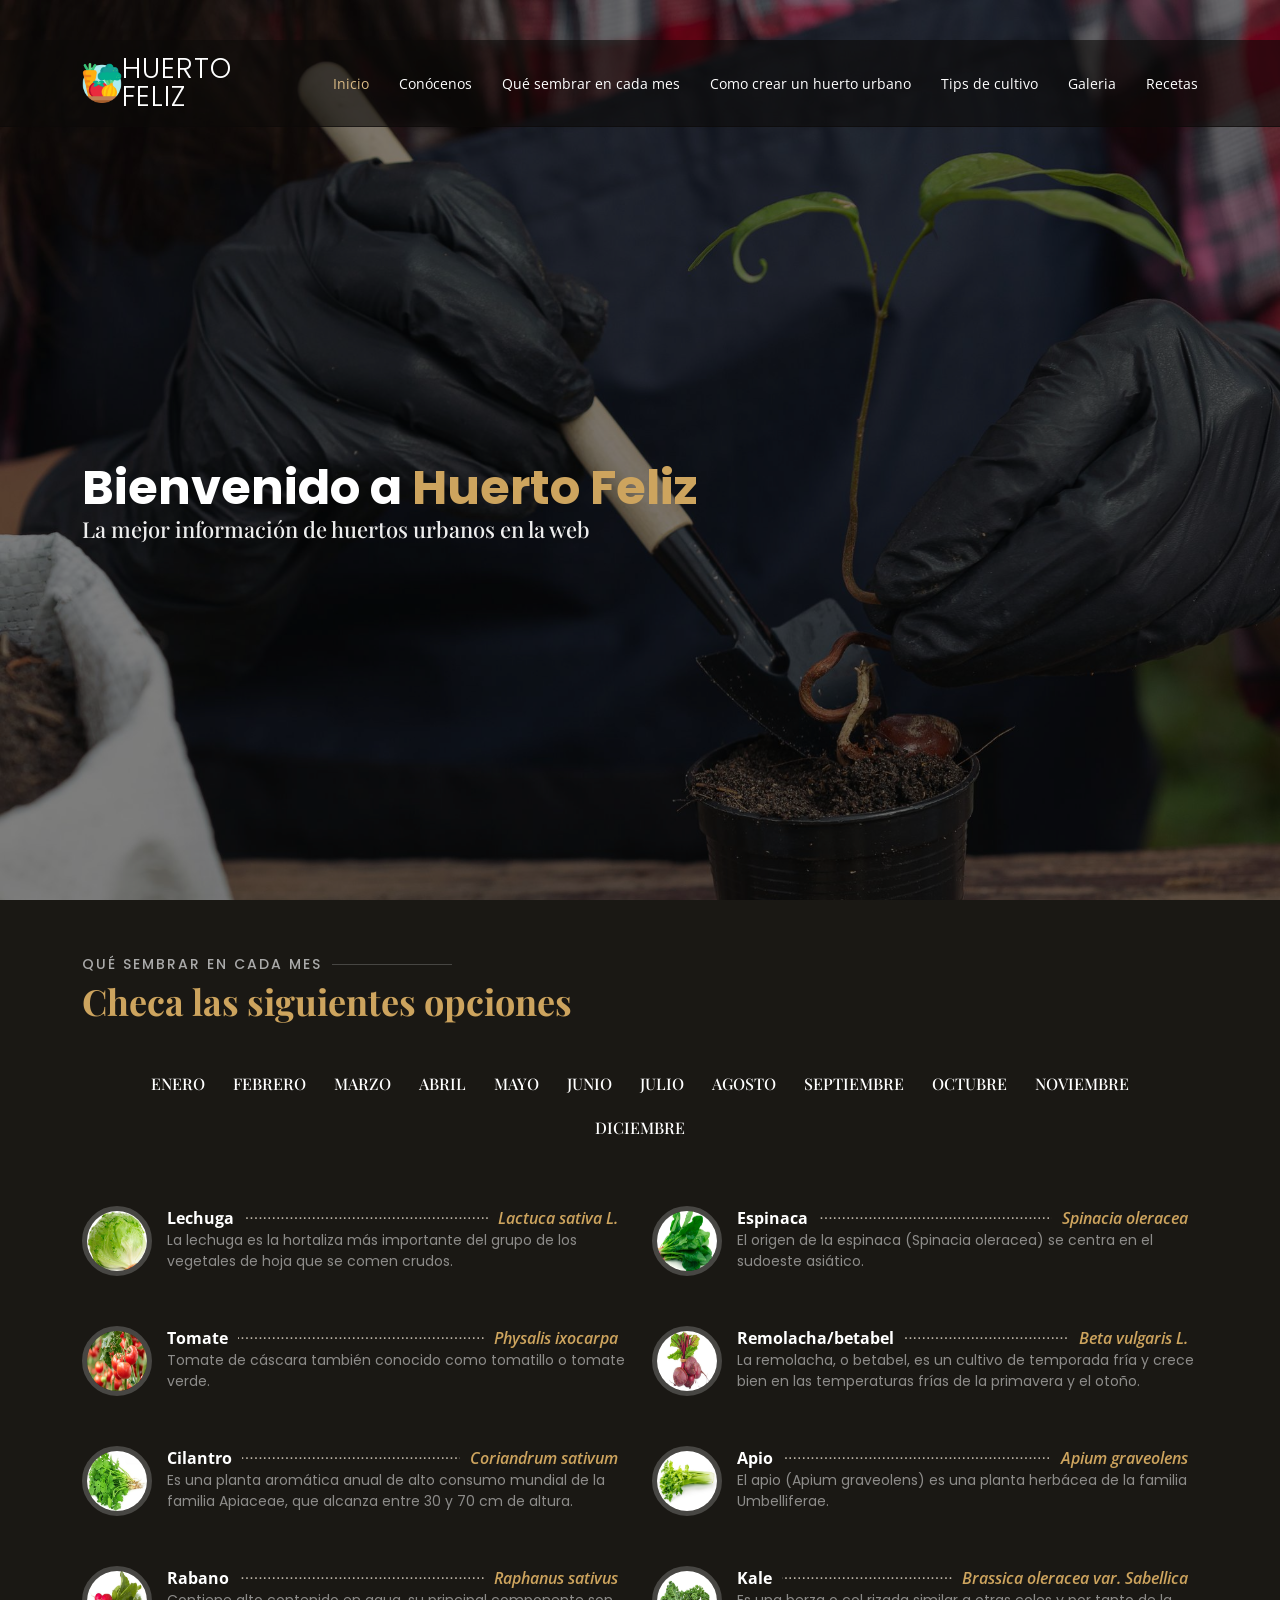
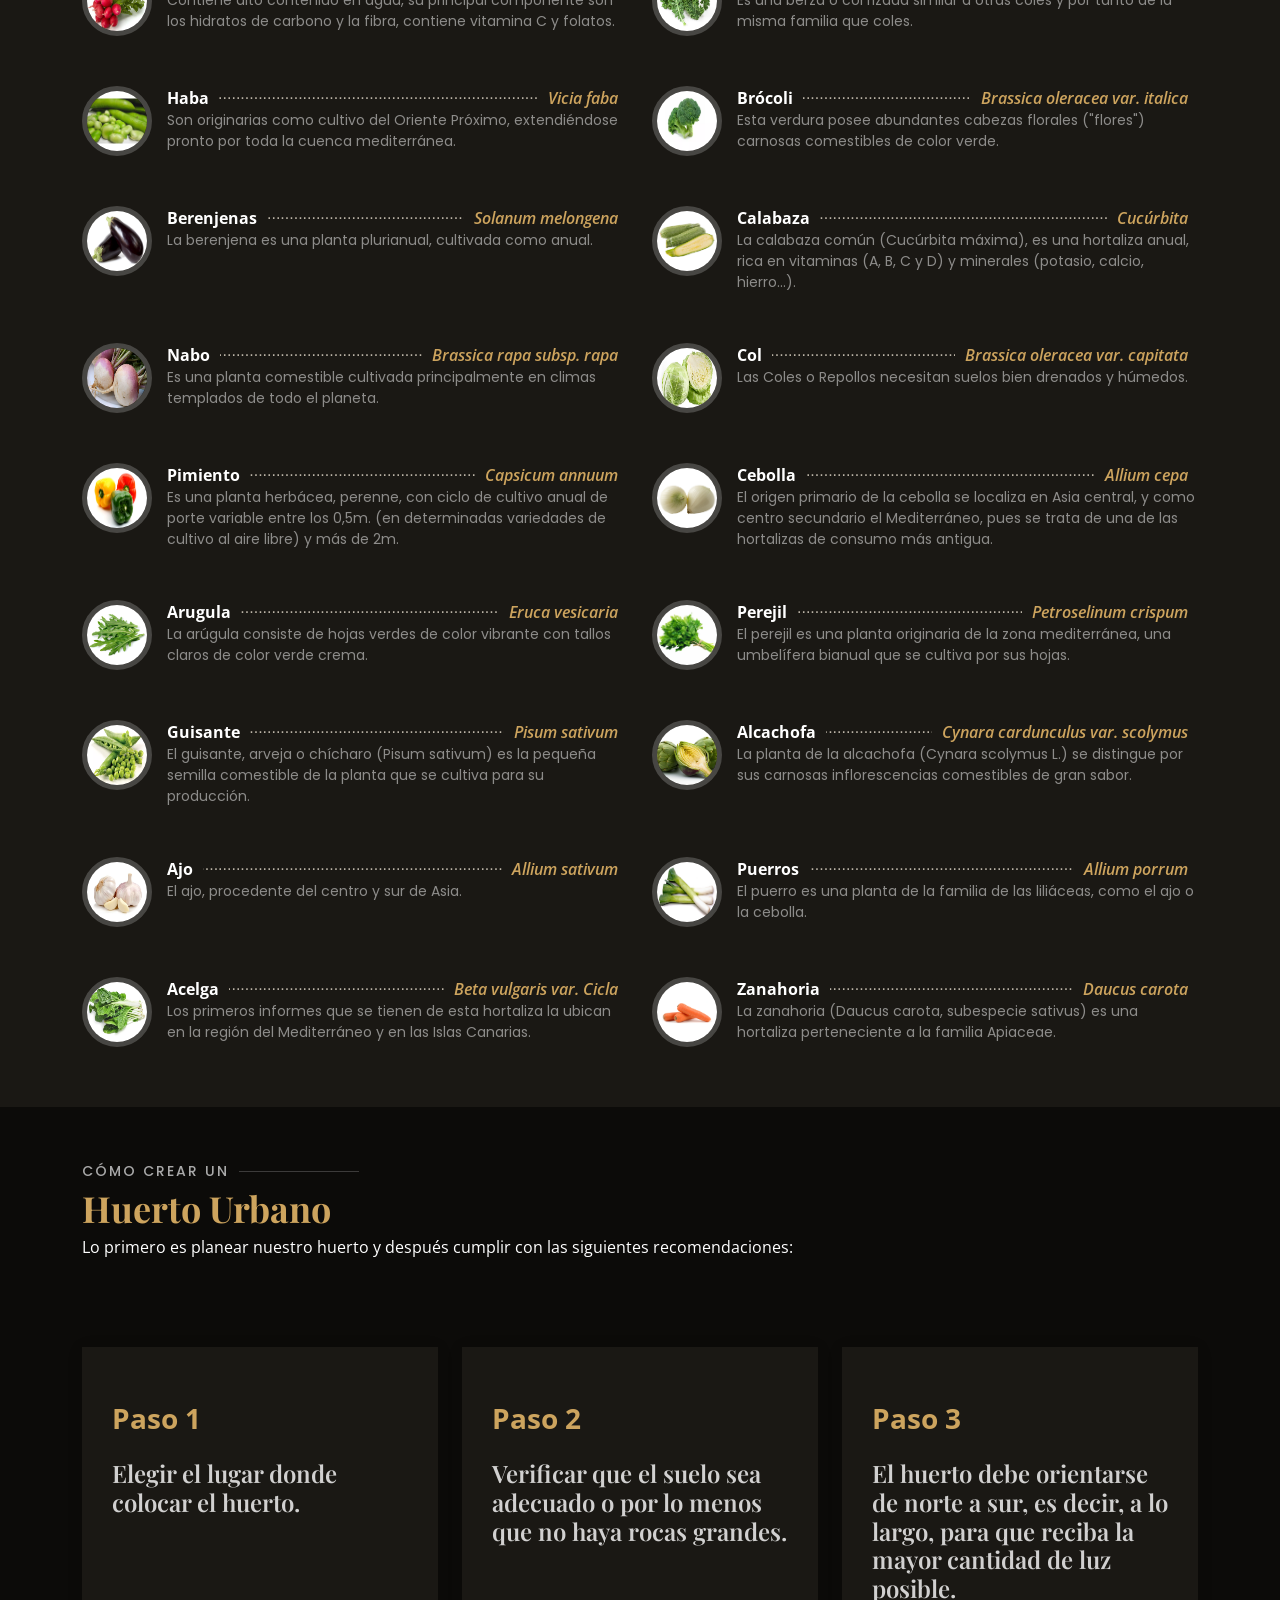
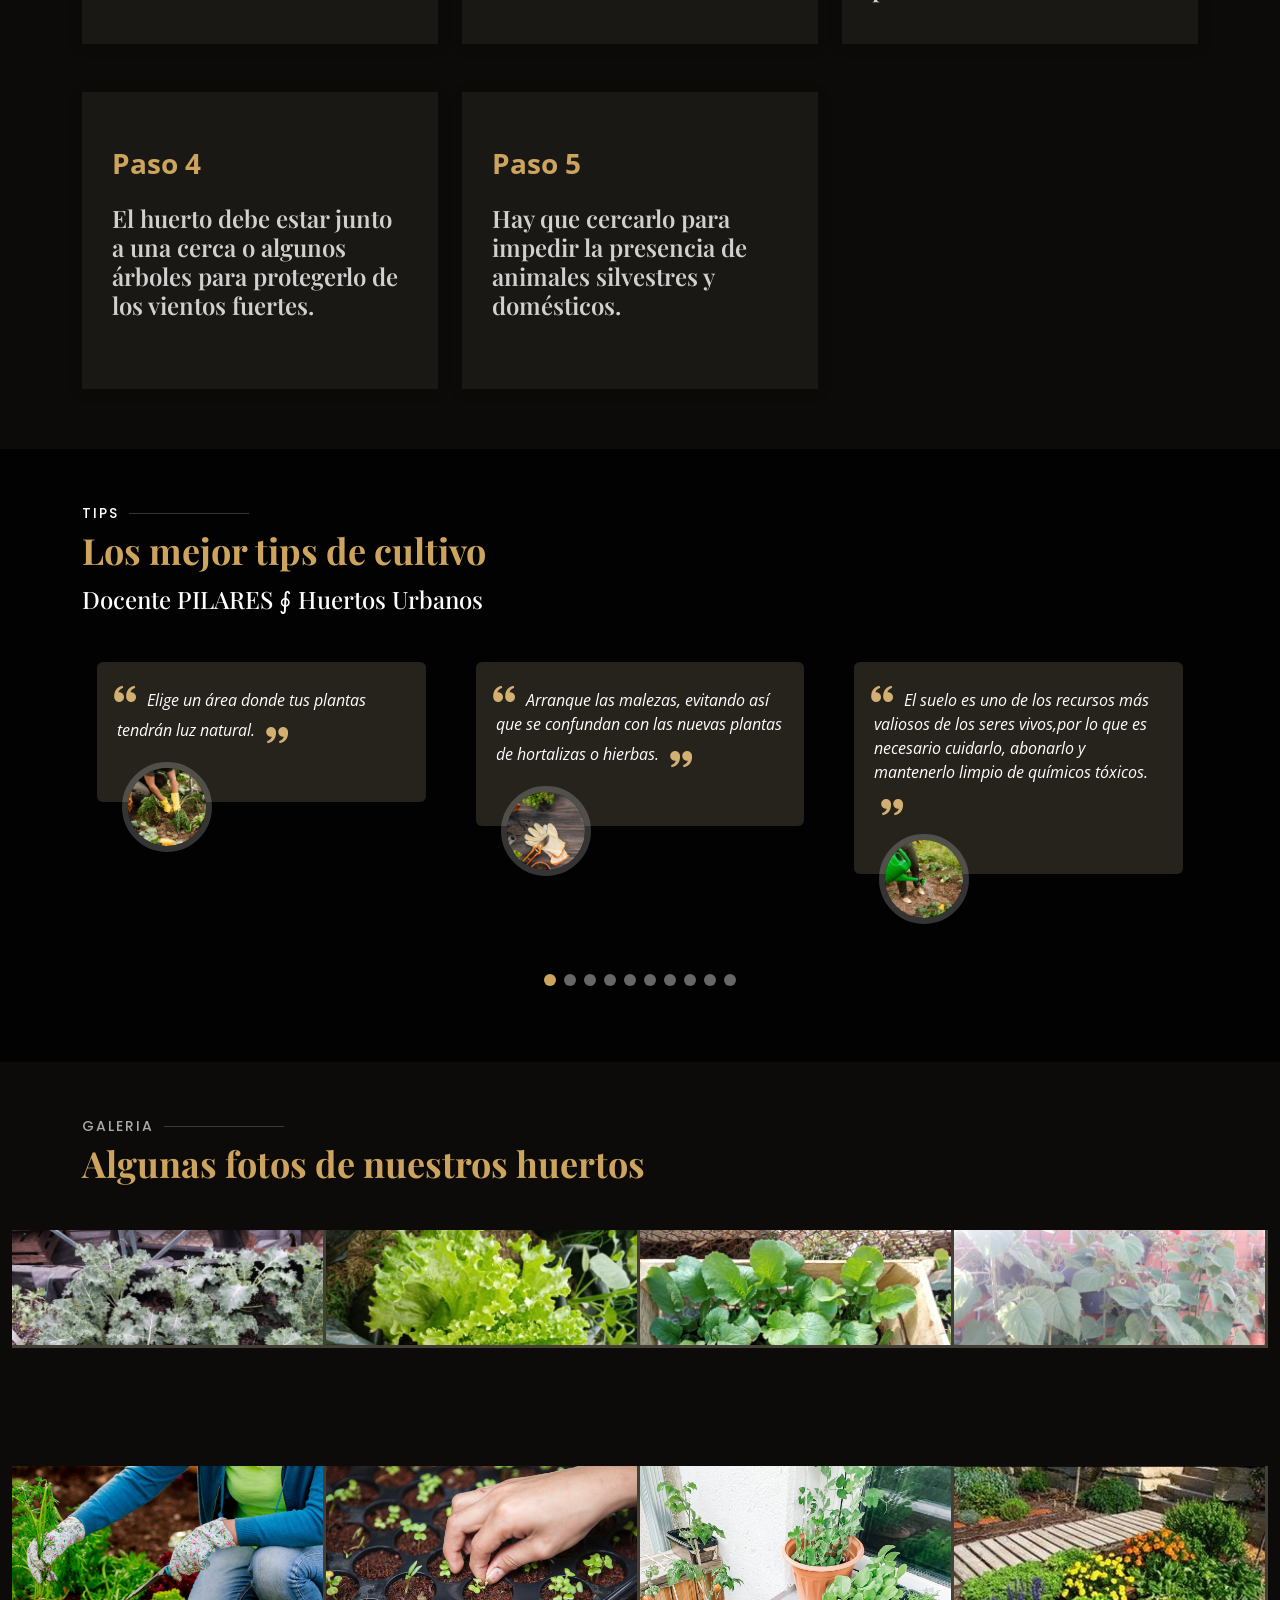
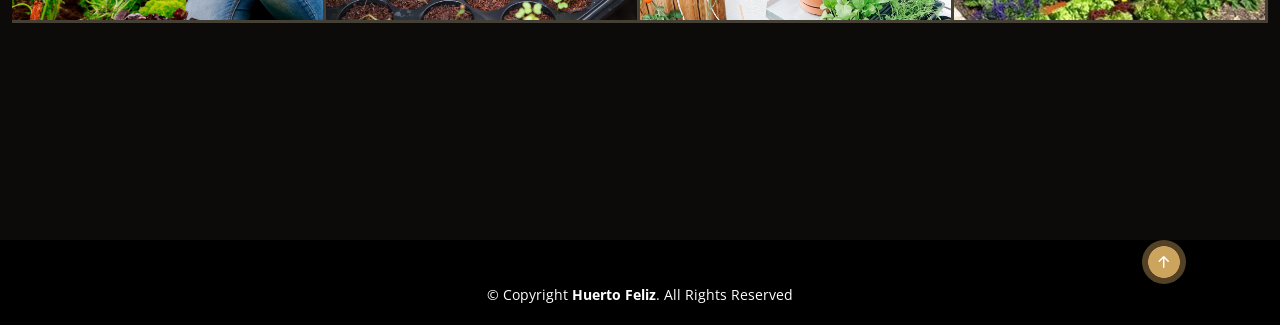
<file: index.html>
<!DOCTYPE html>
<html lang="es">

<head>
  <meta charset="utf-8">
  <meta content="width=device-width, initial-scale=1.0" name="viewport">

  <title>DISEÑO PROTOTIPO - HUERTO FELIZ</title>
  <meta content="" name="description">
  <meta content="" name="keywords">

  <!-- Favicons -->
  <link href="assets/img/favicon.png" rel="icon">

  <!-- Google Fonts -->
  <link href="https://fonts.googleapis.com/css?family=Open+Sans:300,300i,400,400i,600,600i,700,700i|Playfair+Display:ital,wght@0,400;0,500;0,600;0,700;1,400;1,500;1,600;1,700|Poppins:300,300i,400,400i,500,500i,600,600i,700,700i"
    rel="stylesheet">

  <!-- Vendor CSS Files -->
  <link href="assets/vendor/animate.css/animate.min.css" rel="stylesheet">
  <link href="assets/vendor/aos/aos.css" rel="stylesheet">
  <link href="assets/vendor/bootstrap/css/bootstrap.min.css" rel="stylesheet">
  <link href="assets/vendor/bootstrap-icons/bootstrap-icons.css" rel="stylesheet">
  <link href="assets/vendor/boxicons/css/boxicons.min.css" rel="stylesheet">
  <link href="assets/vendor/glightbox/css/glightbox.min.css" rel="stylesheet">
  <link href="assets/vendor/swiper/swiper-bundle.min.css" rel="stylesheet">

  <!-- Bootstrap CSS -->
  <link href="https://cdn.jsdelivr.net/npm/bootstrap@5.0.2/dist/css/bootstrap.min.css" rel="stylesheet" integrity="sha384-EVSTQN3/azprG1Anm3QDgpJLIm9Nao0Yz1ztcQTwFspd3yD65VohhpuuCOmLASjC" crossorigin="anonymous">

  <!-- Link de la CSS de main -->
  <link href="assets/css/style.css" rel="stylesheet">
</head>

<body>
  <!-- ======= Header ======= -->
  <header id="header" class="fixed-top d-flex align-items-cente">
    <div class="container-fluid container-xl d-flex align-items-center justify-content-lg-between">
      <!-- Logo -->
      <a href="index.html" class="logo me-auto me-lg-0"><img src="assets/img/favicon.png" alt="" class="img-fluid"></a>
      <!--Nombre-->
      <h1 class="logo me-auto me-lg-0"><a href="index.html">Huerto Feliz</a></h1>
      <!--Menú-->
      <nav id="navbar" class="navbar order-last order-lg-0">
        <ul>
          <li><a class="nav-link scrollto active" href="#hero">Inicio</a></li>
          <li><a class="nav-link scrollto" href="#about">Conócenos</a></li>
          <li><a class="nav-link scrollto" href="#sembrarMes">Qué sembrar en cada mes</a></li>
          <li><a class="nav-link scrollto" href="#crearHuerto">Como crear un huerto urbano</a></li>
          <li><a class="nav-link scrollto" href="#tips">Tips de cultivo</a></li>
          <li><a class="nav-link scrollto" href="#gallery">Galeria</a></li>
          <li><a class="nav-link scrollto" href="#receta">Recetas</a></li>
        </ul>
        <i class="bi bi-list mobile-nav-toggle"></i>
      </nav><!-- .navbar -->
    </div>
  </header>
  <!-- Fin Header -->

  <!-- ======= Sección Hero  ======= -->
  <section id="hero" class="d-flex align-items-center">
    <div class="container position-relative text-center text-lg-start" data-aos="zoom-in" data-aos-delay="100">
      <div class="row">
        <div class="col-lg-8">
          <h1>Bienvenido a <span>Huerto Feliz</span></h1>
          <h2>La mejor información de huertos urbanos en la web</h2>
        </div>
        <!--Video-->
        
      </div>
    </div>
  </section>
  <!-- Fin Hero -->

 

    <!-- ======= Sección Qué sembrar en cada mes ======= -->
    <section id="sembrarMes" class="sembrarMes section-bg">
      <div class="container" data-aos="fade-up">
        <div class="section-title">
          <h2>Qué sembrar en cada mes</h2>
          <p>Checa las siguientes opciones</p>
        </div>
        <!-- Meses para sembrar-->
        <div class="row" data-aos="fade-up" data-aos-delay="100">
          <div class="col-lg-12 d-flex justify-content-center">
            <ul id="sembrarMes-flters">
              <!--<li data-filter="*" class="sembrar_enero">ENERO</li>-->
              <li data-filter=".sembrar_enero">ENERO</li>
              <li data-filter=".sembrar_febrero">FEBRERO</li>
              <!--filter active-->
              <li data-filter=".sembrar_marzo">MARZO</li>
              <li data-filter=".sembrar_abril">ABRIL</li>
              <li data-filter=".sembrar_mayo">MAYO</li>
              <li data-filter=".sembrar_junio">JUNIO</li>
              <li data-filter=".sembrar_julio">JULIO</li>
              <li data-filter=".sembrar_agosto">AGOSTO</li>
              <li data-filter=".sembrar_septiembre">SEPTIEMBRE</li>
              <li data-filter=".sembrar_octubre">OCTUBRE</li>
              <li data-filter=".sembrar_noviembre">NOVIEMBRE</li>
              <li data-filter=".sembrar_diciembre">DICIEMBRE</li>
            </ul>
          </div>
        </div>

        <!--Carrusel de opciones-->
        <div class="row sembrarMes-container" data-aos="fade-up" data-aos-delay="200">
          <!--Enero-->
            <!--Lechuga-->
          <div class="col-lg-6 sembrarMes-item sembrar_enero">
            <img src="assets/img/sembrar/lechuga5.jpg" class="sembrarMes-img" alt="lechuga" data-bs-toggle="modal" data-bs-target="#ene_lechuga">
            <div class="sembrarMes-content">
              <a href="#" data-bs-toggle="modal" data-bs-target="#ene_lechuga">Lechuga</a><span>Lactuca sativa L.</span>
            </div>
            <div class="sembrarMes-ingredients">
              La lechuga es la hortaliza más importante del grupo de los vegetales de hoja que se comen crudos.
            </div>
          </div>
            <!--Espinaca-->
          <div class="col-lg-6 sembrarMes-item sembrar_enero">
            <img src="assets/img/sembrar/Espinaca.jpg" class="sembrarMes-img" alt="espinaca" data-bs-toggle="modal" data-bs-target="#ene_espinaca">
            <div class="sembrarMes-content">
              <a href="#" data-bs-toggle="modal" data-bs-target="#ene_espinaca">Espinaca</a><span>Spinacia oleracea</span>
            </div>
            <div class="sembrarMes-ingredients">
              El origen de la espinaca (Spinacia oleracea) se centra en el sudoeste asiático.
            </div>
          </div>
          <!--Febrero-->
            <!--tomate-->
          <div class="col-lg-6 sembrarMes-item sembrar_febrero">
            <img src="assets/img/sembrar/Tomate.webp" class="sembrarMes-img" alt="tomate" data-bs-toggle="modal" data-bs-target="#feb_tomate">
            <div class="sembrarMes-content">
              <a href="#" data-bs-toggle="modal" data-bs-target="#feb_tomate">Tomate</a><span>Physalis ixocarpa</span>
            </div>
            <div class="sembrarMes-ingredients">
              Tomate de cáscara también conocido como tomatillo o tomate verde.
            </div>
          </div>
            <!--Remolacha-->
          <div class="col-lg-6 sembrarMes-item sembrar_febrero">
            <img src="assets/img/sembrar/Remolacha.jpg" class="sembrarMes-img" alt="remolacha/betabel" data-bs-toggle="modal" data-bs-target="#feb_remolacha">
            <div class="sembrarMes-content">
              <a href="#" data-bs-toggle="modal" data-bs-target="#feb_remolacha">Remolacha/betabel</a><span>Beta vulgaris L.</span>
            </div>
            <div class="sembrarMes-ingredients">
              La remolacha, o betabel, es un cultivo de temporada fría y crece bien en las temperaturas frías de la
              primavera y el otoño.
            </div>
          </div>
          <!--Marzo-->
            <!--Cilantro-->
          <div class="col-lg-6 sembrarMes-item sembrar_marzo">
            <img src="assets/img/sembrar/Cilantro.jpg" class="sembrarMes-img" alt="cilantro" data-bs-toggle="modal" data-bs-target="#mar_cilantro">
            <div class="sembrarMes-content">
              <a href="#" data-bs-toggle="modal" data-bs-target="#mar_cilantro">Cilantro</a><span>Coriandrum sativum</span>
            </div>
            <div class="sembrarMes-ingredients">
              Es una planta aromática anual de alto consumo mundial de la familia Apiaceae, que alcanza entre 30 y 70 cm
              de altura.
            </div>
          </div>
            <!--Apio-->
          <div class="col-lg-6 sembrarMes-item sembrar_marzo">
            <img src="assets/img/sembrar/Apio.jpg" class="sembrarMes-img" alt="apio" data-bs-toggle="modal" data-bs-target="#mar_apio">
            <div class="sembrarMes-content">
              <a href="#" data-bs-toggle="modal" data-bs-target="#mar_apio">Apio</a><span>Apium graveolens</span>
            </div>
            <div class="sembrarMes-ingredients">
              El apio (Apium graveolens) es una planta herbácea de la familia Umbelliferae.
            </div>
          </div>
          <!--Abril-->
            <!--Rabano-->
          <div class="col-lg-6 sembrarMes-item sembrar_abril">
            <img src="assets/img/sembrar/Rabanos.jpg" class="sembrarMes-img" alt="rabano" data-bs-toggle="modal" data-bs-target="#abr_rabano">
            <div class="sembrarMes-content">
              <a href="#" data-bs-toggle="modal" data-bs-target="#abr_rabano">Rabano</a><span>Raphanus sativus</span>
            </div>
            <div class="sembrarMes-ingredients">
              Contiene alto contenido en agua, su principal componente son los hidratos de carbono y la fibra, contiene
              vitamina C y folatos.
            </div>
          </div>
            <!--Kale-->
          <div class="col-lg-6 sembrarMes-item sembrar_abril">
            <img src="assets/img/sembrar/Kale.jpg" class="sembrarMes-img" alt="kale" data-bs-toggle="modal" data-bs-target="#abr_kale">
            <div class="sembrarMes-content">
              <a href="#" data-bs-toggle="modal" data-bs-target="#abr_kale">Kale</a><span>Brassica oleracea var. Sabellica</span>
            </div>
            <div class="sembrarMes-ingredients">
              Es una berza o col rizada similar a otras coles y por tanto de la misma familia que coles.
            </div>
          </div>
          <!--Mayo-->
            <!--Haba-->
          <div class="col-lg-6 sembrarMes-item sembrar_mayo">
            <img src="assets/img/sembrar/Haba.jpg" class="sembrarMes-img" alt="haba" data-bs-toggle="modal" data-bs-target="#may_haba">
            <div class="sembrarMes-content">
              <a href="#" data-bs-toggle="modal" data-bs-target="#may_haba">Haba</a><span>Vicia faba</span>
            </div>
            <div class="sembrarMes-ingredients">
              Son originarias como cultivo del Oriente Próximo, extendiéndose pronto por toda la cuenca mediterránea.
            </div>
          </div>
            <!--Brócoli-->
          <div class="col-lg-6 sembrarMes-item sembrar_mayo">
            <img src="assets/img/sembrar/Brocoli.webp" class="sembrarMes-img" alt="brócoli" data-bs-toggle="modal" data-bs-target="#may_brocoli">
            <div class="sembrarMes-content">
              <a href="#" data-bs-toggle="modal" data-bs-target="#may_brocoli">Brócoli</a><span>Brassica oleracea var. italica</span>
            </div>
            <div class="sembrarMes-ingredients">
              Esta verdura posee abundantes cabezas florales ("flores") carnosas comestibles de color verde.
            </div>
          </div>
          <!--Junio-->
            <!--Berenjenas-->
          <div class="col-lg-6 sembrarMes-item sembrar_junio">
            <img src="assets/img/sembrar/berenjenas.jpg" class="sembrarMes-img" alt="berenjenas" data-bs-toggle="modal" data-bs-target="#jun_berenjenas">
            <div class="sembrarMes-content">
              <a href="#" data-bs-toggle="modal" data-bs-target="#jun_berenjenas">Berenjenas</a><span>Solanum melongena</span>
            </div>
            <div class="sembrarMes-ingredients">
              La berenjena es una planta plurianual, cultivada como anual.
            </div>
          </div>
            <!--Calabaza-->
          <div class="col-lg-6 sembrarMes-item sembrar_junio">
            <img src="assets/img/sembrar/Calabaza.jpg" class="sembrarMes-img" alt="Calabaza" data-bs-toggle="modal" data-bs-target="#jun_calabaza">
            <div class="sembrarMes-content">
              <a href="#" data-bs-toggle="modal" data-bs-target="#jun_calabaza">Calabaza</a><span>Cucúrbita</span>
            </div>
            <div class="sembrarMes-ingredients">
              La calabaza común (Cucúrbita máxima), es una hortaliza anual, rica en vitaminas (A, B, C y D) y minerales
              (potasio, calcio, hierro...).
            </div>
          </div>
          <!--Julio-->
            <!--Nabo-->
          <div class="col-lg-6 sembrarMes-item sembrar_julio">
            <img src="assets/img/sembrar/Nabo.jpg" class="sembrarMes-img" alt="nabo" data-bs-toggle="modal" data-bs-target="#jul_nabo">
            <div class="sembrarMes-content">
              <a href="#" data-bs-toggle="modal" data-bs-target="#jul_nabo">Nabo</a><span>Brassica rapa subsp. rapa</span>
            </div>
            <div class="sembrarMes-ingredients">
              Es una planta comestible cultivada principalmente en climas templados de todo el planeta.
            </div>
          </div>
            <!--Col-->
          <div class="col-lg-6 sembrarMes-item sembrar_julio">
            <img src="assets/img/sembrar/col.jpg" class="sembrarMes-img" alt="Col" data-bs-toggle="modal" data-bs-target="#jul_col">
            <div class="sembrarMes-content">
              <a href="#" data-bs-toggle="modal" data-bs-target="#jul_col">Col</a><span>Brassica oleracea var. capitata</span>
            </div>
            <div class="sembrarMes-ingredients">
              Las Coles o Repollos necesitan suelos bien drenados y húmedos.
            </div>
          </div>
          <!--Agosto-->
            <!--Pimiento-->
          <div class="col-lg-6 sembrarMes-item sembrar_agosto">
            <img src="assets/img/sembrar/pimiento.jpg" class="sembrarMes-img" alt="pimiento" data-bs-toggle="modal" data-bs-target="#ago_pimiento">
            <div class="sembrarMes-content">
              <a href="#" data-bs-toggle="modal" data-bs-target="#ago_pimiento">Pimiento</a><span>Capsicum annuum</span>
            </div>
            <div class="sembrarMes-ingredients">
              Es una planta herbácea, perenne, con ciclo de cultivo anual de porte variable entre los 0,5m. (en
              determinadas variedades de cultivo al aire libre) y más de 2m.
            </div>
          </div>
            <!--Cebolla-->
          <div class="col-lg-6 sembrarMes-item sembrar_agosto">
            <img src="assets/img/sembrar/Cebolla.jpg" class="sembrarMes-img" alt="cebolla" data-bs-toggle="modal" data-bs-target="#ago_cebolla">
            <div class="sembrarMes-content">
              <a href="#" data-bs-toggle="modal" data-bs-target="#ago_cebolla">Cebolla</a><span>Allium cepa</span>
            </div>
            <div class="sembrarMes-ingredients">
              El origen primario de la cebolla se localiza en Asia central, y como centro secundario el Mediterráneo,
              pues se trata de una de las hortalizas de consumo más antigua.
            </div>
          </div>
          <!--Septiembre-->
            <!--Arugula-->
          <div class="col-lg-6 sembrarMes-item sembrar_septiembre">
            <img src="assets/img/sembrar/Arugula.jpg" class="sembrarMes-img" alt="arugula" data-bs-toggle="modal" data-bs-target="#sep_arugula">
            <div class="sembrarMes-content">
              <a href="#" data-bs-toggle="modal" data-bs-target="#sep_arugula">Arugula</a><span>Eruca vesicaria</span>
            </div>
            <div class="sembrarMes-ingredients">
              La arúgula consiste de hojas verdes de color vibrante con tallos claros de color verde crema.
            </div>
          </div>
            <!--perejil-->
          <div class="col-lg-6 sembrarMes-item sembrar_septiembre">
            <img src="assets/img/sembrar/perejil.webp" class="sembrarMes-img" alt="perejil" data-bs-toggle="modal" data-bs-target="#sep_perejil">
            <div class="sembrarMes-content">
              <a href="#" data-bs-toggle="modal" data-bs-target="#sep_perejil">Perejil</a><span>Petroselinum crispum</span>
            </div>
            <div class="sembrarMes-ingredients">
              El perejil es una planta originaria de la zona mediterránea, una umbelífera bianual que se cultiva por sus
              hojas.
            </div>
          </div>
          <!--Octubre-->
            <!--Guisante-->
          <div class="col-lg-6 sembrarMes-item sembrar_octubre">
            <img src="assets/img/sembrar/guisante chicharo.webp" class="sembrarMes-img" alt="guisante" data-bs-toggle="modal" data-bs-target="#oct_guisante">
            <div class="sembrarMes-content">
              <a href="#" data-bs-toggle="modal" data-bs-target="#oct_guisante">Guisante</a><span>Pisum sativum</span>
            </div>
            <div class="sembrarMes-ingredients">
              El guisante, arveja o chícharo (Pisum sativum) es la pequeña semilla comestible de la planta que se
              cultiva para su producción.
            </div>
          </div>
            <!--Alcachofa-->
          <div class="col-lg-6 sembrarMes-item sembrar_octubre">
            <img src="assets/img/sembrar/alcachofa.jpg" class="sembrarMes-img" alt="alcachofa" data-bs-toggle="modal" data-bs-target="#oct_alcachofa">
            <div class="sembrarMes-content">
              <a href="#" data-bs-toggle="modal" data-bs-target="#oct_alcachofa">Alcachofa</a><span>Cynara cardunculus var. scolymus</span>
            </div>
            <div class="sembrarMes-ingredients">
              La planta de la alcachofa (Cynara scolymus L.) se distingue por sus carnosas inflorescencias comestibles
              de gran sabor.
            </div>
          </div>
          <!--Noviembre-->
            <!--Ajo-->
          <div class="col-lg-6 sembrarMes-item sembrar_noviembre">
            <img src="assets/img/sembrar/Ajo.webp" class="sembrarMes-img" alt="ajo" data-bs-toggle="modal" data-bs-target="#nov_ajo">
            <div class="sembrarMes-content">
              <a href="#" data-bs-toggle="modal" data-bs-target="#nov_ajo">Ajo</a><span>Allium sativum</span>
            </div>
            <div class="sembrarMes-ingredients">
              El ajo, procedente del centro y sur de Asia.
            </div>
          </div>
            <!--Puerros-->
          <div class="col-lg-6 sembrarMes-item sembrar_noviembre">
            <img src="assets/img/sembrar/puerros.jpeg" class="sembrarMes-img" alt="puerros" data-bs-toggle="modal" data-bs-target="#nov_puerros">
            <div class="sembrarMes-content">
              <a href="#" data-bs-toggle="modal" data-bs-target="#nov_puerros">Puerros</a><span>Allium porrum</span>
            </div>
            <div class="sembrarMes-ingredients">
              El puerro es una planta de la familia de las liliáceas, como el ajo o la cebolla.
            </div>
          </div>
          <!--Diciembre-->
            <!--Acelga-->
          <div class="col-lg-6 sembrarMes-item sembrar_diciembre">
            <img src="assets/img/sembrar/Acelga.jpg" class="sembrarMes-img" alt="acelga" data-bs-toggle="modal" data-bs-target="#dic_acelga">
            <div class="sembrarMes-content">
              <a href="#" data-bs-toggle="modal" data-bs-target="#dic_acelga">Acelga</a><span>Beta vulgaris var. Cicla</span>
            </div>
            <div class="sembrarMes-ingredients">
              Los primeros informes que se tienen de esta hortaliza la ubican en la región del Mediterráneo y en las
              Islas Canarias.
            </div>
          </div>
            <!--Zanahoria-->
          <div class="col-lg-6 sembrarMes-item sembrar_diciembre">
            <img src="assets/img/sembrar/zanahoria.jpg" class="sembrarMes-img" alt="zanahoria" data-bs-toggle="modal" data-bs-target="#dic_zanahoria">
            <div class="sembrarMes-content">
              <a href="#" data-bs-toggle="modal" data-bs-target="#dic_zanahoria">Zanahoria</a><span>Daucus carota</span>
            </div>
            <div class="sembrarMes-ingredients">
              La zanahoria (Daucus carota, subespecie sativus) es una hortaliza perteneciente a la familia Apiaceae.
            </div>
          </div>
        </div>
      </div>
    </section>
    <!-- Fin Qué sembrar en cada mes-->

  <!-- ======= Ficha Modal Cada Mes ======= -->
    <!-- Enero-Lechuga. -->
    <div class="modal fade" id="ene_lechuga" tabindex="-1">
      <div class="modal-dialog modal-xl">
        <div class="modal-content cssModal">
          <div class="modal-header ">
            <div class="container" data-aos="fade-up">
              <div class="section-title">
                <h2>Enero</h2>
                <p>Lechuga</p>
              </div>
            </div>
          </div>
          <div class="modal-body">
            <div class="container" data-aos="fade-up">
              <div class="row" data-aos="fade-up" data-aos-delay="100">
                <div class="col-lg-3">
                  <ul class="nav nav-tabs flex-column">
                    <li class="nav-item">
                      <a class="nav-link active show" data-bs-toggle="tab" href="#tab-1-lechuga">Descripción</a>
                    </li>
                    <li class="nav-item">
                      <a class="nav-link" data-bs-toggle="tab" href="#tab-2-lechuga">Suelo</a>
                    </li>
                    <li class="nav-item">
                      <a class="nav-link" data-bs-toggle="tab" href="#tab-3-lechuga">Temperatura</a>
                    </li>
                    <li class="nav-item">
                      <a class="nav-link" data-bs-toggle="tab" href="#tab-4-lechuga">Siembra</a>
                    </li>
                    <li class="nav-item">
                      <a class="nav-link" data-bs-toggle="tab" href="#tab-5-lechuga">Riego</a>
                    </li>
                  </ul>
                </div>
                <div class="col-lg-9 mt-4 mt-lg-0">
                  <div class="tab-content">
                    <div class="tab-pane active show" id="tab-1-lechuga">
                      <div class="row">
                        <div class="col-lg-8 details order-2 order-lg-1">
                          <h3 class="cursiva">Lactuca sativa L</h3>
                          <p class="justificado">La lechuga es la hortaliza más importante del grupo de los vegetales de hoja que se comen crudos, esta planta proviene de la India y de Asia Central. En 1565 se inició el cultivo en América.
                            Es rica en betacaróteno, pectina, fibra, lactucina y vitaminas como: A, E, C, B1, B2 y B3, además contiene calcio, magnesio, potasio y sodio. Tiene antioxidantes que ayudan a disminuir el envejecimiento celular, los niveles de colesterol y a mejorar la circulación. Es ideal para las personas diabéticas ya que regula los niveles de azúcar en la sangre.</p>
                        </div>
                        <div class="col-lg-4 text-center order-1 order-lg-2">
                          <img src="assets/img/sembrar/lechuga5.jpg" alt="lechuga" class="img-fluid">
                        </div>
                      </div>
                    </div>
                    <div class="tab-pane" id="tab-2-lechuga">
                      <div class="row">
                        <div class="col-lg-8 details order-2 order-lg-1">
                          <p class="justificado">Durante la preparación del suelo se acostumbra a realizar el abonado o la incorporación de materia orgánica a través del voleo, es decir, de esparcir uniformemente en todo el campo el abono y luego mezclar con la tierra.
                            Entre las características que debe tener el suelo para el cultivo, este debe de ser profundo, realizando una mezcla de tierra negra, tierra de hoja y materia orgánica, fácil de trabajar, tener un buen drenaje y buena capacidad para retener nutrientes minerales (ser de color negro).</p>
                        </div>
                        <div class="col-lg-4 text-center order-1 order-lg-2">
                          <img src="assets/img/sembrar/lechuga5.jpg" alt="lechuga" class="img-fluid">
                        </div>
                      </div>
                    </div>
                    <div class="tab-pane" id="tab-3-lechuga">
                      <div class="row">
                        <div class="col-lg-8 details order-2 order-lg-1">
                          <p class="justificado">15°C y 25°C.</p>
                        </div>
                        <div class="col-lg-4 text-center order-1 order-lg-2">
                          <img src="assets/img/sembrar/lechuga5.jpg" alt="lechuga" class="img-fluid">
                        </div>
                      </div>
                    </div>
                    <div class="tab-pane" id="tab-4-lechuga">
                      <div class="row">
                        <div class="col-lg-8 details order-2 order-lg-1">
                          <p class="justificado">El cultivo de lechuga sobre todo en las horas del día donde la temperatura no debe de aumentar a más de 25ºC y una mínima durante la noche de 4°C.</p>
                        </div>
                        <div class="col-lg-4 text-center order-1 order-lg-2">
                          <img src="assets/img/sembrar/lechuga5.jpg" alt="lechuga" class="img-fluid">
                        </div>
                      </div>
                    </div>
                    <div class="tab-pane" id="tab-5-lechuga">
                      <div class="row">
                        <div class="col-lg-8 details order-2 order-lg-1">
                          <p class="justificado">Las semillas deben sembrarse de manera indirecta, en semilleros de plástico (charolas de plástico). Si utilizas charolas, recuerda que requieren de sustrato como tierra negra con hoja bien cernida, previamente humedecidos.
                            Con cuidado, debes colocar de una a dos semillas en cada cavidad del semillero para cubrirlas con un poco de sustrato, por último, riega.
                            El trasplante se realizará después de 30 o 40 días de la siembra o cuando la plántula tenga de 4 a 5 hojas verdaderas.</p>
                        </div>
                        <div class="col-lg-4 text-center order-1 order-lg-2">
                          <img src="assets/img/sembrar/lechuga5.jpg" alt="lechuga" class="img-fluid">
                        </div>
                      </div>
                    </div>
                  </div>
                </div>
              </div>
            </div>
          </div>
          <div class="modal-footer">
            <button class="btn btn-secondary" data-bs-dismiss="modal">Cerrar</button>
          </div>
        </div>
      </div>
    </div>
    <!-- Enero-Espinaca -->
    <div class="modal fade" id="ene_espinaca" tabindex="-1">
      <div class="modal-dialog modal-xl">
        <div class="modal-content cssModal">
          <div class="modal-header ">
            <div class="container" data-aos="fade-up">
              <div class="section-title">
                <h2>Enero</h2>
                <p>Espinaca</p>
              </div>
            </div>
          </div>
          <div class="modal-body">
            <div class="container" data-aos="fade-up">
              <div class="row" data-aos="fade-up" data-aos-delay="100">
                <div class="col-lg-3">
                  <ul class="nav nav-tabs flex-column">
                    <li class="nav-item">
                      <a class="nav-link active show" data-bs-toggle="tab" href="#tab-1-espinaca">Descripción</a>
                    </li>
                    <li class="nav-item">
                      <a class="nav-link" data-bs-toggle="tab" href="#tab-2-espinaca">Suelo</a>
                    </li>
                    <li class="nav-item">
                      <a class="nav-link" data-bs-toggle="tab" href="#tab-3-espinaca">Temperatura</a>
                    </li>
                    <li class="nav-item">
                      <a class="nav-link" data-bs-toggle="tab" href="#tab-4-espinaca">Siembra</a>
                    </li>
                    <li class="nav-item">
                      <a class="nav-link" data-bs-toggle="tab" href="#tab-5-espinaca">Riego</a>
                    </li>
                  </ul>
                </div>
                <div class="col-lg-9 mt-4 mt-lg-0">
                  <div class="tab-content">
                    <div class="tab-pane active show" id="tab-1-espinaca">
                      <div class="row">
                        <div class="col-lg-8 details order-2 order-lg-1">
                          <h3 class="cursiva">Spinacia oleracea</h3>
                          <p class="justificado">El origen de la espinaca (Spinacia oleracea) se centra en el sudoeste asiático. Se estima que la espinaca ha sido cultivada por los árabes y los persas hace 2.000 años. Durante la invasión mora a España la introdujeron en el continente europeo, donde se extendió a otras partes del mundo. El término “espinaca” hace referencia a las espinas que presentan sus frutos maduros. Pertenece a la familia de las Quenopodiáceas, es una verdura con hojas anchas de color verde. Tiene tallo redondo, muy suave y delicado. Las hojas son alternas, suculentas, carnosas, muy suave y de color verde oscuro.</p>
                        </div>
                        <div class="col-lg-4 text-center order-1 order-lg-2">
                          <img src="assets/img/sembrar/Espinaca.jpg" alt="espinaca" class="img-fluid">
                        </div>
                      </div>
                    </div>
                    <div class="tab-pane" id="tab-2-espinaca">
                      <div class="row">
                        <div class="col-lg-8 details order-2 order-lg-1">
                          <p class="justificado">Se puede sembrar en todo tipo de suelos, preferiblemente áridos, secos, ligeros, permeables, bien drenados y ricos en materia orgánica. Se adapta también a suelos más pobres, pero no le convienen suelos arcillosos compactos.</p>
                        </div>
                        <div class="col-lg-4 text-center order-1 order-lg-2">
                          <img src="assets/img/sembrar/Espinaca.jpg" alt="espinaca" class="img-fluid">
                        </div>
                      </div>
                    </div>
                    <div class="tab-pane" id="tab-3-espinaca">
                      <div class="row">
                        <div class="col-lg-8 details order-2 order-lg-1">
                          <p class="justificado">La planta crece y produce en un amplio rango de temperaturas, desde 5 a 24°C, pero el crecimiento es más rápido entre 15 y 18°C; puede también soportar temperaturas de –9 a –6°C sin mayor daño, siempre que no esté muy pequeña o cercana a la madurez.</p>
                        </div>
                        <div class="col-lg-4 text-center order-1 order-lg-2">
                          <img src="assets/img/sembrar/Espinaca.jpg" alt="espinaca" class="img-fluid">
                        </div>
                      </div>
                    </div>
                    <div class="tab-pane" id="tab-4-espinaca">
                      <div class="row">
                        <div class="col-lg-8 details order-2 order-lg-1">
                          <p class="justificado">Se puede realizar la siembra directa o indirecta, en este caso sembraremos indirectamente con ayuda de semilleros. Coloca en cada orificio del semillero un poco de sustrato, el cual debe ser adecuado, entre las características que debe tener el suelo para el cultivo, este debe de ser profundo, realizando una mezcla de tierra negra, tierra de hoja y materia orgánica, fácil de trabajar, tener un buen drenaje y buena capacidad para retener nutrientes minerales (ser de color negro). a continuación, se introduce una semilla por cada cavidad con el sustrato previamente humedecido, cubre la semilla y pon el germinador en un lugar oscuro. Es importante mantener el sustrato siempre húmedo, recuerda que los riegos son solo con agua.</p>
                        </div>
                        <div class="col-lg-4 text-center order-1 order-lg-2">
                          <img src="assets/img/sembrar/Espinaca.jpg" alt="espinaca" class="img-fluid">
                        </div>
                      </div>
                    </div>
                    <div class="tab-pane" id="tab-5-espinaca">
                      <div class="row">
                        <div class="col-lg-8 details order-2 order-lg-1">
                          <p class="justificado">Se recomienda el riego, aproximadamente cada planta debe de recibir 450 ml de agua al día o cada tercer día, este dato depende del clima, del tipo de sustrato, la temporada, entre otros factores, por lo que el riego lo debes adecuar tú, solo asegúrate de tener el sustrato húmedo no inundado, ni muy seco.</p>
                        </div>
                        <div class="col-lg-4 text-center order-1 order-lg-2">
                          <img src="assets/img/sembrar/Espinaca.jpg" alt="espinaca" class="img-fluid">
                        </div>
                      </div>
                    </div>
                  </div>
                </div>
              </div>
            </div>
          </div>
          <div class="modal-footer">
            <button class="btn btn-secondary" data-bs-dismiss="modal">Cerrar</button>
          </div>
        </div>
      </div>
    </div>
    <!-- Febrero-Tomate -->
    <div class="modal fade" id="feb_tomate" tabindex="-1">
      <div class="modal-dialog modal-xl">
        <div class="modal-content cssModal">
          <div class="modal-header ">
            <div class="container" data-aos="fade-up">
              <div class="section-title">
                <h2>Febrero</h2>
                <p>Tomate</p>
              </div>
            </div>
          </div>
          <div class="modal-body">
            <div class="container" data-aos="fade-up">
              <div class="row" data-aos="fade-up" data-aos-delay="100">
                <div class="col-lg-3">
                  <ul class="nav nav-tabs flex-column">
                    <li class="nav-item">
                      <a class="nav-link active show" data-bs-toggle="tab" href="#tab-1-tomate">Descripción</a>
                    </li>
                    <li class="nav-item">
                      <a class="nav-link" data-bs-toggle="tab" href="#tab-2-tomate">Suelo</a>
                    </li>
                    <li class="nav-item">
                      <a class="nav-link" data-bs-toggle="tab" href="#tab-3-tomate">Temperatura</a>
                    </li>
                    <li class="nav-item">
                      <a class="nav-link" data-bs-toggle="tab" href="#tab-4-tomate">Siembra</a>
                    </li>
                    <li class="nav-item">
                      <a class="nav-link" data-bs-toggle="tab" href="#tab-5-tomate">Riego</a>
                    </li>
                  </ul>
                </div>
                <div class="col-lg-9 mt-4 mt-lg-0">
                  <div class="tab-content">
                    <div class="tab-pane active show" id="tab-1-tomate">
                      <div class="row">
                        <div class="col-lg-8 details order-2 order-lg-1">
                          <h3 class="cursiva">Physalis ixocarpa</h3>
                          <p class="justificado">El tomate verde es una especie originaria de México, perteneciente a la familia Solanácea y que también se le conoce con los nombres de tomatillo, tomate de cáscara o tomate de milpa. Los principales estados productores son Sinaloa, Zacatecas y Michoacán. El tomate verde es una planta de tipo arbustivo, de porte bajo y con una altura de 1 m aproximadamente. Tiene un tallo largo y hojas alternas, produce flores de un solo pétalo de color amarillo que aparecen alrededor de 60 días después de la siembra y dan origen a un fruto redondo que varía en tamaño según la variedad.</p>
                        </div>
                        <div class="col-lg-4 text-center order-1 order-lg-2">
                          <img src="assets/img/sembrar/Tomate.webp" alt="tomate" class="img-fluid">
                        </div>
                      </div>
                    </div>
                    <div class="tab-pane" id="tab-2-tomate">
                      <div class="row">
                        <div class="col-lg-8 details order-2 order-lg-1">
                          <p class="justificado">La rúcula no es una planta exigente: requiere un suelo húmedo, permeable y bien abonado. Puedes sembrarla tanto en semillero como en maceta.</p>
                        </div>
                        <div class="col-lg-4 text-center order-1 order-lg-2">
                          <img src="assets/img/sembrar/Tomate.webp" alt="tomate" class="img-fluid">
                        </div>
                      </div>
                    </div>
                    <div class="tab-pane" id="tab-3-tomate">
                      <div class="row">
                        <div class="col-lg-8 details order-2 order-lg-1">
                          <p class="justificado">15°C y 25°C.</p>
                        </div>
                        <div class="col-lg-4 text-center order-1 order-lg-2">
                          <img src="assets/img/sembrar/Tomate.webp" alt="tomate" class="img-fluid">
                        </div>
                      </div>
                    </div>
                    <div class="tab-pane" id="tab-4-tomate">
                      <div class="row">
                        <div class="col-lg-8 details order-2 order-lg-1">
                          <p class="justificado">Hacer una siembra directa y no trasplantar la arúgula aunque no pasa nada, puedes germinar la planta y luego trasplantarla.</p>
                        </div>
                        <div class="col-lg-4 text-center order-1 order-lg-2">
                          <img src="assets/img/sembrar/Tomate.webp" alt="tomate" class="img-fluid">
                        </div>
                      </div>
                    </div>
                    <div class="tab-pane" id="tab-5-tomate">
                      <div class="row">
                        <div class="col-lg-8 details order-2 order-lg-1">
                          <p class="justificado">A principio de la siembra la tierra debe estar muy húmeda, cuando comiencen a salir los brotes riega 1 vez al día o cada dos dependiendo el clima, si la tierra se pone muy dura y seca, riega.</p>
                        </div>
                        <div class="col-lg-4 text-center order-1 order-lg-2">
                          <img src="assets/img/sembrar/Tomate.webp" alt="tomate" class="img-fluid">
                        </div>
                      </div>
                    </div>
                  </div>
                </div>
              </div>
            </div>
          </div>
          <div class="modal-footer">
            <button class="btn btn-secondary" data-bs-dismiss="modal">Cerrar</button>
          </div>
        </div>
      </div>
    </div>
    <!-- Marzo-Cilantro -->
    <div class="modal fade" id="mar_cilantro" tabindex="-1">
      <div class="modal-dialog modal-xl">
        <div class="modal-content cssModal">
          <div class="modal-header ">
            <div class="container" data-aos="fade-up">
              <div class="section-title">
                <h2>Marzo</h2>
                <p>Cilantro</p>
              </div>
            </div>
          </div>
          <div class="modal-body">
            <div class="container" data-aos="fade-up">
              <div class="row" data-aos="fade-up" data-aos-delay="100">
                <div class="col-lg-3">
                  <ul class="nav nav-tabs flex-column">
                    <li class="nav-item">
                      <a class="nav-link active show" data-bs-toggle="tab" href="#tab-1-cilantro">Descripción</a>
                    </li>
                    <li class="nav-item">
                      <a class="nav-link" data-bs-toggle="tab" href="#tab-2-cilantro">Suelo</a>
                    </li>
                    <li class="nav-item">
                      <a class="nav-link" data-bs-toggle="tab" href="#tab-3-cilantro">Temperatura</a>
                    </li>
                    <li class="nav-item">
                      <a class="nav-link" data-bs-toggle="tab" href="#tab-4-cilantro">Siembra</a>
                    </li>
                    <li class="nav-item">
                      <a class="nav-link" data-bs-toggle="tab" href="#tab-5-cilantro">Riego</a>
                    </li>
                  </ul>
                </div>
                <div class="col-lg-9 mt-4 mt-lg-0">
                  <div class="tab-content">
                    <div class="tab-pane active show" id="tab-1-cilantro">
                      <div class="row">
                        <div class="col-lg-8 details order-2 order-lg-1">
                          <h3 class="cursiva">Coriandrum sativum</h3>
                          <!-- Descripción -->
                          <p class="justificado">El cilantro (Coriandrum sativum L.) es una planta aromática anual de alto consumo mundial de la familia Apiaceae, que alcanza entre 30 y 70 cm de altura. Las hojas, tallos y frutos se usan enteros o molidos como saborizante y/o especia. Las hojas también pueden consumirse en fresco en una diversidad de platillos.</p>
                          <p class="justificado">Su sistema radical es fino y sencillo, la raíz principal es pivotante, muy delgada y altamente ramificada. Mientras que el tallo es ramificado, delgado, cilíndrico, hueco, suave, herbáceo y erecto. Las hojas son compuestas, con dos tipos de foliolos: los inferiores, son anchos, ovales y provistos de lóbulos dentados; los superiores, están divididos en cuatro o cinco segmentos largos y estrechos.</p>
                        </div>
                        <div class="col-lg-4 text-center order-1 order-lg-2">
                          <img src="assets/img/sembrar/Cilantro.jpg" alt="cilantro" class="img-fluid">
                        </div>
                      </div>
                    </div>
                    <div class="tab-pane" id="tab-2-cilantro">
                      <div class="row">
                        <div class="col-lg-8 details order-2 order-lg-1">
                          <!-- Suelo -->
                          <p class="justificado">Requiere de un suelo completamente mullido y bien nivelado. La siembra se realiza entre 2 a 5 cm de profundidad y con una densidad que oscila entre los 15 y 25 kg/ha, pero incluso se han reportado densidades de siembra de hasta 50, 80 y 100 kg/ha de semilla. La siembra es directa principalmente en surcos, melgas o en plano. Existen dos principales sistemas para su siembra.</p>
                        </div>
                        <div class="col-lg-4 text-center order-1 order-lg-2">
                          <img src="assets/img/sembrar/Cilantro.jpg" alt="cilantro" class="img-fluid">
                        </div>
                      </div>
                    </div>
                    <div class="tab-pane" id="tab-3-cilantro">
                      <div class="row">
                        <div class="col-lg-8 details order-2 order-lg-1">
                          <!-- Temperatura -->
                          <p class="justificado">Esta planta puede soportar temperaturas de 13 a 24ºC, sin embargo, para un óptimo crecimiento y desarrollo, se recomienda que la siembres en lugares templados preferentemente de 18 a 20ºC.</p>
                        </div>
                        <div class="col-lg-4 text-center order-1 order-lg-2">
                          <img src="assets/img/sembrar/Cilantro.jpg" alt="cilantro" class="img-fluid">
                        </div>
                      </div>
                    </div>
                    <div class="tab-pane" id="tab-4-cilantro">
                      <div class="row">
                        <div class="col-lg-8 details order-2 order-lg-1">
                          <!-- Siembra -->
                          <p class="justificado">La siembra es directa principalmente en surcos, melgas o en plano. Existen dos principales sistemas para su siembra que son: 1) Mateado a doble hilera en un diseño a “tres bolillo” colocando una cantidad indeterminada de semillas por golpe y una separación entre matas de 18 a 25 cm. 2) A “chorrillo” a doble hilera, separada a 20 o 30 cm. Una siembra escalonada permite tener producción de cilantro todo el año.</p>
                        </div>
                        <div class="col-lg-4 text-center order-1 order-lg-2">
                          <img src="assets/img/sembrar/Cilantro.jpg" alt="cilantro" class="img-fluid">
                        </div>
                      </div>
                    </div>
                    <div class="tab-pane" id="tab-5-cilantro">
                      <div class="row">
                        <div class="col-lg-8 details order-2 order-lg-1">
                          <!-- Riego -->
                          <p class="justificado">Se recomiendan realizar los riegos de forma calendarizada, el primero al momento de la siembra, posteriormente se recomiendan riegos ligeros cada 5 o 6 días. Después de los 20 dds, los riegos se aplican una vez por semana; contabilizando entre 6 a 11 riegos en el ciclo, dependiendo de las condiciones ambientales. Se ha reportado que para lograr altos rendimientos de follaje en cilantro se necesita una lámina de riego de 350 mm.</p>
                        </div>
                        <div class="col-lg-4 text-center order-1 order-lg-2">
                          <img src="assets/img/sembrar/Cilantro.jpg" alt="cilantro" class="img-fluid">
                        </div>
                      </div>
                    </div>
                  </div>
                </div>
              </div>
            </div>
          </div>
          <div class="modal-footer">
            <button class="btn btn-secondary" data-bs-dismiss="modal">Cerrar</button>
          </div>
        </div>
      </div>
    </div>
    <!-- Marzo-Apio -->
    <div class="modal fade" id="mar_apio" tabindex="-1">
      <div class="modal-dialog modal-xl">
        <div class="modal-content cssModal">
          <div class="modal-header ">
            <div class="container" data-aos="fade-up">
              <div class="section-title">
                <h2>Marzo</h2>
                <p>Apio</p>
              </div>
            </div>
          </div>
          <div class="modal-body">
            <div class="container" data-aos="fade-up">
              <div class="row" data-aos="fade-up" data-aos-delay="100">
                <div class="col-lg-3">
                  <ul class="nav nav-tabs flex-column">
                    <li class="nav-item">
                      <a class="nav-link active show" data-bs-toggle="tab" href="#tab-1-apio">Descripción</a>
                    </li>
                    <li class="nav-item">
                      <a class="nav-link" data-bs-toggle="tab" href="#tab-2-apio">Suelo</a>
                    </li>
                    <li class="nav-item">
                      <a class="nav-link" data-bs-toggle="tab" href="#tab-3-apio">Temperatura</a>
                    </li>
                    <li class="nav-item">
                      <a class="nav-link" data-bs-toggle="tab" href="#tab-4-apio">Siembra</a>
                    </li>
                    <li class="nav-item">
                      <a class="nav-link" data-bs-toggle="tab" href="#tab-5-apio">Riego</a>
                    </li>
                  </ul>
                </div>
                <div class="col-lg-9 mt-4 mt-lg-0">
                  <div class="tab-content">
                    <div class="tab-pane active show" id="tab-1-apio">
                      <div class="row">
                        <div class="col-lg-8 details order-2 order-lg-1">
                          <h3 class="cursiva">Apium graveolens</h3>
                          <!-- Descripción -->
                          <p class="justificado">El apio (Apium graveolens) es una planta herbácea de la familia Umbelliferae. Es un cultivo de alto valor comercial y nutricional por sus hojas y tallos comestibles ricos en fibra dietética, vitaminas y minerales; además de ser considerado un buen diurético debido al alto porcentaje de agua. En México el apio se encuentra entre las 37 hortalizas más importantes. Los principales estados productores de apio son: Guanajuato, Sinaloa, Puebla y Baja California Norte.</p>
                        </div>
                        <div class="col-lg-4 text-center order-1 order-lg-2">
                          <img src="assets/img/sembrar/Apio.jpg" alt="apio" class="img-fluid">
                        </div>
                      </div>
                    </div>
                    <div class="tab-pane" id="tab-2-apio">
                      <div class="row">
                        <div class="col-lg-8 details order-2 order-lg-1">
                          <!-- Suelo -->
                          <p class="justificado">El apio se desarrolla mejor en suelos arcillosos, ya que requiere de mucha humedad.</p>
                        </div>
                        <div class="col-lg-4 text-center order-1 order-lg-2">
                          <img src="assets/img/sembrar/Apio.jpg" alt="apio" class="img-fluid">
                        </div>
                      </div>
                    </div>
                    <div class="tab-pane" id="tab-3-apio">
                      <div class="row">
                        <div class="col-lg-8 details order-2 order-lg-1">
                          <!-- Temperatura -->
                          <p class="justificado">El apio es una hortaliza de clima templado, que puede llegar a tolerar heladas muy ligeras. Debe contar con una temperatura media mensual de 16 a 21 °C para un buen crecimiento y desarrollo del apio.</p>
                        </div>
                        <div class="col-lg-4 text-center order-1 order-lg-2">
                          <img src="assets/img/sembrar/Apio.jpg" alt="apio" class="img-fluid">
                        </div>
                      </div>
                    </div>
                    <div class="tab-pane" id="tab-4-apio">
                      <div class="row">
                        <div class="col-lg-8 details order-2 order-lg-1">
                          <!-- Siembra -->
                          <p class="justificado">Debido a las dificultades en la germinación de la semilla de apio prácticamente no se realiza en siembra directa, las semillas deben sembrarse de manera indirecta, en semilleros de plástico si utilizas charolas, recuerda que requieren de sustrato previamente humedecidos. Coloca con cuidado dos semillas en cada cavidad del semillero, según la información disponible en bajas temperaturas (10-15º) las semillas de apio germinan en oscuridad; a temperaturas mayores a los 18 ºC, las semillas permanecen dormidas en la oscuridad y la germinación requiere de luz.</p>
                          <p class="justificado">Entre las características que debe tener el suelo para el cultivo, este debe de ser profundo, realizando una mezcla de tierra negra, tierra de hoja y materia orgánica, fácil de trabajar, tener un buen drenaje y buena capacidad para retener nutrientes minerales (ser de color negro).</p>
                        </div>
                        <div class="col-lg-4 text-center order-1 order-lg-2">
                          <img src="assets/img/sembrar/Apio.jpg" alt="apio" class="img-fluid">
                        </div>
                      </div>
                    </div>
                    <div class="tab-pane" id="tab-5-apio">
                      <div class="row">
                        <div class="col-lg-8 details order-2 order-lg-1">
                          <!-- Riego -->
                          <p class="justificado">Los requerimientos de humedad para el apio son elevados, por lo que los riegos pesados son usuales. Aunque en algunas ocasiones y solo en algunas variedades, pueden producir un ahuecado de peciolos como consecuencia de un exceso de humedad en el suelo. Cuando está en las primeras fases del desarrollo, el riego debe ser abundante y regular, ya que la plántula debe tener un crecimiento continuo.</p>
                        </div>
                        <div class="col-lg-4 text-center order-1 order-lg-2">
                          <img src="assets/img/sembrar/Apio.jpg" alt="apio" class="img-fluid">
                        </div>
                      </div>
                    </div>
                  </div>
                </div>
              </div>
            </div>
          </div>
          <div class="modal-footer">
            <button class="btn btn-secondary" data-bs-dismiss="modal">Cerrar</button>
          </div>
        </div>
      </div>
    </div>
    <!-- Abril-Rabano repite fotografia en suelo-->
    <div class="modal fade" id="abr_rabano" tabindex="-1">
      <div class="modal-dialog modal-xl">
        <div class="modal-content cssModal">
          <div class="modal-header ">
            <div class="container" data-aos="fade-up">
              <div class="section-title">
                <h2>Abril</h2>
                <p>Rabano</p>
              </div>
            </div>
          </div>
          <div class="modal-body">
            <div class="container" data-aos="fade-up">
              <div class="row" data-aos="fade-up" data-aos-delay="100">
                <div class="col-lg-3">
                  <ul class="nav nav-tabs flex-column">
                    <li class="nav-item">
                      <a class="nav-link active show" data-bs-toggle="tab" href="#tab-1-rabajo">Descripción</a>
                    </li>
                    <li class="nav-item">
                      <a class="nav-link" data-bs-toggle="tab" href="#tab-2-rabano">Suelo</a>
                    </li>
                    <li class="nav-item">
                      <a class="nav-link" data-bs-toggle="tab" href="#tab-3-rabano">Temperatura</a>
                    </li>
                    <li class="nav-item">
                      <a class="nav-link" data-bs-toggle="tab" href="#tab-4-rabano">Siembra</a>
                    </li>
                    <li class="nav-item">
                      <a class="nav-link" data-bs-toggle="tab" href="#tab-5-rabano">Riego</a>
                    </li>
                  </ul>
                </div>
                <div class="col-lg-9 mt-4 mt-lg-0">
                  <div class="tab-content">
                    <div class="tab-pane active show" id="tab-1-rabano">
                      <div class="row">
                        <div class="col-lg-8 details order-2 order-lg-1">
                          <h3 class="cursiva">Raphanus sativus</h3>
                          <!-- Descripción -->
                          <p class="justificado">El origen y la procedencia de los rábanos aún se investiga, sin embargo, existen numerosas hipótesis que consideran a China como la posible cuna de este alimento. Se cultivan desde la antigüedad tanto en Grecia como en Egipto, en la actualidad es una hortaliza que se cultiva a nivel mundial.</p>
                          <p class="justificado">El rábano es un alimento con un bajo aporte calórico, gracias a su alto contenido en agua, su principal componente son los hidratos de carbono y la fibra, contiene vitamina C y folatos. Los minerales más abundantes en su composición son el potasio y el yodo, además contiene cantidades significativas de calcio y fósforo. El magnesio está presente, pero en menor proporción. En la composición de los rábanos destaca la presencia de compuestos de azufre de acción antioxidante.</p>
                        </div>
                        <div class="col-lg-4 text-center order-1 order-lg-2">
                          <img src="assets/img/sembrar/Rabanos.jpg" alt="rabano" class="img-fluid">
                        </div>
                      </div>
                    </div>
                    <div class="tab-pane" id="tab-2-rabano">
                      <div class="row">
                        <div class="col-lg-8 details order-2 order-lg-1">
                          <!-- Suelo -->
                          <p class="justificado">Entre las características que debe tener el suelo para el cultivo, este debe de ser profundo, realizando una mezcla de tierra negra, tierra de hoja y materia orgánica, fácil de trabajar, tener un buen drenaje y buena capacidad para retener nutrientes minerales (ser de color negro).</p>
                        </div>
                        <div class="col-lg-4 text-center order-1 order-lg-2">
                          <img src="assets/img/sembrar/Rabanos.jpg" alt="rabano" class="img-fluid">
                        </div>
                      </div>
                    </div>
                    <div class="tab-pane" id="tab-3-rabano">
                      <div class="row">
                        <div class="col-lg-8 details order-2 order-lg-1">
                          <!-- Temperatura -->
                          <p class="justificado">El desarrollo vegetativo tiene lugar entre los 6 y los 30º C. La temperatura óptima de germinación está entre 20 y 25º C.</p>
                        </div>
                        <div class="col-lg-4 text-center order-1 order-lg-2">
                          <img src="assets/img/sembrar/Rabanos.jpg" alt="rabano" class="img-fluid">
                        </div>
                      </div>
                    </div>
                    <div class="tab-pane" id="tab-4-rabano">
                      <div class="row">
                        <div class="col-lg-8 details order-2 order-lg-1">
                          <!-- Siembra -->
                          <p class="justificado">Una vez elegidas las semillas procederemos a sembrarla, puedes hacerlo de dos formas:
                            Siembra directa: Colocar en un contenedor (bolsa, cama de cultivo u otro) con sustrato previamente humedecido las semillas, esparciéndose de manera uniforme (como si espolvorearas las semillas en el sustrato), después se deben cubrir con un poco más de sustrato.
                            En campo, la semilla de rabanito generalmente se esparce a voleo a razón de 12 kg de semilla por hectárea. En cambio, los rábanos se suelen sembrar en líneas a 50 cm, empleando unos 8 kg por hectárea.
                            Cuando se cultivan rabanitos debido a su rápido crecimiento, es frecuente que se hagan asociaciones, intercalando otras hortalizas de ciclo más largo, tales como zanahoria, remolacha, etc.
                            Siembra indirecta: Se utilizará una charola germinadora, la cual tendrá como sustrato Peat moss o Fibra de Coco especial para germinación, colocando una o dos semillas por cada orificio de la charola.
                            Puedes colocar el contenedor o la charola en un lugar oscuro para estimular la germinación. Se riegan únicamente con agua, por medio de un aspersor o atomizador, procurando mantener el sustrato siempre húmedo. La temperatura óptima de germinación está entre 20-25ºC.
                            </p>
                        </div>
                        <div class="col-lg-4 text-center order-1 order-lg-2">
                          <img src="assets/img/sembrar/Rabanos.jpg" alt="rabano" class="img-fluid">
                        </div>
                      </div>
                    </div>
                    <div class="tab-pane" id="tab-5-rabano">
                      <div class="row">
                        <div class="col-lg-8 details order-2 order-lg-1">
                          <!-- Riego -->
                          <p class="justificado">Se recomiendan realizar los riegos de forma calendarizada, el primero al momento de la siembra, posteriormente se recomiendan riegos ligeros cada 5 o 6 días. Después de los 20 dds, los riegos se aplican una vez por semana; contabilizando entre 6 a 11 riegos en el ciclo, dependiendo de las condiciones ambientales. Se ha reportado que para lograr altos rendimientos de follaje en cilantro se necesita una lámina de riego de 350 mm.</p>
                        </div>
                        <div class="col-lg-4 text-center order-1 order-lg-2">
                          <img src="assets/img/sembrar/Rabanos.jpg" alt="rabano" class="img-fluid">
                        </div>
                      </div>
                    </div>
                  </div>
                </div>
              </div>
            </div>
          </div>
          <div class="modal-footer">
            <button class="btn btn-secondary" data-bs-dismiss="modal">Cerrar</button>
          </div>
        </div>
      </div>
    </div>
    <!-- Abril-Kale -->
    <div class="modal fade" id="abr_kale" tabindex="-1">
      <div class="modal-dialog modal-xl">
        <div class="modal-content cssModal">
          <div class="modal-header ">
            <div class="container" data-aos="fade-up">
              <div class="section-title">
                <h2>Abril</h2>
                <p>Kale</p>
              </div>
            </div>
          </div>
          <div class="modal-body">
            <div class="container" data-aos="fade-up">
              <div class="row" data-aos="fade-up" data-aos-delay="100">
                <div class="col-lg-3">
                  <ul class="nav nav-tabs flex-column">
                    <li class="nav-item">
                      <a class="nav-link active show" data-bs-toggle="tab" href="#tab-1-kale">Descripción</a>
                    </li>
                    <li class="nav-item">
                      <a class="nav-link" data-bs-toggle="tab" href="#tab-2-kale">Suelo</a>
                    </li>
                    <li class="nav-item">
                      <a class="nav-link" data-bs-toggle="tab" href="#tab-3-kale">Temperatura</a>
                    </li>
                    <li class="nav-item">
                      <a class="nav-link" data-bs-toggle="tab" href="#tab-4-kale">Siembra</a>
                    </li>
                    <li class="nav-item">
                      <a class="nav-link" data-bs-toggle="tab" href="#tab-5-kale">Riego</a>
                    </li>
                  </ul>
                </div>
                <div class="col-lg-9 mt-4 mt-lg-0">
                  <div class="tab-content">
                    <div class="tab-pane active show" id="tab-1-kale">
                      <div class="row">
                        <div class="col-lg-8 details order-2 order-lg-1">
                          <h3 class="cursiva">Brassica oleracea var. Sabellica</h3>
                          <!-- Descripción -->
                          <p class="justificado">La kale (Brassica oleracea) es una berza o col rizada similar a otras coles y por tanto de la misma familia que coles, repollos, brócolis o coliflores por ejemplo (familia Crucíferas), que podemos cultivar en el huerto de forma sencilla. Sus múltiples propiedades nutricionales la han puesto de moda últimamente y algunos hablan de esta col rizada como un superalimento. Si aun no la conoces, te contamos cómo cultivar kale en tu huerto urbano para que puedas disfrutar de sus múltiples beneficios.</p>
                        </div>
                        <div class="col-lg-4 text-center order-1 order-lg-2">
                          <img src="assets/img/sembrar/Kale.jpg" alt="kale" class="img-fluid">
                        </div>
                      </div>
                    </div>
                    <div class="tab-pane" id="tab-2-kale">
                      <div class="row">
                        <div class="col-lg-8 details order-2 order-lg-1">
                          <!-- Suelo -->
                          <p class="justificado">Entre las características que debe tener el suelo para el cultivo, este debe de ser profundo, realizando una mezcla de tierra negra, tierra de hoja y materia orgánica, fácil de trabajar, tener un buen drenaje y buena capacidad para retener nutrientes minerales (ser de color negro).</p>
                        </div>
                        <div class="col-lg-4 text-center order-1 order-lg-2">
                          <img src="assets/img/sembrar/Kale.jpg" alt="kale" class="img-fluid">
                        </div>
                      </div>
                    </div>
                    <div class="tab-pane" id="tab-3-kale">
                      <div class="row">
                        <div class="col-lg-8 details order-2 order-lg-1">
                          <!-- Temperatura -->
                          <p class="justificado">La kale es un cultivo típico del otoño y el invierno, que prefiere climas templados y fríos con una temperatura óptima de cultivo entre los 10 y los 20ºC, si bien soporta las heladas del invierno. Lo que no le gusta al kale es el calor y la sequía.
                            Si deseas plantarla en pleno verano, ubícala en zonas sombrías, orientadas al norte, ya que le gusta la luz pero no las temperaturas elevadas. Se desarrollará bien si vives en zonas templadas o frías.
                            </p>
                        </div>
                        <div class="col-lg-4 text-center order-1 order-lg-2">
                          <img src="assets/img/sembrar/Kale.jpg" alt="kale" class="img-fluid">
                        </div>
                      </div>
                    </div>
                    <div class="tab-pane" id="tab-4-kale">
                      <div class="row">
                        <div class="col-lg-8 details order-2 order-lg-1">
                          <!-- Siembra -->
                          <p class="justificado">Existen diversas variedades de kale aunque todas comparten su forma de siembra y cultivo.
                            Si vas a cultivar en macetas, existe una variedad de kale más compacta, ideal para cultivar en macetas de tan solo unos 25 litros de sustrato. Elige en este caso
                            Si vas a cultivar en bancales sobre el terreno cualquier variedad será apropiada para este espacio.</p>
                        </div>
                        <div class="col-lg-4 text-center order-1 order-lg-2">
                          <img src="assets/img/sembrar/Kale.jpg" alt="kale" class="img-fluid">
                        </div>
                      </div>
                    </div>
                    <div class="tab-pane" id="tab-5-kale">
                      <div class="row">
                        <div class="col-lg-8 details order-2 order-lg-1">
                          <!-- Riego -->
                          <p class="justificado">Es importante mantener la humedad del sustrato o terreno, ya que no soporta la sequía pero sin encharcarlo porque podrían pudrirse las raíces. El riego es importante sobre todo al principio del cultivo, hasta que las temperaturas del día disminuyan.</p>
                        </div>
                        <div class="col-lg-4 text-center order-1 order-lg-2">
                          <img src="assets/img/sembrar/Kale.jpg" alt="kale" class="img-fluid">
                        </div>
                      </div>
                    </div>
                  </div>
                </div>
              </div>
            </div>
          </div>
          <div class="modal-footer">
            <button class="btn btn-secondary" data-bs-dismiss="modal">Cerrar</button>
          </div>
        </div>
      </div>
    </div>
    <!-- Mayo-Haba -->
    <div class="modal fade" id="may_haba" tabindex="-1">
      <div class="modal-dialog modal-xl">
        <div class="modal-content cssModal">
          <div class="modal-header ">
            <div class="container" data-aos="fade-up">
              <div class="section-title">
                <h2>Mayo</h2>
                <p>Haba</p>
              </div>
            </div>
          </div>
          <div class="modal-body">
            <div class="container" data-aos="fade-up">
              <div class="row" data-aos="fade-up" data-aos-delay="100">
                <div class="col-lg-3">
                  <ul class="nav nav-tabs flex-column">
                    <li class="nav-item">
                      <a class="nav-link active show" data-bs-toggle="tab" href="#tab-1-haba">Descripción</a>
                    </li>
                    <li class="nav-item">
                      <a class="nav-link" data-bs-toggle="tab" href="#tab-2-haba">Suelo</a>
                    </li>
                    <li class="nav-item">
                      <a class="nav-link" data-bs-toggle="tab" href="#tab-3-haba">Temperatura</a>
                    </li>
                    <li class="nav-item">
                      <a class="nav-link" data-bs-toggle="tab" href="#tab-4-haba">Siembra</a>
                    </li>
                    <li class="nav-item">
                      <a class="nav-link" data-bs-toggle="tab" href="#tab-5-haba">Riego</a>
                    </li>
                  </ul>
                </div>
                <div class="col-lg-9 mt-4 mt-lg-0">
                  <div class="tab-content">
                    <div class="tab-pane active show" id="tab-1-haba">
                      <div class="row">
                        <div class="col-lg-8 details order-2 order-lg-1">
                          <h3 class="cursiva">Vicia faba</h3>
                          <!-- Descripción -->
                          <p class="justificado">Son originarias como cultivo del Oriente Próximo, extendiéndose pronto por toda la cuenca mediterránea, casi desde el mismo comienzo de la agricultura. Los romanos fueron los que seleccionaron el tipo de haba de grano grande y aplanado que es el que actualmente se emplea para consumo en verde, extendiéndose a través de la Ruta de la Seda hasta China, e introducido en América, tras el descubrimiento del Nuevo Mundo.</p>
                        </div>
                        <div class="col-lg-4 text-center order-1 order-lg-2">
                          <img src="assets/img/sembrar/Haba.jpg" alt="haba" class="img-fluid">
                        </div>
                      </div>
                    </div>
                    <div class="tab-pane" id="tab-2-haba">
                      <div class="row">
                        <div class="col-lg-8 details order-2 order-lg-1">
                          <!-- Suelo -->
                          <p class="justificado">Entre las características que debe tener el suelo para el cultivo, este debe de ser profundo, realizando una mezcla de tierra negra, tierra de hoja y materia orgánica,
                            fácil de trabajar, tener un buen drenaje y buena capacidad para retener nutrientes minerales (ser de color negro)</p>
                        </div>
                        <div class="col-lg-4 text-center order-1 order-lg-2">
                          <img src="assets/img/sembrar/Haba.jpg" alt="haba" class="img-fluid">
                        </div>
                      </div>
                    </div>
                    <div class="tab-pane" id="tab-3-haba">
                      <div class="row">
                        <div class="col-lg-8 details order-2 order-lg-1">
                          <!-- Temperatura -->
                          <p class="justificado">Aunque no es de las más exigentes prefiere temperaturas uniformes templado-cálidas y los climas marítimos mejor que los continentales. En climas fríos su siembra se realiza en primavera.</p>
                        </div>
                        <div class="col-lg-4 text-center order-1 order-lg-2">
                          <img src="assets/img/sembrar/Haba.jpg" alt="haba" class="img-fluid">
                        </div>
                      </div>
                    </div>
                    <div class="tab-pane" id="tab-4-haba">
                      <div class="row">
                        <div class="col-lg-8 details order-2 order-lg-1">
                          <!-- Siembra -->
                          <p class="justificado">Como las semillas son muy gruesas y secas, es conveniente ponerlas a remojo el día anterior, para facilitar su germinación. Se realiza siembra directa, con 2-4 semillas por hoyo a una distancia de 30-40 cm y a una profundidad de 3-5 cm. En 10-12 días germinarán nuestras semillas.</p>
                        </div>
                        <div class="col-lg-4 text-center order-1 order-lg-2">
                          <img src="assets/img/sembrar/Haba.jpg" alt="haba" class="img-fluid">
                        </div>
                      </div>
                    </div>
                    <div class="tab-pane" id="tab-5-haba">
                      <div class="row">
                        <div class="col-lg-8 details order-2 order-lg-1">
                          <!-- Riego -->
                          <p class="justificado">Cómo regar las Habas: las habas no son muy exigente en agua, pero no les gusta pasar sed ni tampoco ahogarse. Lo mejor son los riegos frecuentes y moderados. Hay que tener cuidado con no dejarlas secar, sobre todo entre la floración y el cuajado del fruto (el paso de flor a fruto) pues podemos perder la cosecha.</p>
                        </div>
                        <div class="col-lg-4 text-center order-1 order-lg-2">
                          <img src="assets/img/sembrar/Haba.jpg" alt="haba" class="img-fluid">
                        </div>
                      </div>
                    </div>
                  </div>
                </div>
              </div>
            </div>
          </div>
          <div class="modal-footer">
            <button class="btn btn-secondary" data-bs-dismiss="modal">Cerrar</button>
          </div>
        </div>
      </div>
    </div>
    <!-- Mayo-Brocoli -->
    <div class="modal fade" id="may_brocoli" tabindex="-1">
      <div class="modal-dialog modal-xl">
        <div class="modal-content cssModal">
          <div class="modal-header ">
            <div class="container" data-aos="fade-up">
              <div class="section-title">
                <h2>Mayo</h2>
                <p>Brócoli</p>
              </div>
            </div>
          </div>
          <div class="modal-body">
            <div class="container" data-aos="fade-up">
              <div class="row" data-aos="fade-up" data-aos-delay="100">
                <div class="col-lg-3">
                  <ul class="nav nav-tabs flex-column">
                    <li class="nav-item">
                      <a class="nav-link active show" data-bs-toggle="tab" href="#tab-1-brocoli">Descripción</a>
                    </li>
                    <li class="nav-item">
                      <a class="nav-link" data-bs-toggle="tab" href="#tab-2-brocoli">Suelo</a>
                    </li>
                    <li class="nav-item">
                      <a class="nav-link" data-bs-toggle="tab" href="#tab-3-brocoli">Temperatura</a>
                    </li>
                    <li class="nav-item">
                      <a class="nav-link" data-bs-toggle="tab" href="#tab-4-brocoli">Siembra</a>
                    </li>
                    <li class="nav-item">
                      <a class="nav-link" data-bs-toggle="tab" href="#tab-5-brocoli">Riego</a>
                    </li>
                  </ul>
                </div>
                <div class="col-lg-9 mt-4 mt-lg-0">
                  <div class="tab-content">
                    <div class="tab-pane active show" id="tab-1-brocoli">
                      <div class="row">
                        <div class="col-lg-8 details order-2 order-lg-1">
                          <h3 class="cursiva">Brassica oleracea var. italica</h3>
                          <!-- Descripción -->
                          <p class="justificado">Esta verdura posee abundantes cabezas florales ("flores") carnosos comestibles de color verde, puestas en forma de árbol, sobre ramas que nacen de un grueso tallo; la gran masa de cabezuelas está rodeada de hojas. Es muy parecido a otra variedad botánica de la especie coliflor, pero es de color verde.</p>
                        </div>
                        <div class="col-lg-4 text-center order-1 order-lg-2">
                          <img src="assets/img/sembrar/Brocoli.webp" alt="brócoli" class="img-fluid">
                        </div>
                      </div>
                    </div>
                    <div class="tab-pane" id="tab-2-brocoli">
                      <div class="row">
                        <div class="col-lg-8 details order-2 order-lg-1">
                          <!-- Suelo -->
                          <p class="justificado">Requiere suelos de textura media. Soporta mal la salinidad excesiva del suelo y del agua de riego. En el caso de variedades tempranas pueden emplearse suelos ligeros y son más
                            adecuados los fuertes para las variedades tardías. Es conveniente que el suelo esté en un estado perfecto de humedad de tempero.</p>
                        </div>
                        <div class="col-lg-4 text-center order-1 order-lg-2">
                          <img src="assets/img/sembrar/Brocoli.webp" alt="brócoli" class="img-fluid">
                        </div>
                      </div>
                    </div>
                    <div class="tab-pane" id="tab-3-brocoli">
                      <div class="row">
                        <div class="col-lg-8 details order-2 order-lg-1">
                          <!-- Temperatura -->
                          <p class="justificado">El brócoli se adapta a temperaturas promedio de entre 15 a 25 °C, soportando hasta -2 °C cuando aún no emerge la inflorescencia. Temperaturas muy elevadas pueden ocasionar plantas de tamaño pequeño y cabezas deformes o de color púrpura.</p>
                        </div>
                        <div class="col-lg-4 text-center order-1 order-lg-2">
                          <img src="assets/img/sembrar/Brocoli.webp" alt="brócoli" class="img-fluid">
                        </div>
                      </div>
                    </div>
                    <div class="tab-pane" id="tab-4-brocoli">
                      <div class="row">
                        <div class="col-lg-8 details order-2 order-lg-1">
                          <!-- Siembra -->
                          <p class="justificado">El brócoli es una hortaliza relativamente sencilla de sembrar. Se puede hacer trasplantando plántulas directamente desde el invernadero o mediante semilla. Normalmente, se pueden plantar a unos 2 cm de la superficie del suelo, dejando unos 15 cm entre planta y planta.</p>
                        </div>
                        <div class="col-lg-4 text-center order-1 order-lg-2">
                          <img src="assets/img/sembrar/Brocoli.webp" alt="brócoli" class="img-fluid">
                        </div>
                      </div>
                    </div>
                    <div class="tab-pane" id="tab-5-brocoli">
                      <div class="row">
                        <div class="col-lg-8 details order-2 order-lg-1">
                          <!-- Riego -->
                          <p class="justificado">El riego debe ser abundante y regular en la fase de crecimiento. En la fase de inducción floral y formación de pella, conviene que el suelo esté sin excesiva humedad, pero sí en estado de tempero.</p>
                        </div>
                        <div class="col-lg-4 text-center order-1 order-lg-2">
                          <img src="assets/img/sembrar/Brocoli.webp" alt="brócoli" class="img-fluid">
                        </div>
                      </div>
                    </div>
                  </div>
                </div>
              </div>
            </div>
          </div>
          <div class="modal-footer">
            <button class="btn btn-secondary" data-bs-dismiss="modal">Cerrar</button>
          </div>
        </div>
      </div>
    </div>
    <!-- Junio-Berenjenas -->
    <div class="modal fade" id="jun_berenjenas" tabindex="-1">
      <div class="modal-dialog modal-xl">
        <div class="modal-content cssModal">
          <div class="modal-header ">
            <div class="container" data-aos="fade-up">
              <div class="section-title">
                <h2>Junio</h2>
                <p>Berenjenas</p>
              </div>
            </div>
          </div>
          <div class="modal-body">
            <div class="container" data-aos="fade-up">
              <div class="row" data-aos="fade-up" data-aos-delay="100">
                <div class="col-lg-3">
                  <ul class="nav nav-tabs flex-column">
                    <li class="nav-item">
                      <a class="nav-link active show" data-bs-toggle="tab" href="#tab-1-berenjenas">Descripción</a>
                    </li>
                    <li class="nav-item">
                      <a class="nav-link" data-bs-toggle="tab" href="#tab-2-berenjenas">Suelo</a>
                    </li>
                    <li class="nav-item">
                      <a class="nav-link" data-bs-toggle="tab" href="#tab-3-berenjenas">Temperatura</a>
                    </li>
                    <li class="nav-item">
                      <a class="nav-link" data-bs-toggle="tab" href="#tab-4-berenjenas">Siembra</a>
                    </li>
                    <li class="nav-item">
                      <a class="nav-link" data-bs-toggle="tab" href="#tab-5-berenjenas">Riego</a>
                    </li>
                  </ul>
                </div>
                <div class="col-lg-9 mt-4 mt-lg-0">
                  <div class="tab-content">
                    <div class="tab-pane active show" id="tab-1-berenjenas">
                      <div class="row">
                        <div class="col-lg-8 details order-2 order-lg-1">
                          <h3 class="cursiva">Solanum melongena</h3>
                          <!-- Descripción -->
                          <p class="justificado">La berenjena (Solanum melongena L.) pertenece a la familia Solanaceae, cuyo origen se encuentra en India, Birmania y China.
                            La berenjena es una planta plurianual, cultivada como anual. En lugares donde las condiciones son favorables puede rebrotar y mantenerse más de un año, pero su producción y calidad de frutos es menor. Es una planta que tiene un crecimiento lento y de crecimiento indeterminado, llegando a alcanzar de 2 a 3 m de altura en campo abierto y hasta 4 m bajo invernadero.</p>
                        </div>
                        <div class="col-lg-4 text-center order-1 order-lg-2">
                          <<img src="assets/img/sembrar/berenjenas.jpg" alt="berenjenas" class="img-fluid">
                        </div>
                      </div>
                    </div>
                    <div class="tab-pane" id="tab-2-berenjenas">
                      <div class="row">
                        <div class="col-lg-8 details order-2 order-lg-1">
                          <!-- Suelo -->
                          <p class="justificado">Prefiere suelos sueltos, laboreados en profundidad y bien drenados, con buena presencia de materia orgánica.
                              Es poco exigente en suelo, debido a que posee un potente y profundo sistema radicular. No obstante, los suelos más adecuados son los francos y profundos.</p>
                        </div>
                        <div class="col-lg-4 text-center order-1 order-lg-2">
                          <img src="assets/img/sembrar/berenjenas.jpg" alt="berenjenas" class="img-fluid">
                        </div>
                      </div>
                    </div>
                    <div class="tab-pane" id="tab-3-berenjenas">
                      <div class="row">
                        <div class="col-lg-8 details order-2 order-lg-1">
                          <!-- Temperatura -->
                          <p class="justificado">Necesita unos 25°C de temperatura óptima.</p>
                        </div>
                        <div class="col-lg-4 text-center order-1 order-lg-2">
                          <img src="assets/img/sembrar/berenjenas.jpg" alt="berenjenas" class="img-fluid">
                        </div>
                      </div>
                    </div>
                    <div class="tab-pane" id="tab-4-berenjenas">
                      <div class="row">
                        <div class="col-lg-8 details order-2 order-lg-1">
                          <!-- Siembra -->
                          <p class="justificado">Se transplanta a 35 o 50 cm entre plantas, ya que se trata de una planta grande que forma un tipo de arbusto. El ciclo de plantación a cosecha es de
                            con temperaturas adecuadas (templado cálidas). Se mantiene en cosecha a lo largo de muchos meses si se logra mantenerla erguida mediante tutores.</p>
                        </div>
                        <div class="col-lg-4 text-center order-1 order-lg-2">
                          <img src="assets/img/sembrar/berenjenas.jpg" alt="berenjenas" class="img-fluid">
                        </div>
                      </div>
                    </div>
                    <div class="tab-pane" id="tab-5-berenjenas">
                      <div class="row">
                        <div class="col-lg-8 details order-2 order-lg-1">
                          <!-- Riego -->
                          <p class="justificado">El cultivo de berenjena requiere entre 600 y 900 mm de agua en todo su ciclo. El mejor riego es el localizado, pues permite utilizar mejor el agua y no origina problemas de encharcamiento.</p>
                        </div>
                        <div class="col-lg-4 text-center order-1 order-lg-2">
                          <img src="assets/img/sembrar/berenjenas.jpg" alt="berenjenas" class="img-fluid">
                        </div>
                      </div>
                    </div>
                  </div>
                </div>
              </div>
            </div>
          </div>
          <div class="modal-footer">
            <button class="btn btn-secondary" data-bs-dismiss="modal">Cerrar</button>
          </div>
        </div>
      </div>
    </div>
    <!-- Junio-Calabaza -->
    <div class="modal fade" id="jun_calabaza" tabindex="-1">
      <div class="modal-dialog modal-xl">
        <div class="modal-content cssModal">
          <div class="modal-header ">
            <div class="container" data-aos="fade-up">
              <div class="section-title">
                <h2>Junio</h2>
                <p>Calabaza</p>
              </div>
            </div>
          </div>
          <div class="modal-body">
            <div class="container" data-aos="fade-up">
              <div class="row" data-aos="fade-up" data-aos-delay="100">
                <div class="col-lg-3">
                  <ul class="nav nav-tabs flex-column">
                    <li class="nav-item">
                      <a class="nav-link active show" data-bs-toggle="tab" href="#tab-1-calabaza">Descripción</a>
                    </li>
                    <li class="nav-item">
                      <a class="nav-link" data-bs-toggle="tab" href="#tab-2-calabaza">Suelo</a>
                    </li>
                    <li class="nav-item">
                      <a class="nav-link" data-bs-toggle="tab" href="#tab-3-calabaza">Temperatura</a>
                    </li>
                    <li class="nav-item">
                      <a class="nav-link" data-bs-toggle="tab" href="#tab-4-calabaza">Siembra</a>
                    </li>
                    <li class="nav-item">
                      <a class="nav-link" data-bs-toggle="tab" href="#tab-5-calabaza">Riego</a>
                    </li>
                  </ul>
                </div>
                <div class="col-lg-9 mt-4 mt-lg-0">
                  <div class="tab-content">
                    <div class="tab-pane active show" id="tab-1-calabaza">
                      <div class="row">
                        <div class="col-lg-8 details order-2 order-lg-1">
                          <h3 class="cursiva">Cucúrbita</h3>
                          <!-- Descripción -->
                          <p class="justificado">La calabaza común (Cucúrbita máxima), es una hortaliza anual, rica en vitaminas (A, B, C y D) y minerales (potasio, calcio, hierro...) y cuyo interés radica en sus múltiples propiedades y usos.</p>
                        </div>
                        <div class="col-lg-4 text-center order-1 order-lg-2">
                          <img src="assets/img/sembrar/Calabaza.jpg" alt="calabaza" class="img-fluid">
                        </div>
                      </div>
                    </div>
                    <div class="tab-pane" id="tab-2-calabaza">
                      <div class="row">
                        <div class="col-lg-8 details order-2 order-lg-1">
                          <!-- Suelo -->
                          <p class="justificado">Pese a que tampoco es muy exigente en cuanto al tipo de suelo que necesita, esta planta se desarrolla y crece mejor en suelos ligeros, blandos, bien labrados y frescos.</p>
                        </div>
                        <div class="col-lg-4 text-center order-1 order-lg-2">
                          <img src="assets/img/sembrar/Calabaza.jpg" alt="calabaza" class="img-fluid">
                        </div>
                      </div>
                    </div>
                    <div class="tab-pane" id="tab-3-calabaza">
                      <div class="row">
                        <div class="col-lg-8 details order-2 order-lg-1">
                          <!-- Temperatura -->
                          <p class="justificado">Para su ubicación deberemos escoger un lugar bien soleado.</p>
                        </div>
                        <div class="col-lg-4 text-center order-1 order-lg-2">
                          <img src="assets/img/sembrar/Calabaza.jpg" alt="calabaza" class="img-fluid">
                        </div>
                      </div>
                    </div>
                    <div class="tab-pane" id="tab-4-calabaza">
                      <div class="row">
                        <div class="col-lg-8 details order-2 order-lg-1">
                          <!-- Siembra -->
                          <p class="justificado">Si se vive en regiones templadas o frías, la siembra se llevará a cabo en mayo, y será necesario sembrar en semillero de plastico,
                              Por otro lado, si vivimos en zonas más cálidas, sembraremos los grupos de 2-3 semillas hasta finales de mayo, directamente en el lugar definitivo o bien en semilleros al aire libre. El marco de plantación será de 1 x 2m. Dejando un metro entre hileras y aproximadamente 2 metros entre cada planta ya que las calabazas necesitan mucho espacio.</p>
                        </div>
                        <div class="col-lg-4 text-center order-1 order-lg-2">
                          <img src="assets/img/sembrar/Calabaza.jpg" alt="calabaza" class="img-fluid">
                        </div>
                      </div>
                    </div>
                    <div class="tab-pane" id="tab-5-calabaza">
                      <div class="row">
                        <div class="col-lg-8 details order-2 order-lg-1">
                          <!-- Riego -->
                          <p class="justificado">El riego debe de ser frecuente y regular. Es importante que durante su desarrollo no les falte agua, pero también deberemos tener cuidado de no encharcar el suelo para evitar que las raíces se pudran.</p>
                        </div>
                        <div class="col-lg-4 text-center order-1 order-lg-2">
                          <img src="assets/img/sembrar/Calabaza.jpg" alt="calabaza" class="img-fluid">
                        </div>
                      </div>
                    </div>
                  </div>
                </div>
              </div>
            </div>
          </div>
          <div class="modal-footer">
            <button class="btn btn-secondary" data-bs-dismiss="modal">Cerrar</button>
          </div>
        </div>
      </div>
    </div>
    <!-- Julio-Nabo -->
    <div class="modal fade" id="jul_nabo" tabindex="-1">
      <div class="modal-dialog modal-xl">
        <div class="modal-content cssModal">
          <div class="modal-header ">
            <div class="container" data-aos="fade-up">
              <div class="section-title">
                <h2>Julio</h2>
                <p>Nabo</p>
              </div>
            </div>
          </div>
          <div class="modal-body">
            <div class="container" data-aos="fade-up">
              <div class="row" data-aos="fade-up" data-aos-delay="100">
                <div class="col-lg-3">
                  <ul class="nav nav-tabs flex-column">
                    <li class="nav-item">
                      <a class="nav-link active show" data-bs-toggle="tab" href="#tab-1-nabo">Descripción</a>
                    </li>
                    <li class="nav-item">
                      <a class="nav-link" data-bs-toggle="tab" href="#tab-2-nabo">Suelo</a>
                    </li>
                    <li class="nav-item">
                      <a class="nav-link" data-bs-toggle="tab" href="#tab-3-nabo">Temperatura</a>
                    </li>
                    <li class="nav-item">
                      <a class="nav-link" data-bs-toggle="tab" href="#tab-4-nabo">Siembra</a>
                    </li>
                    <li class="nav-item">
                      <a class="nav-link" data-bs-toggle="tab" href="#tab-5-nabo">Riego</a>
                    </li>
                  </ul>
                </div>
                <div class="col-lg-9 mt-4 mt-lg-0">
                  <div class="tab-content">
                    <div class="tab-pane active show" id="tab-1-nabo">
                      <div class="row">
                        <div class="col-lg-8 details order-2 order-lg-1">
                          <h3 class="cursiva">Brassica rapa subsp. rapa</h3>
                          <!-- Descripción -->
                          <p class="justificado">El nabo (Brassica rapa rapa), también llamado berza, colza, naba, raba, rábano blanco, es una planta comestible cultivada principalmente en climas templados de todo el planeta como alimento de ganado, planta de intersiembra y consumo humano, principalmente por su tallo bulboso.</p>
                        </div>
                        <div class="col-lg-4 text-center order-1 order-lg-2">
                          <img src="assets/img/sembrar/Nabo.jpg" alt="nabo" class="img-fluid">
                        </div>
                      </div>
                    </div>
                    <div class="tab-pane" id="tab-2-nabo">
                      <div class="row">
                        <div class="col-lg-8 details order-2 order-lg-1">
                          <!-- Suelo -->
                          <p class="justificado">Un suelo rico y bien drenado asegurará que sus bulbos crezcan rápidamente y no se pudran.</p>
                        </div>
                        <div class="col-lg-4 text-center order-1 order-lg-2">
                          <img src="assets/img/sembrar/Nabo.jpg" alt="nabo" class="img-fluid">
                        </div>
                      </div>
                    </div>
                    <div class="tab-pane" id="tab-3-nabo">
                      <div class="row">
                        <div class="col-lg-8 details order-2 order-lg-1">
                          <!-- Temperatura -->
                          <p class="justificado">La temperatura óptima diurna va de los 13ºC a los 18ºC.</p>
                          <p class="justificado">La temperatura óptima nocturna se sitúa entre los 10ºC a los 12ºC.</p>
                        </div>
                        <div class="col-lg-4 text-center order-1 order-lg-2">
                          <img src="assets/img/sembrar/Nabo.jpg" alt="nabo" class="img-fluid">
                        </div>
                      </div>
                    </div>
                    <div class="tab-pane" id="tab-4-nabo">
                      <div class="row">
                        <div class="col-lg-8 details order-2 order-lg-1">
                          <!-- Siembra -->
                          <p class="justificado">Los periodos de siembra más comunes del nabo son a finales de verano y en primavera. A la hora de realizar la siembra del nabo es importante que la tierra esté húmeda (antes y después de sembrar). Los nabos no soportan bien los trasplantes por lo que se realizará siempre una siembra directa. Aproximadamente a 1 centímetro de profundidad.</p>
                        </div>
                        <div class="col-lg-4 text-center order-1 order-lg-2">
                          <img src="assets/img/sembrar/Nabo.jpg" alt="nabo" class="img-fluid">
                        </div>
                      </div>
                    </div>
                    <div class="tab-pane" id="tab-5-nabo">
                      <div class="row">
                        <div class="col-lg-8 details order-2 order-lg-1">
                          <!-- Riego -->
                          <p class="justificado">En cuanto al riego de los nabos, es importante que la tierra siempre se mantenga húmeda pero nunca encharcada.</p>
                        </div>
                        <div class="col-lg-4 text-center order-1 order-lg-2">
                          <img src="assets/img/sembrar/Nabo.jpg" alt="nabo" class="img-fluid">
                        </div>
                      </div>
                    </div>
                  </div>
                </div>
              </div>
            </div>
          </div>
          <div class="modal-footer">
            <button class="btn btn-secondary" data-bs-dismiss="modal">Cerrar</button>
          </div>
        </div>
      </div>
    </div>
    <!-- Julio-Col -->
    <div class="modal fade" id="jul_col" tabindex="-1">
      <div class="modal-dialog modal-xl">
        <div class="modal-content cssModal">
          <div class="modal-header ">
            <div class="container" data-aos="fade-up">
              <div class="section-title">
                <h2>Julio</h2>
                <p>Col</p>
              </div>
            </div>
          </div>
          <div class="modal-body">
            <div class="container" data-aos="fade-up">
              <div class="row" data-aos="fade-up" data-aos-delay="100">
                <div class="col-lg-3">
                  <ul class="nav nav-tabs flex-column">
                    <li class="nav-item">
                      <a class="nav-link active show" data-bs-toggle="tab" href="#tab-1-col">Descripción</a>
                    </li>
                    <li class="nav-item">
                      <a class="nav-link" data-bs-toggle="tab" href="#tab-2-col">Suelo</a>
                    </li>
                    <li class="nav-item">
                      <a class="nav-link" data-bs-toggle="tab" href="#tab-3-col">Temperatura</a>
                    </li>
                    <li class="nav-item">
                      <a class="nav-link" data-bs-toggle="tab" href="#tab-4-col">Siembra</a>
                    </li>
                    <li class="nav-item">
                      <a class="nav-link" data-bs-toggle="tab" href="#tab-5-col">Riego</a>
                    </li>
                  </ul>
                </div>
                <div class="col-lg-9 mt-4 mt-lg-0">
                  <div class="tab-content">
                    <div class="tab-pane active show" id="tab-1-col">
                      <div class="row">
                        <div class="col-lg-8 details order-2 order-lg-1">
                          <h3 class="cursiva">Brassica oleracea var. capitata</h3>
                          <!-- Descripción -->
                          <p class="justificado">Planta herbáceas, anuales o perennes, de la familia de las crucíferas. Dependiendo de la variedad, puede llegar a los 300 cm de altura, tallos glabros ascendentes leñosos, con señales foliares.</p>
                        </div>
                        <div class="col-lg-4 text-center order-1 order-lg-2">
                          <img src="assets/img/sembrar/col.jpg" alt="col" class="img-fluid">
                        </div>
                      </div>
                    </div>
                    <div class="tab-pane" id="tab-2-col">
                      <div class="row">
                        <div class="col-lg-8 details order-2 order-lg-1">
                          <!-- Suelo -->
                          <p class="justificado">Las Coles o Repollos necesitan suelos bien drenados y húmedos.</p>
                        </div>
                        <div class="col-lg-4 text-center order-1 order-lg-2">
                          <img src="assets/img/sembrar/col.jpg" alt="col" class="img-fluid">
                        </div>
                      </div>
                    </div>
                    <div class="tab-pane" id="tab-3-col">
                      <div class="row">
                        <div class="col-lg-8 details order-2 order-lg-1">
                          <!-- Temperatura -->
                          <p class="justificado">Las coles gustan de estar a pleno Sol, pero no tienen ningún problema si se la pone en lugares que tengan sombra en algún momento del día.</p>
                        </div>
                        <div class="col-lg-4 text-center order-1 order-lg-2">
                          <img src="assets/img/sembrar/col.jpg" alt="col" class="img-fluid">
                        </div>
                      </div>
                    </div>
                    <div class="tab-pane" id="tab-4-col">
                      <div class="row">
                        <div class="col-lg-8 details order-2 order-lg-1">
                          <!-- Siembra -->
                          <p class="justificado">La col se planta, según la variedad, en primavera o otoño, a temperatura entre 15-28ºC y mantener una distancia de 15 y 30 cm entre plantas.</p>
                        </div>
                        <div class="col-lg-4 text-center order-1 order-lg-2">
                          <img src="assets/img/sembrar/col.jpg" alt="col" class="img-fluid">
                        </div>
                      </div>
                    </div>
                    <div class="tab-pane" id="tab-5-col">
                      <div class="row">
                        <div class="col-lg-8 details order-2 order-lg-1">
                          <!-- Riego -->
                          <p class="justificado">Los Repollos o Coles deben tener agua en abundancia, son plantas que como ya se mencionó gustan de suelos húmedos.</p>
                        </div>
                        <div class="col-lg-4 text-center order-1 order-lg-2">
                          <img src="assets/img/sembrar/col.jpg" alt="col" class="img-fluid">
                        </div>
                      </div>
                    </div>
                  </div>
                </div>
              </div>
            </div>
          </div>
          <div class="modal-footer">
            <button class="btn btn-secondary" data-bs-dismiss="modal">Cerrar</button>
          </div>
        </div>
      </div>
    </div>
    <!-- Agosto-Pimiento -->
    <div class="modal fade" id="ago_pimiento" tabindex="-1">
      <div class="modal-dialog modal-xl">
        <div class="modal-content cssModal">
          <div class="modal-header ">
            <div class="container" data-aos="fade-up">
              <div class="section-title">
                <h2>Agosto</h2>
                <p>Pimiento</p>
              </div>
            </div>
          </div>
          <div class="modal-body">
            <div class="container" data-aos="fade-up">
              <div class="row" data-aos="fade-up" data-aos-delay="100">
                <div class="col-lg-3">
                  <ul class="nav nav-tabs flex-column">
                    <li class="nav-item">
                      <a class="nav-link active show" data-bs-toggle="tab" href="#tab-1-pimiento">Descripción</a>
                    </li>
                    <li class="nav-item">
                      <a class="nav-link" data-bs-toggle="tab" href="#tab-2-pimiento">Suelo</a>
                    </li>
                    <li class="nav-item">
                      <a class="nav-link" data-bs-toggle="tab" href="#tab-3-pimiento">Temperatura</a>
                    </li>
                    <li class="nav-item">
                      <a class="nav-link" data-bs-toggle="tab" href="#tab-4-pimiento">Siembra</a>
                    </li>
                    <li class="nav-item">
                      <a class="nav-link" data-bs-toggle="tab" href="#tab-5-pimiento">Riego</a>
                    </li>
                  </ul>
                </div>
                <div class="col-lg-9 mt-4 mt-lg-0">
                  <div class="tab-content">
                    <div class="tab-pane active show" id="tab-1-pimiento">
                      <div class="row">
                        <div class="col-lg-8 details order-2 order-lg-1">
                          <h3 class="cursiva">Capsicum annuum</h3>
                          <!-- Descripción -->
                          <p class="justificado">Es una planta herbácea, perenne, con ciclo de cultivo anual de porte variable entre los 0,5m. (en determinadas variedades de cultivo al aire libre) y más de 2m.</p>
                        </div>
                        <div class="col-lg-4 text-center order-1 order-lg-2">
                          <img src="assets/img/sembrar/pimiento.jpg" alt="pimiento" class="img-fluid">
                        </div>
                      </div>
                    </div>
                    <div class="tab-pane" id="tab-2-pimiento">
                      <div class="row">
                        <div class="col-lg-8 details order-2 order-lg-1">
                          <!-- Suelo -->
                          <p class="justificado">Prefiere los suelos profundos ricos en materia orgánica, sueltos, bien aireados y permeables.</p>
                        </div>
                        <div class="col-lg-4 text-center order-1 order-lg-2">
                          <img src="assets/img/sembrar/pimiento.jpg" alt="pimiento" class="img-fluid">
                        </div>
                      </div>
                    </div>
                    <div class="tab-pane" id="tab-3-pimiento">
                      <div class="row">
                        <div class="col-lg-8 details order-2 order-lg-1">
                          <!-- Temperatura -->
                          <p class="justificado">La temperatura mínima para germinar y crecer es de 15ºC mientras que para florecer y fructificar es de 18ºC. Las temperaturas óptimas oscilan entre los 20 y 26ºC.</p>
                        </div>
                        <div class="col-lg-4 text-center order-1 order-lg-2">
                          <img src="assets/img/sembrar/pimiento.jpg" alt="pimiento" class="img-fluid">
                        </div>
                      </div>
                    </div>
                    <div class="tab-pane" id="tab-4-pimiento">
                      <div class="row">
                        <div class="col-lg-8 details order-2 order-lg-1">
                          <!-- Siembra -->
                          <p class="justificado">Los pimientos se plantan a mediados de primavera a una distancia entre planta y planta de 40 a 50 centímetros y una distancia entre hileras de plantación de 70 centímetros. Si queremos plantarlas en macetas tendrán una profundidad mínima de 20 centímetros.</p>
                        </div>
                        <div class="col-lg-4 text-center order-1 order-lg-2">
                          <img src="assets/img/sembrar/pimiento.jpg" alt="pimiento" class="img-fluid">
                        </div>
                      </div>
                    </div>
                    <div class="tab-pane" id="tab-5-pimiento">
                      <div class="row">
                        <div class="col-lg-8 details order-2 order-lg-1">
                          <!-- Riego -->
                          <p class="justificado">En cuanto a la gestión del riego del pimiento, es recomendable regar de forma más abundante en el momento del trasplante y volver a regar a los pocos días para que las plantas arraiguen. Seguidamente, el riego debe recortarse manteniendo el terreno con niveles mínimos de humedad hasta el cuajado de la primera flor</p>
                        </div>
                        <div class="col-lg-4 text-center order-1 order-lg-2">
                          <img src="assets/img/sembrar/pimiento.jpg" alt="pimiento" class="img-fluid">
                        </div>
                      </div>
                    </div>
                  </div>
                </div>
              </div>
            </div>
          </div>
          <div class="modal-footer">
            <button class="btn btn-secondary" data-bs-dismiss="modal">Cerrar</button>
          </div>
        </div>
      </div>
    </div>
    <!-- Agosto-Cebolla-->
    <div class="modal fade" id="ago_cebolla" tabindex="-1">
      <div class="modal-dialog modal-xl">
        <div class="modal-content cssModal">
          <div class="modal-header ">
            <div class="container" data-aos="fade-up">
              <div class="section-title">
                <h2>Agosto</h2>
                <p>Cebolla</p>
              </div>
            </div>
          </div>
          <div class="modal-body">
            <div class="container" data-aos="fade-up">
              <div class="row" data-aos="fade-up" data-aos-delay="100">
                <div class="col-lg-3">
                  <ul class="nav nav-tabs flex-column">
                    <li class="nav-item">
                      <a class="nav-link active show" data-bs-toggle="tab" href="#tab-1-cebolla">Descripción</a>
                    </li>
                    <li class="nav-item">
                      <a class="nav-link" data-bs-toggle="tab" href="#tab-2-cebolla">Suelo</a>
                    </li>
                    <li class="nav-item">
                      <a class="nav-link" data-bs-toggle="tab" href="#tab-3-cebolla">Temperatura</a>
                    </li>
                    <li class="nav-item">
                      <a class="nav-link" data-bs-toggle="tab" href="#tab-4-cebolla">Siembra</a>
                    </li>
                    <li class="nav-item">
                      <a class="nav-link" data-bs-toggle="tab" href="#tab-5-cebolla">Riego</a>
                    </li>
                  </ul>
                </div>
                <div class="col-lg-9 mt-4 mt-lg-0">
                  <div class="tab-content">
                    <div class="tab-pane active show" id="tab-1-cebolla">
                      <div class="row">
                        <div class="col-lg-8 details order-2 order-lg-1">
                          <h3 class="cursiva">Allium cepa</h3>
                          <!-- Descripción -->
                          <p class="justificado">El origen primario de la cebolla se localiza en Asia central, y como centro secundario el Mediterráneo, pues se trata de una de las hortalizas de consumo más antigua.</p>
                        </div>
                        <div class="col-lg-4 text-center order-1 order-lg-2">
                          <img src="assets/img/sembrar/Cebolla.jpg" alt="cebolla" class="img-fluid">
                        </div>
                      </div>
                    </div>
                    <div class="tab-pane" id="tab-2-cebolla">
                      <div class="row">
                        <div class="col-lg-8 details order-2 order-lg-1">
                          <!-- Suelo -->
                          <p class="justificado">Prefiere suelos sueltos, sanos, profundos, ricos en materia orgánica.</p>
                        </div>
                        <div class="col-lg-4 text-center order-1 order-lg-2">
                          <img src="assets/img/sembrar/Cebolla.jpg" alt="cebolla" class="img-fluid">
                        </div>
                      </div>
                    </div>
                    <div class="tab-pane" id="tab-3-cebolla">
                      <div class="row">
                        <div class="col-lg-8 details order-2 order-lg-1">
                          <!-- Temperatura -->
                          <p class="justificado">Es una planta de climas templados, aunque en las primeras fases de cultivo tolera temperaturas bajo cero, para la formación y maduración del bulbo, pero requiere temperaturas más altas y días largos, cumpliéndose en primavera para las variedades precoces o de día corto, y en verano-otoño para las tardías o de día largo.</p>
                        </div>
                        <div class="col-lg-4 text-center order-1 order-lg-2">
                          <img src="assets/img/sembrar/Cebolla.jpg" alt="cebolla" class="img-fluid">
                        </div>
                      </div>
                    </div>
                    <div class="tab-pane" id="tab-4-cebolla">
                      <div class="row">
                        <div class="col-lg-8 details order-2 order-lg-1">
                          <!-- Siembra -->
                          <p class="justificado">La siembra de la cebolla puede hacerse de forma directa o en semillero de plástico para posterior trasplante.</p>
                        </div>
                        <div class="col-lg-4 text-center order-1 order-lg-2">
                          <img src="assets/img/sembrar/Cebolla.jpg" alt="cebolla" class="img-fluid">
                        </div>
                      </div>
                    </div>
                    <div class="tab-pane" id="tab-5-cebolla">
                      <div class="row">
                        <div class="col-lg-8 details order-2 order-lg-1">
                          <!-- Riego -->
                          <p class="justificado">El primer riego se debe efectuar inmediatamente después de la plantación. Posteriormente los riegos serán indispensables a intervalos de 15-20 días.</p>
                        </div>
                        <div class="col-lg-4 text-center order-1 order-lg-2">
                          <img src="assets/img/sembrar/Cebolla.jpg" alt="cebolla" class="img-fluid">
                        </div>
                      </div>
                    </div>
                  </div>
                </div>
              </div>
            </div>
          </div>
          <div class="modal-footer">
            <button class="btn btn-secondary" data-bs-dismiss="modal">Cerrar</button>
          </div>
        </div>
      </div>
    </div>
    <!-- Septiembre-Arugula -->
    <div class="modal fade" id="sep_arugula" tabindex="-1">
      <div class="modal-dialog modal-xl">
        <div class="modal-content cssModal">
          <div class="modal-header ">
            <div class="container" data-aos="fade-up">
              <div class="section-title">
                <h2>Septiembre</h2>
                <p>Arugula</p>
              </div>
            </div>
          </div>
          <div class="modal-body">
            <div class="container" data-aos="fade-up">
              <div class="row" data-aos="fade-up" data-aos-delay="100">
                <div class="col-lg-3">
                  <ul class="nav nav-tabs flex-column">
                    <li class="nav-item">
                      <a class="nav-link active show" data-bs-toggle="tab" href="#tab-1-arugula">Descripción</a>
                    </li>
                    <li class="nav-item">
                      <a class="nav-link" data-bs-toggle="tab" href="#tab-2-arugula">Suelo</a>
                    </li>
                    <li class="nav-item">
                      <a class="nav-link" data-bs-toggle="tab" href="#tab-3-arugula">Temperatura</a>
                    </li>
                    <li class="nav-item">
                      <a class="nav-link" data-bs-toggle="tab" href="#tab-4-arugula">Siembra</a>
                    </li>
                    <li class="nav-item">
                      <a class="nav-link" data-bs-toggle="tab" href="#tab-5-arugula">Riego</a>
                    </li>
                  </ul>
                </div>
                <div class="col-lg-9 mt-4 mt-lg-0">
                  <div class="tab-content">
                    <div class="tab-pane active show" id="tab-1-arugula">
                      <div class="row">
                        <div class="col-lg-8 details order-2 order-lg-1">
                          <h3 class="cursiva">Eruca vesicaria</h3>
                          <p class="justificado">La arúgula consiste de hojas verdes de color vibrante con tallos claros de color verde crema. Las hojas jóvenes son puntiagudas pero las añejas son un poco más redondeadas y contienen más sabor.</p>
                        </div>
                        <div class="col-lg-4 text-center order-1 order-lg-2">
                          <img src="assets/img/sembrar/Arugula.jpg" alt="arugula" class="img-fluid">
                        </div>
                      </div>
                    </div>
                    <div class="tab-pane" id="tab-2-arugula">
                      <div class="row">
                        <div class="col-lg-8 details order-2 order-lg-1">
                          <p class="justificado">La rúcula no es una planta exigente: requiere un suelo húmedo, permeable y bien abonado. Puedes sembrarla tanto en semillero como en maceta.</p>
                        </div>
                        <div class="col-lg-4 text-center order-1 order-lg-2">
                          <img src="assets/img/sembrar/Arugula.jpg" alt="arugula" class="img-fluid">
                        </div>
                      </div>
                    </div>
                    <div class="tab-pane" id="tab-3-arugula">
                      <div class="row">
                        <div class="col-lg-8 details order-2 order-lg-1">
                          <p class="justificado">15°C y 25°C.</p>
                        </div>
                        <div class="col-lg-4 text-center order-1 order-lg-2">
                          <img src="assets/img/sembrar/Arugula.jpg" alt="arugula" class="img-fluid">
                        </div>
                      </div>
                    </div>
                    <div class="tab-pane" id="tab-4-arugula">
                      <div class="row">
                        <div class="col-lg-8 details order-2 order-lg-1">
                          <p class="justificado">Hacer una siembra directa y no trasplantar la arúgula aunque no pasa nada, puedes germinar la planta y luego trasplantarla.</p>
                        </div>
                        <div class="col-lg-4 text-center order-1 order-lg-2">
                          <img src="assets/img/sembrar/Arugula.jpg" alt="arugula" class="img-fluid">
                        </div>
                      </div>
                    </div>
                    <div class="tab-pane" id="tab-5-arugula">
                      <div class="row">
                        <div class="col-lg-8 details order-2 order-lg-1">
                          <p class="justificado">A principio de la siembra la tierra debe estar muy húmeda, cuando comiencen a salir los brotes riega 1 vez al día o cada dos dependiendo el clima, si la tierra se pone muy dura y seca, riega.</p>
                        </div>
                        <div class="col-lg-4 text-center order-1 order-lg-2">
                          <img src="assets/img/sembrar/Arugula.jpg" alt="arugula" class="img-fluid">
                        </div>
                      </div>
                    </div>
                  </div>
                </div>
              </div>
            </div>
          </div>
          <div class="modal-footer">
            <button class="btn btn-secondary" data-bs-dismiss="modal">Cerrar</button>
          </div>
        </div>
      </div>
    </div>
    <!-- Septiembre-Perejil -->
    <div class="modal fade" id="sep_perejil" tabindex="-1">
      <div class="modal-dialog modal-xl">
        <div class="modal-content cssModal">
          <div class="modal-header ">
            <div class="container" data-aos="fade-up">
              <div class="section-title">
                <h2>Septiembre</h2>
                <p>Perefil</p>
              </div>
            </div>
          </div>
          <div class="modal-body">
            <div class="container" data-aos="fade-up">
              <div class="row" data-aos="fade-up" data-aos-delay="100">
                <div class="col-lg-3">
                  <ul class="nav nav-tabs flex-column">
                    <li class="nav-item">
                      <a class="nav-link active show" data-bs-toggle="tab" href="#tab-1-perejil">Descripción</a>
                    </li>
                    <li class="nav-item">
                      <a class="nav-link" data-bs-toggle="tab" href="#tab-2-perejil">Suelo</a>
                    </li>
                    <li class="nav-item">
                      <a class="nav-link" data-bs-toggle="tab" href="#tab-3-perejil">Temperatura</a>
                    </li>
                    <li class="nav-item">
                      <a class="nav-link" data-bs-toggle="tab" href="#tab-4-perejil">Siembra</a>
                    </li>
                    <li class="nav-item">
                      <a class="nav-link" data-bs-toggle="tab" href="#tab-5-perejil">Riego</a>
                    </li>
                  </ul>
                </div>
                <div class="col-lg-9 mt-4 mt-lg-0">
                  <div class="tab-content">
                    <div class="tab-pane active show" id="tab-1-perejil">
                      <div class="row">
                        <div class="col-lg-8 details order-2 order-lg-1">
                          <h3 class="cursiva">Petroselinum crispum</h3>
                          <p class="justificado">El perejil es una planta originaria de la zona mediterránea, una umbelífera bianual que se cultiva por sus hojas. Además, es una de las hierbas aromáticas más usadas en la cocina, ya sea como condimento en ensaladas o para potenciar el sabor de algunos platos.</p>
                        </div>
                        <div class="col-lg-4 text-center order-1 order-lg-2">
                          <img src="assets/img/sembrar/perejil.webp" alt="perejil" class="img-fluid">
                        </div>
                      </div>
                    </div>
                    <div class="tab-pane" id="tab-2-perejil">
                      <div class="row">
                        <div class="col-lg-8 details order-2 order-lg-1">
                          <p class="justificado">El perejil se adapta con comodidad a todo tipo de suelos, aunque prefiere los que son profundos, ricos en humus, sueltos, frescos y muy bien abonados.</p>
                        </div>
                        <div class="col-lg-4 text-center order-1 order-lg-2">
                          <img src="assets/img/sembrar/perejil.webp" alt="perejil" class="img-fluid">
                        </div>
                      </div>
                    </div>
                    <div class="tab-pane" id="tab-3-perejil">
                      <div class="row">
                        <div class="col-lg-8 details order-2 order-lg-1">
                          <p class="justificado">Este cultivo resiste cualquier tipo de clima, aunque se adapta mejor a los cálidos.</p>
                        </div>
                        <div class="col-lg-4 text-center order-1 order-lg-2">
                          <img src="assets/img/sembrar/perejil.webp" alt="perejil" class="img-fluid">
                        </div>
                      </div>
                    </div>
                    <div class="tab-pane" id="tab-4-perejil">
                      <div class="row">
                        <div class="col-lg-8 details order-2 order-lg-1">
                          <p class="justificado">La siembra del perejil dependerá de cuando queramos obtener las plantas, aunque se suele realizar de febrero a septiembre. Se puede realizar en líneas que estén separadas entre sí de 15 a 20 cm, dejando de 5 a 8 cm entre plantas.</p>
                        </div>
                        <div class="col-lg-4 text-center order-1 order-lg-2">
                          <img src="assets/img/sembrar/perejil.webp" alt="perejil" class="img-fluid">
                        </div>
                      </div>
                    </div>
                    <div class="tab-pane" id="tab-5-perejil">
                      <div class="row">
                        <div class="col-lg-8 details order-2 order-lg-1">
                          <p class="justificado">El perejil necesita de un riego frecuente, pero en pocas cantidades, para asegurar una humedad constante.</p>
                        </div>
                        <div class="col-lg-4 text-center order-1 order-lg-2">
                          <img src="assets/img/sembrar/perejil.webp" alt="perejil" class="img-fluid">
                        </div>
                      </div>
                    </div>
                  </div>
                </div>
              </div>
            </div>
          </div>
          <div class="modal-footer">
            <button class="btn btn-secondary" data-bs-dismiss="modal">Cerrar</button>
          </div>
        </div>
      </div>
    </div>
    <!-- Octubre-Guisante -->
    <div class="modal fade" id="oct_guisante" tabindex="-1">
      <div class="modal-dialog modal-xl">
        <div class="modal-content cssModal">
          <div class="modal-header ">
            <div class="container" data-aos="fade-up">
              <div class="section-title">
                <h2>Octubre</h2>
                <p>Guisante</p>
              </div>
            </div>
          </div>
          <div class="modal-body">
            <div class="container" data-aos="fade-up">
              <div class="row" data-aos="fade-up" data-aos-delay="100">
                <div class="col-lg-3">
                  <ul class="nav nav-tabs flex-column">
                    <li class="nav-item">
                      <a class="nav-link active show" data-bs-toggle="tab" href="#tab-1-guisante">Descripción</a>
                    </li>
                    <li class="nav-item">
                      <a class="nav-link" data-bs-toggle="tab" href="#tab-2-guisante">Suelo</a>
                    </li>
                    <li class="nav-item">
                      <a class="nav-link" data-bs-toggle="tab" href="#tab-3-guisante">Temperatura</a>
                    </li>
                    <li class="nav-item">
                      <a class="nav-link" data-bs-toggle="tab" href="#tab-4-guisante">Siembra</a>
                    </li>
                    <li class="nav-item">
                      <a class="nav-link" data-bs-toggle="tab" href="#tab-5-guisante">Riego</a>
                    </li>
                  </ul>
                </div>
                <div class="col-lg-9 mt-4 mt-lg-0">
                  <div class="tab-content">
                    <div class="tab-pane active show" id="tab-1-guisante">
                      <div class="row">
                        <div class="col-lg-8 details order-2 order-lg-1">
                          <h3 class="cursiva">Pisum sativum</h3>
                          <p class="justificado">El ajo, procedente del centro y sur de Asia desde donde se propagó al área mediterránea y de ahí al resto del mundo, se cultiva desde hace miles de años.</p>
                        </div>
                        <div class="col-lg-4 text-center order-1 order-lg-2">
                          <img src="assets/img/sembrar/guisante chicharo.webp" alt="guisante" class="img-fluid">
                        </div>
                      </div>
                    </div>
                    <div class="tab-pane" id="tab-2-guisante">
                      <div class="row">
                        <div class="col-lg-8 details order-2 order-lg-1">
                          <p class="justificado">Los suelos deben tener un buen drenaje. Una humedad en el suelo un poco por debajo de la capacidad de campo es óptima para el desarrollo del cultivo.</p>
                        </div>
                        <div class="col-lg-4 text-center order-1 order-lg-2">
                          <img src="assets/img/sembrar/guisante chicharo.webp" alt="guisante" class="img-fluid">
                        </div>
                      </div>
                    </div>
                    <div class="tab-pane" id="tab-3-guisante">
                      <div class="row">
                        <div class="col-lg-8 details order-2 order-lg-1">
                          <p class="justificado">No es una planta muy exigente en clima, aunque adquiere un sabor más picante en climas fríos. El cero vegetativo del ajo corresponde a 0ºC. A partir de esta temperatura se inicia el desarrollo vegetativo de la planta. Hasta que la planta tiene 2-3 hojas soporta bien las bajas temperaturas. Para conseguir un desarrollo vegetativo vigoroso es necesario que las temperaturas nocturnas permanezcan por debajo de 16ºC. En pleno desarrollo vegetativo tolera altas temperaturas (por encima de 40ºC) siempre que tenga suficiente humedad en el suelo.</p>
                        </div>
                        <div class="col-lg-4 text-center order-1 order-lg-2">
                          <img src="assets/img/sembrar/guisante chicharo.webp" alt="guisante" class="img-fluid">
                        </div>
                      </div>
                    </div>
                    <div class="tab-pane" id="tab-4-guisante">
                      <div class="row">
                        <div class="col-lg-8 details order-2 order-lg-1">
                          <p class="justificado">Para plantar los dientes basta con enterrarlos unos 2-3 cm y taparlos con tierra sin apisonar. A su vez, los sembramos a una distancia de 10 a 15 cm entre ellos. Una vez enterrados se les da un primer riego suave y a partir de ese momento, suelen tardar unas 2 semanas sólo en germinar.</p>
                        </div>
                        <div class="col-lg-4 text-center order-1 order-lg-2">
                          <img src="assets/img/sembrar/guisante chicharo.webp" alt="guisante" class="img-fluid">
                        </div>
                      </div>
                    </div>
                    <div class="tab-pane" id="tab-5-guisante">
                      <div class="row">
                        <div class="col-lg-8 details order-2 order-lg-1">
                          <p class="justificado">El riego no es necesario y en la mayoría de los casos puede considerarse perjudicial, salvo en inviernos y primaveras muy secas y terrenos muy sueltos. Los riegos suelen realizarse por aspersión o por gravedad. Las necesidades desde la brotación hasta el inicio de la bulbificación son las menores y suelen estar suficientemente cubiertas por las lluvias. Las necesidades más importantes de agua se producen durante la formación del bulbo.</p>
                        </div>
                        <div class="col-lg-4 text-center order-1 order-lg-2">
                          <img src="assets/img/sembrar/guisante chicharo.webp" alt="guisante" class="img-fluid">
                        </div>
                      </div>
                    </div>
                  </div>
                </div>
              </div>
            </div>
          </div>
          <div class="modal-footer">
            <button class="btn btn-secondary" data-bs-dismiss="modal">Cerrar</button>
          </div>
        </div>
      </div>
    </div>
    <!-- Octubre-Alcachofa -->
    <div class="modal fade" id="oct_alcachofa" tabindex="-1">
      <div class="modal-dialog modal-xl">
        <div class="modal-content cssModal">
          <div class="modal-header ">
            <div class="container" data-aos="fade-up">
              <div class="section-title">
                <h2>Octubre</h2>
                <p>Alcachofa</p>
              </div>
            </div>
          </div>
          <div class="modal-body">
            <div class="container" data-aos="fade-up">
              <div class="row" data-aos="fade-up" data-aos-delay="100">
                <div class="col-lg-3">
                  <ul class="nav nav-tabs flex-column">
                    <li class="nav-item">
                      <a class="nav-link active show" data-bs-toggle="tab" href="#tab-1-alcachofa">Descripción</a>
                    </li>
                    <li class="nav-item">
                      <a class="nav-link" data-bs-toggle="tab" href="#tab-2-alcachofa">Suelo</a>
                    </li>
                    <li class="nav-item">
                      <a class="nav-link" data-bs-toggle="tab" href="#tab-3-alcachofa">Temperatura</a>
                    </li>
                    <li class="nav-item">
                      <a class="nav-link" data-bs-toggle="tab" href="#tab-4-alcachofa">Siembra</a>
                    </li>
                    <li class="nav-item">
                      <a class="nav-link" data-bs-toggle="tab" href="#tab-5-alcachofa">Riego</a>
                    </li>
                  </ul>
                </div>
                <div class="col-lg-9 mt-4 mt-lg-0">
                  <div class="tab-content">
                    <div class="tab-pane active show" id="tab-1-alcachofa">
                      <div class="row">
                        <div class="col-lg-8 details order-2 order-lg-1">
                          <h3 class="cursiva">Cynara cardunculus var. scolymus</h3>
                          <p class="justificado">La planta de la alcachofa (Cynara scolymus L.) se distingue por sus carnosas inflorescencias comestibles de gran sabor. Se puede decir que la alcachofa es la adaptación hecha por los agricultores a partir de cardos silvestres.</p>
                        </div>
                        <div class="col-lg-4 text-center order-1 order-lg-2">
                          <img src="assets/img/sembrar/alcachofa.jpg" alt="alcachofa" class="img-fluid">
                        </div>
                      </div>
                    </div>
                    <div class="tab-pane" id="tab-2-alcachofa">
                      <div class="row">
                        <div class="col-lg-8 details order-2 order-lg-1">
                          <p class="justificado">Necesita suelos sanos, aireados en profundidad y muy ricos en materia orgánica y en humus. Hay que evitar los muy pesados y húmedos y los muy ligeros o secos.</p>
                        </div>
                        <div class="col-lg-4 text-center order-1 order-lg-2">
                          <img src="assets/img/sembrar/alcachofa.jpg" alt="alcachofa" class="img-fluid">
                        </div>
                      </div>
                    </div>
                    <div class="tab-pane" id="tab-3-alcachofa">
                      <div class="row">
                        <div class="col-lg-8 details order-2 order-lg-1">
                          <p class="justificado">Las alcachofas necesitan un ambiente frío para desarrollarse, pero no soportan el frío intenso, ni tampoco el excesivo calor.</p>
                        </div>
                        <div class="col-lg-4 text-center order-1 order-lg-2">
                          <img src="assets/img/sembrar/alcachofa.jpg" alt="alcachofa" class="img-fluid">
                        </div>
                      </div>
                    </div>
                    <div class="tab-pane" id="tab-4-alcachofa">
                      <div class="row">
                        <div class="col-lg-8 details order-2 order-lg-1">
                          <p class="justificado">El cultivo de alcachofas mediante semilla permite tanto el trasplante como la siembra directa, siendo este último el método más extendido en las zonas productoras americanas. Los agricultores utilizan sembradoras de precisión que dejan caer de 2 a 3 semillas cada dos centímetros, con espacios de 60-90 cm en línea.</p>
                        </div>
                        <div class="col-lg-4 text-center order-1 order-lg-2">
                          <img src="assets/img/sembrar/alcachofa.jpg" alt="alcachofa" class="img-fluid">
                        </div>
                      </div>
                    </div>
                    <div class="tab-pane" id="tab-5-alcachofa">
                      <div class="row">
                        <div class="col-lg-8 details order-2 order-lg-1">
                          <p class="justificado">Necesitan una humedad regular, pero no soportan el exceso de agua o el encharcamiento de las raíces</p>
                        </div>
                        <div class="col-lg-4 text-center order-1 order-lg-2">
                          <img src="assets/img/sembrar/alcachofa.jpg" alt="alcachofa" class="img-fluid">
                        </div>
                      </div>
                    </div>
                  </div>
                </div>
              </div>
            </div>
          </div>
          <div class="modal-footer">
            <button class="btn btn-secondary" data-bs-dismiss="modal">Cerrar</button>
          </div>
        </div>
      </div>
    </div>
    <!-- Noviembre-Ajo -->
    <div class="modal fade" id="nov_ajo" tabindex="-1">
      <div class="modal-dialog modal-xl">
        <div class="modal-content cssModal">
          <div class="modal-header ">
            <div class="container" data-aos="fade-up">
              <div class="section-title">
                <h2>Noviembre</h2>
                <p>Ajo</p>
              </div>
            </div>
          </div>
          <div class="modal-body">
            <div class="container" data-aos="fade-up">
              <div class="row" data-aos="fade-up" data-aos-delay="100">
                <div class="col-lg-3">
                  <ul class="nav nav-tabs flex-column">
                    <li class="nav-item">
                      <a class="nav-link active show" data-bs-toggle="tab" href="#tab-1-ajo">Descripción</a>
                    </li>
                    <li class="nav-item">
                      <a class="nav-link" data-bs-toggle="tab" href="#tab-2-ajo">Suelo</a>
                    </li>
                    <li class="nav-item">
                      <a class="nav-link" data-bs-toggle="tab" href="#tab-3-ajo">Temperatura</a>
                    </li>
                    <li class="nav-item">
                      <a class="nav-link" data-bs-toggle="tab" href="#tab-4-ajo">Siembra</a>
                    </li>
                    <li class="nav-item">
                      <a class="nav-link" data-bs-toggle="tab" href="#tab-5-ajo">Riego</a>
                    </li>
                  </ul>
                </div>
                <div class="col-lg-9 mt-4 mt-lg-0">
                  <div class="tab-content">
                    <div class="tab-pane active show" id="tab-1-ajo">
                      <div class="row">
                        <div class="col-lg-8 details order-2 order-lg-1">
                          <h3 class="cursiva">Allium sativum</h3>
                          <p class="justificado">El ajo, procedente del centro y sur de Asia desde donde se propagó al área mediterránea y de ahí al resto del mundo, se cultiva desde hace miles de años.</p>
                        </div>
                        <div class="col-lg-4 text-center order-1 order-lg-2">
                          <img src="assets/img/sembrar/Ajo.webp" alt="ajo" class="img-fluid">
                        </div>
                      </div>
                    </div>
                    <div class="tab-pane" id="tab-2-ajo">
                      <div class="row">
                        <div class="col-lg-8 details order-2 order-lg-1">
                          <p class="justificado">Los suelos deben tener un buen drenaje. Una humedad en el suelo un poco por debajo de la capacidad de campo es óptima para el desarrollo del cultivo.</p>
                        </div>
                        <div class="col-lg-4 text-center order-1 order-lg-2">
                          <img src="assets/img/sembrar/Ajo.webp" alt="ajo" class="img-fluid">
                        </div>
                      </div>
                    </div>
                    <div class="tab-pane" id="tab-3-ajo">
                      <div class="row">
                        <div class="col-lg-8 details order-2 order-lg-1">
                          <p class="justificado">No es una planta muy exigente en clima, aunque adquiere un sabor más picante en climas fríos. El cero vegetativo del ajo corresponde a 0ºC. A partir de esta temperatura se inicia el desarrollo vegetativo de la planta. Hasta que la planta tiene 2-3 hojas soporta bien las bajas temperaturas. Para conseguir un desarrollo vegetativo vigoroso es necesario que las temperaturas nocturnas permanezcan por debajo de 16ºC. En pleno desarrollo vegetativo tolera altas temperaturas (por encima de 40ºC) siempre que tenga suficiente humedad en el suelo.</p>
                        </div>
                        <div class="col-lg-4 text-center order-1 order-lg-2">
                          <img src="assets/img/sembrar/Ajo.webp" alt="ajo" class="img-fluid">
                        </div>
                      </div>
                    </div>
                    <div class="tab-pane" id="tab-4-ajo">
                      <div class="row">
                        <div class="col-lg-8 details order-2 order-lg-1">
                          <p class="justificado">Para plantar los dientes basta con enterrarlos unos 2-3 cm y taparlos con tierra sin apisonar. A su vez, los sembramos a una distancia de 10 a 15 cm entre ellos. Una vez enterrados se les da un primer riego suave y a partir de ese momento, suelen tardar unas 2 semanas sólo en germinar.</p>
                        </div>
                        <div class="col-lg-4 text-center order-1 order-lg-2">
                          <img src="assets/img/sembrar/Ajo.webp" alt="ajo" class="img-fluid">
                        </div>
                      </div>
                    </div>
                    <div class="tab-pane" id="tab-5-ajo">
                      <div class="row">
                        <div class="col-lg-8 details order-2 order-lg-1">
                          <p class="justificado">El riego no es necesario y en la mayoría de los casos puede considerarse perjudicial, salvo en inviernos y primaveras muy secas y terrenos muy sueltos. Los riegos suelen realizarse por aspersión o por gravedad. Las necesidades desde la brotación hasta el inicio de la bulbificación son las menores y suelen estar suficientemente cubiertas por las lluvias. Las necesidades más importantes de agua se producen durante la formación del bulbo.</p>
                        </div>
                        <div class="col-lg-4 text-center order-1 order-lg-2">
                          <img src="assets/img/sembrar/Ajo.webp" alt="ajo" class="img-fluid">
                        </div>
                      </div>
                    </div>
                  </div>
                </div>
              </div>
            </div>
          </div>
          <div class="modal-footer">
            <button class="btn btn-secondary" data-bs-dismiss="modal">Cerrar</button>
          </div>
        </div>
      </div>
    </div>
    <!-- Noviembre-Puerros -->
    <div class="modal fade" id="nov_puerros" tabindex="-1">
      <div class="modal-dialog modal-xl">
        <div class="modal-content cssModal">
          <div class="modal-header ">
            <div class="container" data-aos="fade-up">
              <div class="section-title">
                <h2>Noviembre</h2>
                <p>Puerros</p>
              </div>
            </div>
          </div>
          <div class="modal-body">
            <div class="container" data-aos="fade-up">
              <div class="row" data-aos="fade-up" data-aos-delay="100">
                <div class="col-lg-3">
                  <ul class="nav nav-tabs flex-column">
                    <li class="nav-item">
                      <a class="nav-link active show" data-bs-toggle="tab" href="#tab-1-puerros">Descripción</a>
                    </li>
                    <li class="nav-item">
                      <a class="nav-link" data-bs-toggle="tab" href="#tab-2-puerros">Suelo</a>
                    </li>
                    <li class="nav-item">
                      <a class="nav-link" data-bs-toggle="tab" href="#tab-3-puerros">Temperatura</a>
                    </li>
                    <li class="nav-item">
                      <a class="nav-link" data-bs-toggle="tab" href="#tab-4-puerros">Siembra</a>
                    </li>
                    <li class="nav-item">
                      <a class="nav-link" data-bs-toggle="tab" href="#tab-5-puerros">Riego</a>
                    </li>
                  </ul>
                </div>
                <div class="col-lg-9 mt-4 mt-lg-0">
                  <div class="tab-content">
                    <div class="tab-pane active show" id="tab-1-puerros">
                      <div class="row">
                        <div class="col-lg-8 details order-2 order-lg-1">
                          <h3 class="cursiva">Allium porrum</h3>
                          <p class="justificado">El puerro es una planta de la familia de las liliáceas, como el ajo o la cebolla; son fáciles de cultivar y poco exigentes. No ocupan mucho espacio y se pueden recolectar durante un largo periodo de tiempo.</p>
                        </div>
                        <div class="col-lg-4 text-center order-1 order-lg-2">
                          <img src="assets/img/sembrar/puerros.jpeg" alt="puerros" class="img-fluid">
                        </div>
                      </div>
                    </div>
                    <div class="tab-pane" id="tab-2-puerros">
                      <div class="row">
                        <div class="col-lg-8 details order-2 order-lg-1">
                          <p class="justificado">Le conviene una tierra bien cavada, rica en humus y muy suelta. No se desarrolla bien en tierras pesadas y compactas, y hay que vigilar que no le falte humedad en los meses secos y calurosos.</p>
                        </div>
                        <div class="col-lg-4 text-center order-1 order-lg-2">
                          <img src="assets/img/sembrar/puerros.jpeg" alt="puerros" class="img-fluid">
                        </div>
                      </div>
                    </div>
                    <div class="tab-pane" id="tab-3-puerros">
                      <div class="row">
                        <div class="col-lg-8 details order-2 order-lg-1">
                          <p class="justificado">Se adapta bien a la mayoría de las condiciones climáticas, siendo bastante resistente al frío. Aun así, le convienen zonas con climas templados y suaves, con una buena humedad. Si nos encontramos en una zona de mucho calor, le buscaremos una zona sombreada.</p>
                        </div>
                        <div class="col-lg-4 text-center order-1 order-lg-2">
                          <img src="assets/img/sembrar/puerros.jpeg" alt="puerros" class="img-fluid">
                        </div>
                      </div>
                    </div>
                    <div class="tab-pane" id="tab-4-puerros">
                      <div class="row">
                        <div class="col-lg-8 details order-2 order-lg-1">
                          <p class="justificado">Se siembra a 1-2 cm de profundidad, a unos 10-15 cm entre plantas y 30-40 cm entre filas, por lo que se obtienen entre 17 a 25 plantas por metro cuadrado. La duración del cultivo es de 4 a 6 meses.</p>
                        </div>
                        <div class="col-lg-4 text-center order-1 order-lg-2">
                          <img src="assets/img/sembrar/puerros.jpeg" alt="puerros" class="img-fluid">
                        </div>
                      </div>
                    </div>
                    <div class="tab-pane" id="tab-5-puerros">
                      <div class="row">
                        <div class="col-lg-8 details order-2 order-lg-1">
                          <p class="justificado">Si hemos plantado el puerro en una zona del norte, con un clima húmedo, no nos preocuparemos por el riego; pero si los plantamos en un lugar con un clima más cálido y seco, procuraremos que no les falte humedad.</p>
                        </div>
                        <div class="col-lg-4 text-center order-1 order-lg-2">
                          <img src="assets/img/sembrar/puerros.jpeg" alt="puerros" class="img-fluid">
                        </div>
                      </div>
                    </div>
                  </div>
                </div>
              </div>
            </div>
          </div>
          <div class="modal-footer">
            <button class="btn btn-secondary" data-bs-dismiss="modal">Cerrar</button>
          </div>
        </div>
      </div>
    </div>
    <!-- Diciembre-Acelga -->
    <div class="modal fade" id="dic_acelga" tabindex="-1">
      <div class="modal-dialog modal-xl">
        <div class="modal-content cssModal">
          <div class="modal-header ">
            <div class="container" data-aos="fade-up">
              <div class="section-title">
                <h2>Diciembre</h2>
                <p>Acelga</p>
              </div>
            </div>
          </div>
          <div class="modal-body">
            <div class="container" data-aos="fade-up">
              <div class="row" data-aos="fade-up" data-aos-delay="100">
                <div class="col-lg-3">
                  <ul class="nav nav-tabs flex-column">
                    <li class="nav-item">
                      <a class="nav-link active show" data-bs-toggle="tab" href="#tab-1-acelga">Descripción</a>
                    </li>
                    <li class="nav-item">
                      <a class="nav-link" data-bs-toggle="tab" href="#tab-2-acelga">Suelo</a>
                    </li>
                    <li class="nav-item">
                      <a class="nav-link" data-bs-toggle="tab" href="#tab-3-acelga">Temperatura</a>
                    </li>
                    <li class="nav-item">
                      <a class="nav-link" data-bs-toggle="tab" href="#tab-4-acelga">Siembra</a>
                    </li>
                    <li class="nav-item">
                      <a class="nav-link" data-bs-toggle="tab" href="#tab-5-acelga">Riego</a>
                    </li>
                  </ul>
                </div>
                <div class="col-lg-9 mt-4 mt-lg-0">
                  <div class="tab-content">
                    <div class="tab-pane active show" id="tab-1-acelga">
                      <div class="row">
                        <div class="col-lg-8 details order-2 order-lg-1">
                          <h3 class="cursiva">Beta vulgaris var. Cicla</h3>
                          <p class="justificado">Los primeros informes que se tienen de esta hortaliza la ubican en la región del Mediterráneo y en las Islas Canarias (Vavilov, 1951). Aristóteles hace mención de la acelga en el siglo IV a.C.</p>
                        </div>
                        <div class="col-lg-4 text-center order-1 order-lg-2">
                          <img src="assets/img/sembrar/Acelga.jpg" alt="acelga" class="img-fluid">
                        </div>
                      </div>
                    </div>
                    <div class="tab-pane" id="tab-2-acelga">
                      <div class="row">
                        <div class="col-lg-8 details order-2 order-lg-1">
                          <p class="justificado">La acelga necesita suelos de consistencia media; vegeta mejor cuando la textura tiende a arcillosa que cuando es arenosa. Requiere suelos profundos, permeables, con gran poder de absorción y ricos en materia orgánica en estado de humificación.</p>
                        </div>
                        <div class="col-lg-4 text-center order-1 order-lg-2">
                          <img src="assets/img/sembrar/Acelga.jpg" alt="acelga" class="img-fluid">
                        </div>
                      </div>
                    </div>
                    <div class="tab-pane" id="tab-3-acelga">
                      <div class="row">
                        <div class="col-lg-8 details order-2 order-lg-1">
                          <p class="justificado">La acelga es una planta de clima templado, que vegeta bien con temperaturas medias; le perjudica bastante los cambios bruscos de temperatura. Las variaciones bruscas de temperatura, cuando las bajas siguen a las elevadas, pueden hacer que se inicie el segundo periodo de desarrollo, subiéndose a flor la planta. La planta se hiela cuando las temperaturas son menores de -5ºC y detiene su desarrollo cuando las temperaturas bajan de 5ºC. En el desarrollo vegetativo las temperaturas están comprendidas entre un mínimo de 6ºC y un máximo de 27 a 33º C, con un medio óptimo entre 15 y 25º C. Las temperaturas de germinación están entre 5ºC de mínima y 30 a 35ºC de máxima, con un óptimo entre 18 y 22ºC.</p>
                        </div>
                        <div class="col-lg-4 text-center order-1 order-lg-2">
                          <img src="assets/img/sembrar/Acelga.jpg" alt="acelga" class="img-fluid">
                        </div>
                      </div>
                    </div>
                    <div class="tab-pane" id="tab-4-acelga">
                      <div class="row">
                        <div class="col-lg-8 details order-2 order-lg-1">
                          <p class="justificado">En la acelga se utiliza normalmente la siembra directa, colocando de 2 a 3 semillas por golpe, distantes 0,35 cm sobre líneas espaciadas de 0,4 a 0,5 m, ya sea en surco sencillo o doble.</p>
                        </div>
                        <div class="col-lg-4 text-center order-1 order-lg-2">
                          <img src="assets/img/sembrar/Acelga.jpg" alt="acelga" class="img-fluid">
                        </div>
                      </div>
                    </div>
                    <div class="tab-pane" id="tab-5-acelga">
                      <div class="row">
                        <div class="col-lg-8 details order-2 order-lg-1">
                          <p class="justificado">La acelga es un cultivo que debido a su gran masa foliar necesita en todo momento mantener en el suelo un estado óptimo de humedad. Para obtener una hortaliza de buena calidad no conviene que la planta acuse síntomas de deshidratación, durante las horas de mayor temperatura en el invierno, para evitar que los tejidos se embastezcan.</p>
                        </div>
                        <div class="col-lg-4 text-center order-1 order-lg-2">
                          <img src="assets/img/sembrar/Acelga.jpg" alt="acelga" class="img-fluid">
                        </div>
                      </div>
                    </div>
                  </div>
                </div>
              </div>
            </div>
          </div>
          <div class="modal-footer">
            <button class="btn btn-secondary" data-bs-dismiss="modal">Cerrar</button>
          </div>
        </div>
      </div>
    </div>
    <!-- Diciembre-Zanahoria -->
    <div class="modal fade" id="dic_zanahoria" tabindex="-1">
    <div class="modal-dialog modal-xl">
      <div class="modal-content cssModal">
        <div class="modal-header ">
          <div class="container" data-aos="fade-up">
            <div class="section-title">
              <h2>Diciembre</h2>
              <p>Zanahoria</p>
            </div>
          </div>
        </div>
        <div class="modal-body">
          <div class="container" data-aos="fade-up">
            <div class="row" data-aos="fade-up" data-aos-delay="100">
              <div class="col-lg-3">
                <ul class="nav nav-tabs flex-column">
                  <li class="nav-item">
                    <a class="nav-link active show" data-bs-toggle="tab" href="#tab-1-zanahoria">Descripción</a>
                  </li>
                  <li class="nav-item">
                    <a class="nav-link" data-bs-toggle="tab" href="#tab-2-zanahoria">Suelo</a>
                  </li>
                  <li class="nav-item">
                    <a class="nav-link" data-bs-toggle="tab" href="#tab-3-zanahoria">Temperatura</a>
                  </li>
                  <li class="nav-item">
                    <a class="nav-link" data-bs-toggle="tab" href="#tab-4-zanahoria">Siembra</a>
                  </li>
                  <li class="nav-item">
                    <a class="nav-link" data-bs-toggle="tab" href="#tab-5-zanahoria">Riego</a>
                  </li>
                </ul>
              </div>
              <div class="col-lg-9 mt-4 mt-lg-0">
                <div class="tab-content">
                  <div class="tab-pane active show" id="tab-1-zanahoria">
                    <div class="row">
                      <div class="col-lg-8 details order-2 order-lg-1">
                        <h3 class="cursiva">Lactuca sativa L.</h3>
                        <p class="justificado">La zanahoria (Daucus carota, subespecie sativus) es una hortaliza perteneciente a la familia Apiaceae. Originaria del Centro de Asía y del Mediterráneo, se ha convertido en uno de los vegetales más conocidos y consumidos a nivel mundial. En México se producen más de 331 mil toneladas de zanahoria al año.</p>
                      </div>
                      <div class="col-lg-4 text-center order-1 order-lg-2">
                        <img src="assets/img/sembrar/zanahoria.jpg" alt="zanahoria" class="img-fluid">
                      </div>
                    </div>
                  </div>
                  <div class="tab-pane" id="tab-2-zanahoria">
                    <div class="row">
                      <div class="col-lg-8 details order-2 order-lg-1">
                        <p class="justificado">Suelos arcillo-calizos, aireados, frescos, ricos en materia orgánica y con un pH entre 5.8 y 7 son óptimos para el cultivo. La zanahoria es un cultivo muy exigente de la fertilidad del suelo, por lo que no se recomienda repetir el cultivo por al menos 4 o 5 años. Los terrenos compactos y pesados pueden provocar raíces fibrosas, con menor peso y longitud; además de incrementar el riesgo de podredumbres. Por otra parte, suelos pedregosos originan raíces deformes o bifurcadas y suelos con un exceso de residuos orgánicos dan lugar a zanahorias corchosas.</p>
                      </div>
                      <div class="col-lg-4 text-center order-1 order-lg-2">
                        <img src="assets/img/sembrar/zanahoria.jpg" alt="zanahoria" class="img-fluid">
                      </div>
                    </div>
                  </div>
                  <div class="tab-pane" id="tab-3-zanahoria">
                    <div class="row">
                      <div class="col-lg-8 details order-2 order-lg-1">
                        <p class="justificado">La zanahoria es una planta rústica, aunque prefiere climas templados. La temperatura mínima de crecimiento está entorno a los 9°C y un óptimo de entre 16 y 18°C. El cultivo puede soportar heladas ligeras y en reposo las raíces no se ven afectadas hasta los -5°C; lo que permite su conservación en el terreno.</p>
                      </div>
                      <div class="col-lg-4 text-center order-1 order-lg-2">
                        <img src="assets/img/sembrar/zanahoria.jpg" alt="zanahoria" class="img-fluid">
                      </div>
                    </div>
                  </div>
                  <div class="tab-pane" id="tab-4-zanahoria">
                    <div class="row">
                      <div class="col-lg-8 details order-2 order-lg-1">
                        <p class="justificado">Se realiza prácticamente durante todo el año. Se puede realizar al voleo o en hilera doble, con surcos de 85 a 90 cm de ancho y 25 cm entre hileras. de podredumbres. Por otra parte, suelos pedregosos originan raíces deformes o bifurcadas y suelos con un exceso de residuos orgánicos dan lugar a zanahorias corchosas.</p>
                      </div>
                      <div class="col-lg-4 text-center order-1 order-lg-2">
                        <img src="assets/img/sembrar/zanahoria.jpg" alt="zanahoria" class="img-fluid">
                      </div>
                    </div>
                  </div>
                  <div class="tab-pane" id="tab-5-zanahoria">
                    <div class="row">
                      <div class="col-lg-8 details order-2 order-lg-1">
                        <p class="justificado">Se debe regar todos los días hasta que las zanahorias tengan 4 hojitas. Incluso un día sin riego puede matar la semilla germinada. Las zanahorias pueden demorar hasta 21 días en germinar. Cuando las hojas de las zanahorias midan unos 8 cm.</p>
                      </div>
                      <div class="col-lg-4 text-center order-1 order-lg-2">
                        <img src="assets/img/sembrar/zanahoria.jpg" alt="zanahoria" class="img-fluid">
                      </div>
                    </div>
                  </div>
                </div>
              </div>
            </div>
          </div>
        </div>
        <div class="modal-footer">
          <button class="btn btn-secondary" data-bs-dismiss="modal">Cerrar</button>
        </div>
      </div>
    </div>
    </div>
  <!-- Final Modal-->

  <!-- ======= Sección Crear huerto urbano ======= -->
    <section id="crearHuerto" class="crearHuerto">
      <div class="container" data-aos="fade-up">
        <div class="section-title">
          <h2>Cómo crear un</h2>
          <p>Huerto Urbano</p>
          <span>Lo primero es planear nuestro huerto y después cumplir con las siguientes recomendaciones:</span>
        </div>
        <div class="row">
          <!-- Paso 1 -->
          <div class="col-lg-4  mt-4 mt-lg-0">
            <div class="box" data-aos="zoom-in" data-aos-delay="100">
              <span>Paso 1</span>
              <h4>Elegir el lugar donde colocar el huerto.</h4>
            </div>
          </div>
          <!-- Paso 2 -->
          <div class="col-lg-4 mt-4 mt-lg-0">
            <div class="box" data-aos="zoom-in" data-aos-delay="200">
              <span>Paso 2</span>
              <h4>Verificar que el suelo sea adecuado o por lo menos que no haya rocas grandes.</h4>
            </div>
          </div>
          <!-- Paso 3 -->
          <div class="col-lg-4 mt-4 mt-lg-0">
            <div class="box" data-aos="zoom-in" data-aos-delay="300">
              <span>Paso 3</span>
              <h4>El huerto debe orientarse de norte a sur, es decir, a lo largo, para que reciba la mayor cantidad de
                luz posible.</h4>
            </div>
          </div>
          <!-- Paso 4 -->
          <div class="col-lg-4 mt-4 mt-lg-0">
            <div class="box" data-aos="zoom-in" data-aos-delay="300">
              <span>Paso 4</span>
              <h4>El huerto debe estar junto a una cerca o algunos árboles para protegerlo de los vientos fuertes.</h4>
            </div>
          </div>
          <!-- Paso 5 -->
          <div class="col-lg-4 mt-4 mt-lg-0">
            <div class="box" data-aos="zoom-in" data-aos-delay="300">
              <span>Paso 5</span>
              <h4>Hay que cercarlo para impedir la presencia de animales silvestres y domésticos.</h4>
            </div>
          </div>
           <!--Video-->
          
        </div>
      </div>
    </section>
    <!-- Fin Huerto urbano -->

    <!-- ======= Tips Section ======= -->
    <section id="tips" class="tips">
      <div class="container" data-aos="fade-up">
        <div class="section-title">
          <h2>Tips</h2>
          <p>Los mejor tips de cultivo</p>
          <h3></h3>
          <h4>Docente PILARES  &#8750;  Huertos Urbanos</h4>
        </div>
        <!--Tips ficha-->
        <div class="tips-slider swiper" data-aos="fade-up" data-aos-delay="100">
          <div class="swiper-wrapper">
            <div class="swiper-slide">
              <div class="tips-item">
                <p>
                  <i class="bx bxs-quote-alt-left quote-icon-left"></i>
                  Elige un área donde tus plantas tendrán luz natural.
                  <i class="bx bxs-quote-alt-right quote-icon-right"></i>
                </p>
                <img src="assets/img/tips/tip1.jpg" class="tips-img" alt="">
              </div>
            </div><!-- End tips item -->
            <!--Tips ficha-->
            <div class="swiper-slide">
              <div class="tips-item">
                <p>
                  <i class="bx bxs-quote-alt-left quote-icon-left"></i>
                  Arranque las malezas, evitando así que se confundan con las nuevas plantas de hortalizas o hierbas.
                  <i class="bx bxs-quote-alt-right quote-icon-right"></i>
                </p>
                <img src="assets/img/tips/tip2.jpg" class="tips-img" alt="">
              </div>
            </div><!-- End tips item -->
            <!--Tips ficha-->
            <div class="swiper-slide">
              <div class="tips-item">
                <p>
                  <i class="bx bxs-quote-alt-left quote-icon-left"></i>
                  El suelo es uno de los recursos más valiosos de los seres vivos,por lo que es necesario cuidarlo, abonarlo y mantenerlo limpio de químicos tóxicos.
                  <i class="bx bxs-quote-alt-right quote-icon-right"></i>
                </p>
                <img src="assets/img/tips/tip3.jpg" class="tips-img" alt="">
              </div>
            </div><!-- End tips item -->
            <!--Tips ficha-->
            <div class="swiper-slide">
              <div class="tips-item">
                <p>
                  <i class="bx bxs-quote-alt-left quote-icon-left"></i>
                  Conoce las hortalizas que cultivarás, existen algunas que resisten mejor la falta de luz solar como la espinaca, el apio, la col y los rábanos; y otras que prefieren el calor del sol, como los jitomates, tomates y pimientos.
                  <i class="bx bxs-quote-alt-right quote-icon-right"></i>
                </p>
                <img src="assets/img/tips/tip4.jpg" class="tips-img" alt="">
              </div>
            </div><!-- End tips item -->
            <!--Tips ficha-->
            <div class="swiper-slide">
              <div class="tips-item">
                <p>
                  <i class="bx bxs-quote-alt-left quote-icon-left"></i>
                  Utiliza los residuos de plantas y verduras, así como otros residuos orgánicos para crear una composta que después podrás añadir al cultivo.
                  <i class="bx bxs-quote-alt-right quote-icon-right"></i>
                </p>
                <img src="assets/img/tips/tip5.jpg" class="tips-img" alt="">
              </div>
            </div><!-- End tips item -->
            <!--Tips ficha-->
            <div class="swiper-slide">
              <div class="tips-item">
                <p>
                  <i class="bx bxs-quote-alt-left quote-icon-left"></i>
                  Riega las plantas por el atardecer para evitar la evaporación y favorecer la infiltración del agua en el sustrato.
                  <i class="bx bxs-quote-alt-right quote-icon-right"></i>
                </p>
                <img src="assets/img/tips/tip6.jpg" class="tips-img" alt="">
              </div>
            </div><!-- End tips item -->
            <!--Tips ficha-->
            <div class="swiper-slide">
              <div class="tips-item">
                <p>
                  <i class="bx bxs-quote-alt-left quote-icon-left"></i>
                  Rota de lugar los cultivos que tengas de acuerdo a la temporada, así los nutrientes del suelo no se agotarán.
                  <i class="bx bxs-quote-alt-right quote-icon-right"></i>
                </p>
                <img src="assets/img/tips/tip7.jpg" class="tips-img" alt="">
              </div>
            </div><!-- End tips item -->
            <!--Tips ficha-->
            <div class="swiper-slide">
              <div class="tips-item">
                <p>
                  <i class="bx bxs-quote-alt-left quote-icon-left"></i>
                  Considera el clima del lugar donde vives para que tengas mejores resultados.
                  <i class="bx bxs-quote-alt-right quote-icon-right"></i>
                </p>
                <img src="assets/img/tips/tip8.jpg" class="tips-img" alt="">
              </div>
            </div><!-- End tips item -->
            <!--Tips ficha-->
            <div class="swiper-slide">
              <div class="tips-item">
                <p>
                  <i class="bx bxs-quote-alt-left quote-icon-left"></i>
                  Control de  insectos, con preparaciones orgánicas.
                  <i class="bx bxs-quote-alt-right quote-icon-right"></i>
                </p>
                <img src="assets/img/tips/tip9.jpg" class="tips-img" alt="">
              </div>
            </div><!-- End tips item -->
            <!--Tips ficha-->
            <div class="swiper-slide">
              <div class="tips-item">
                <p>
                  <i class="bx bxs-quote-alt-left quote-icon-left"></i>
                  Utiliza recipientes reciclados, como cajas de madera para hortalizas medianas y recuerda que necesitan tener filtro en la base para que drenar.
                  <i class="bx bxs-quote-alt-right quote-icon-right"></i>
                </p>
                <img src="assets/img/tips/tip10.jpg" class="tips-img" alt="">
              </div>
            </div><!-- End tips item -->
          </div>
          <div class="swiper-pagination"></div>
        </div>
        <!--Video-->
       
      </div>
    </section>
    <!-- Fin Tips -->

    <!-- ======= Galeria Section ======= -->
    <section id="gallery" class="gallery">
      <div class="container" data-aos="fade-up">
        <div class="section-title">
          <h2>Galeria</h2>
          <p>Algunas fotos de nuestros huertos</p>
        </div>
      </div>
      <div class="container-fluid" data-aos="fade-up" data-aos-delay="100">
        <div class="row g-0">
          <!--Foto ficha-->
          <div class="col-lg-3 col-md-4">
            <div class="gallery-item">
              <a href="assets/img/galeria/galeria1.jpeg" class="gallery-lightbox" data-gall="gallery-item">
                <img src="assets/img/galeria/galeria1.jpeg" alt="" class="img-fluid">
              </a>
            </div>
          </div>
          <!--Foto ficha-->
          <div class="col-lg-3 col-md-4">
            <div class="gallery-item">
              <a href="assets/img/galeria/galeria2.jpeg" class="gallery-lightbox" data-gall="gallery-item">
                <img src="assets/img/galeria/galeria2.jpeg" alt="" class="img-fluid">
              </a>
            </div>
          </div>
          <!--Foto ficha-->
          <div class="col-lg-3 col-md-4">
            <div class="gallery-item">
              <a href="assets/img/galeria/galeria3.jpeg" class="gallery-lightbox" data-gall="gallery-item">
                <img src="assets/img/galeria/galeria3.jpeg" alt="" class="img-fluid">
              </a>
            </div>
          </div>
          <!--Foto ficha-->
          <div class="col-lg-3 col-md-4">
            <div class="gallery-item">
              <a href="assets/img/galeria/galeria4.jpeg" class="gallery-lightbox" data-gall="gallery-item">
                <img src="assets/img/galeria/galeria4.jpeg" alt="" class="img-fluid">
              </a>
            </div>
          </div>
          <!--Foto ficha-->
          <div class="col-lg-3 col-md-4">
            <div class="gallery-item">
              <a href="assets/img/galeria/galeria5.jpg" class="gallery-lightbox" data-gall="gallery-item">
                <img src="assets/img/galeria/galeria5.jpg" alt="" class="img-fluid">
              </a>
            </div>
          </div>
          <!--Foto ficha-->
          <div class="col-lg-3 col-md-4">
            <div class="gallery-item">
              <a href="assets/img/galeria/galeria6.jpg" class="gallery-lightbox" data-gall="gallery-item">
                <img src="assets/img/galeria/galeria6.jpg" alt="" class="img-fluid">
              </a>
            </div>
          </div>
          <!--Foto ficha-->
          <div class="col-lg-3 col-md-4">
            <div class="gallery-item">
              <a href="assets/img/galeria/galeria7.jpg" class="gallery-lightbox" data-gall="gallery-item">
                <img src="assets/img/galeria/galeria7.jpg" alt="" class="img-fluid">
              </a>
            </div>
          </div>
          <!--Foto ficha-->
          <div class="col-lg-3 col-md-4">
            <div class="gallery-item">
              <a href="assets/img/galeria/galeria8.jpg" class="gallery-lightbox" data-gall="gallery-item">
                <img src="assets/img/galeria/galeria8.jpg" alt="" class="img-fluid">
              </a>
            </div>
          </div>
        </div>
      </div>
    </section>
    <!-- Fin Galeria -->

   

  </main>
  <!-- End #main -->
  <!-- ======= Footer ======= -->
  <footer id="footer">
    <div class="container">
      <div class="copyright">
        <a href="#" class="scroll-top d-flex align-items-center justify-content-center"><i class="bi bi-arrow-up-short"></i></a>
        &copy; Copyright <strong><span>Huerto Feliz</span></strong>. All Rights Reserved
      </div>
    </div>
  </footer><!-- End Footer -->

  <!-- Vendor JS Files -->
  <script src="assets/vendor/aos/aos.js"></script>
  <script src="assets/vendor/bootstrap/js/bootstrap.bundle.min.js"></script>
  <script src="assets/vendor/glightbox/js/glightbox.min.js"></script>
  <script src="assets/vendor/isotope-layout/isotope.pkgd.min.js"></script>
  <script src="assets/vendor/swiper/swiper-bundle.min.js"></script>
  <script src="https://cdn.jsdelivr.net/npm/@popperjs/core@2.9.2/dist/umd/popper.min.js" integrity="sha384-IQsoLXl5PILFhosVNubq5LC7Qb9DXgDA9i+tQ8Zj3iwWAwPtgFTxbJ8NT4GN1R8p" crossorigin="anonymous"></script>
 
  <!-- Template Main JS File -->
  <script src="assets/js/main.js"></script>

</body>
</html>
</file>
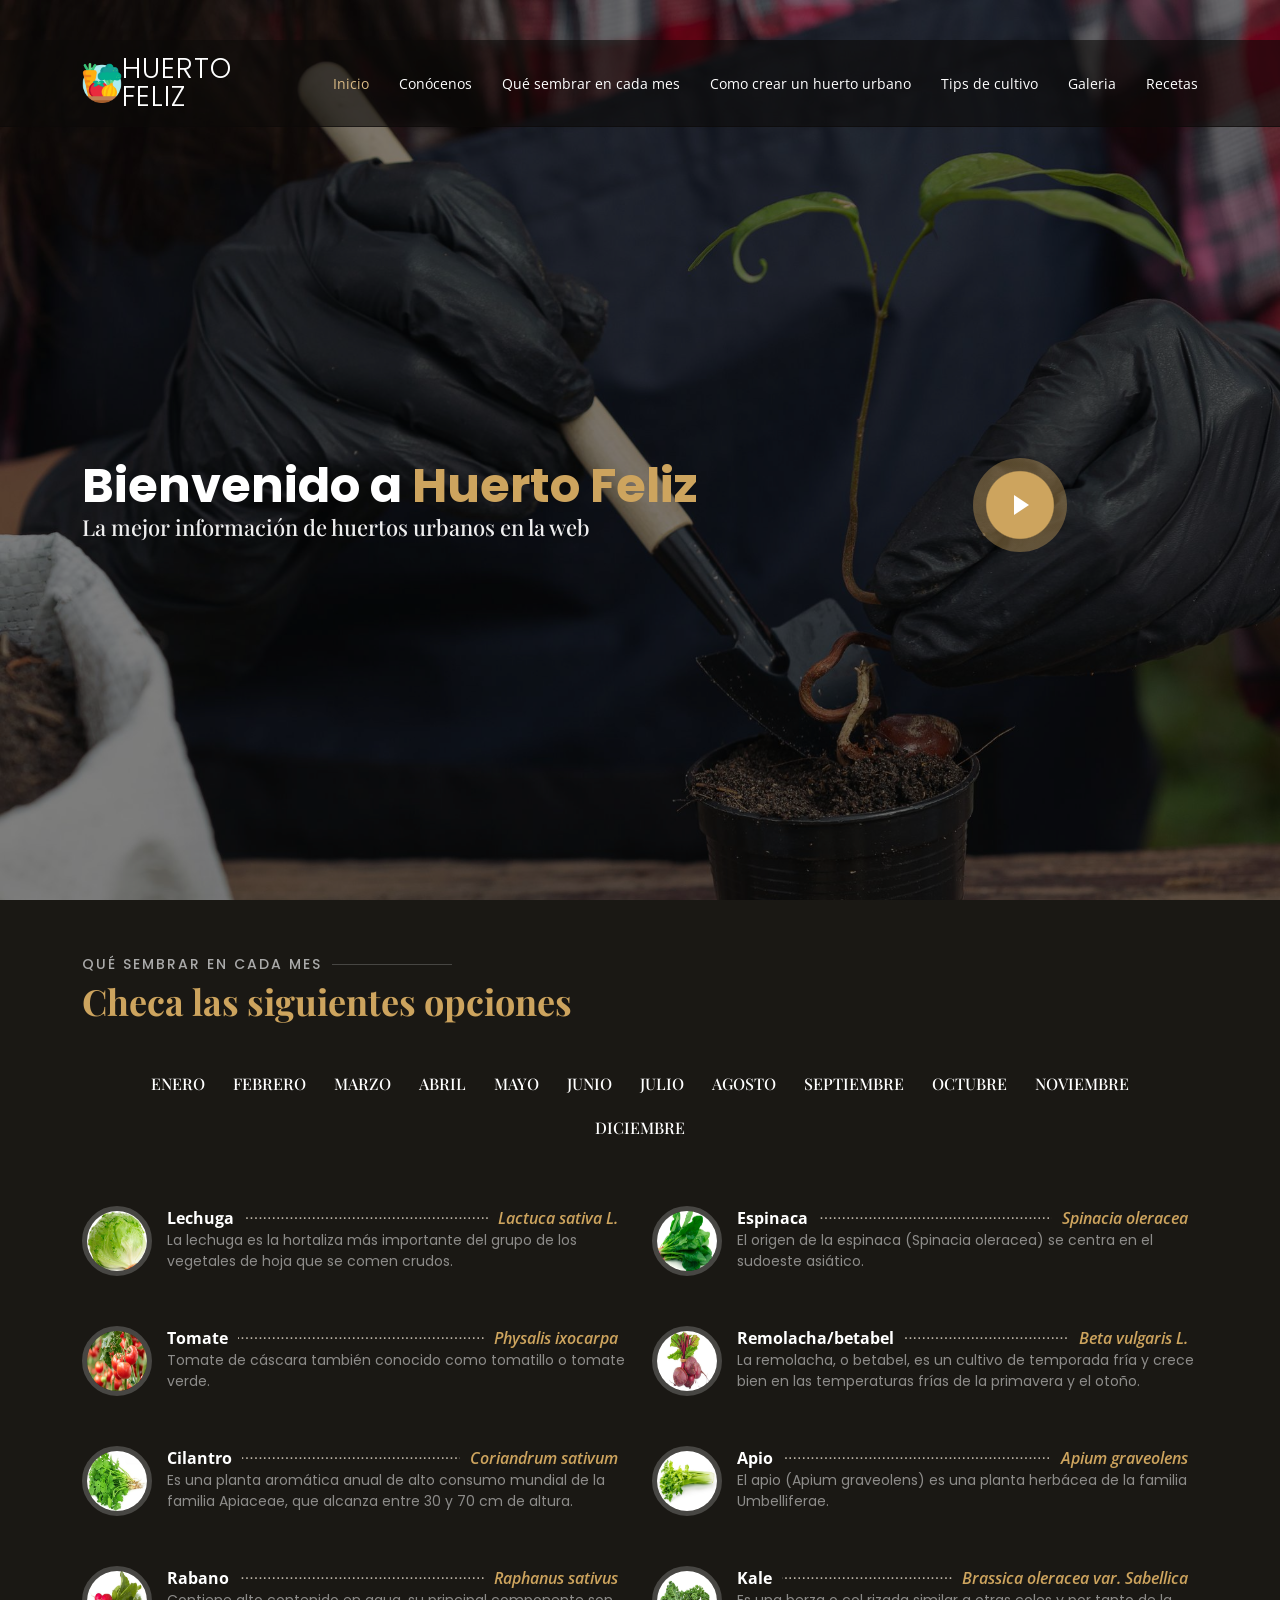
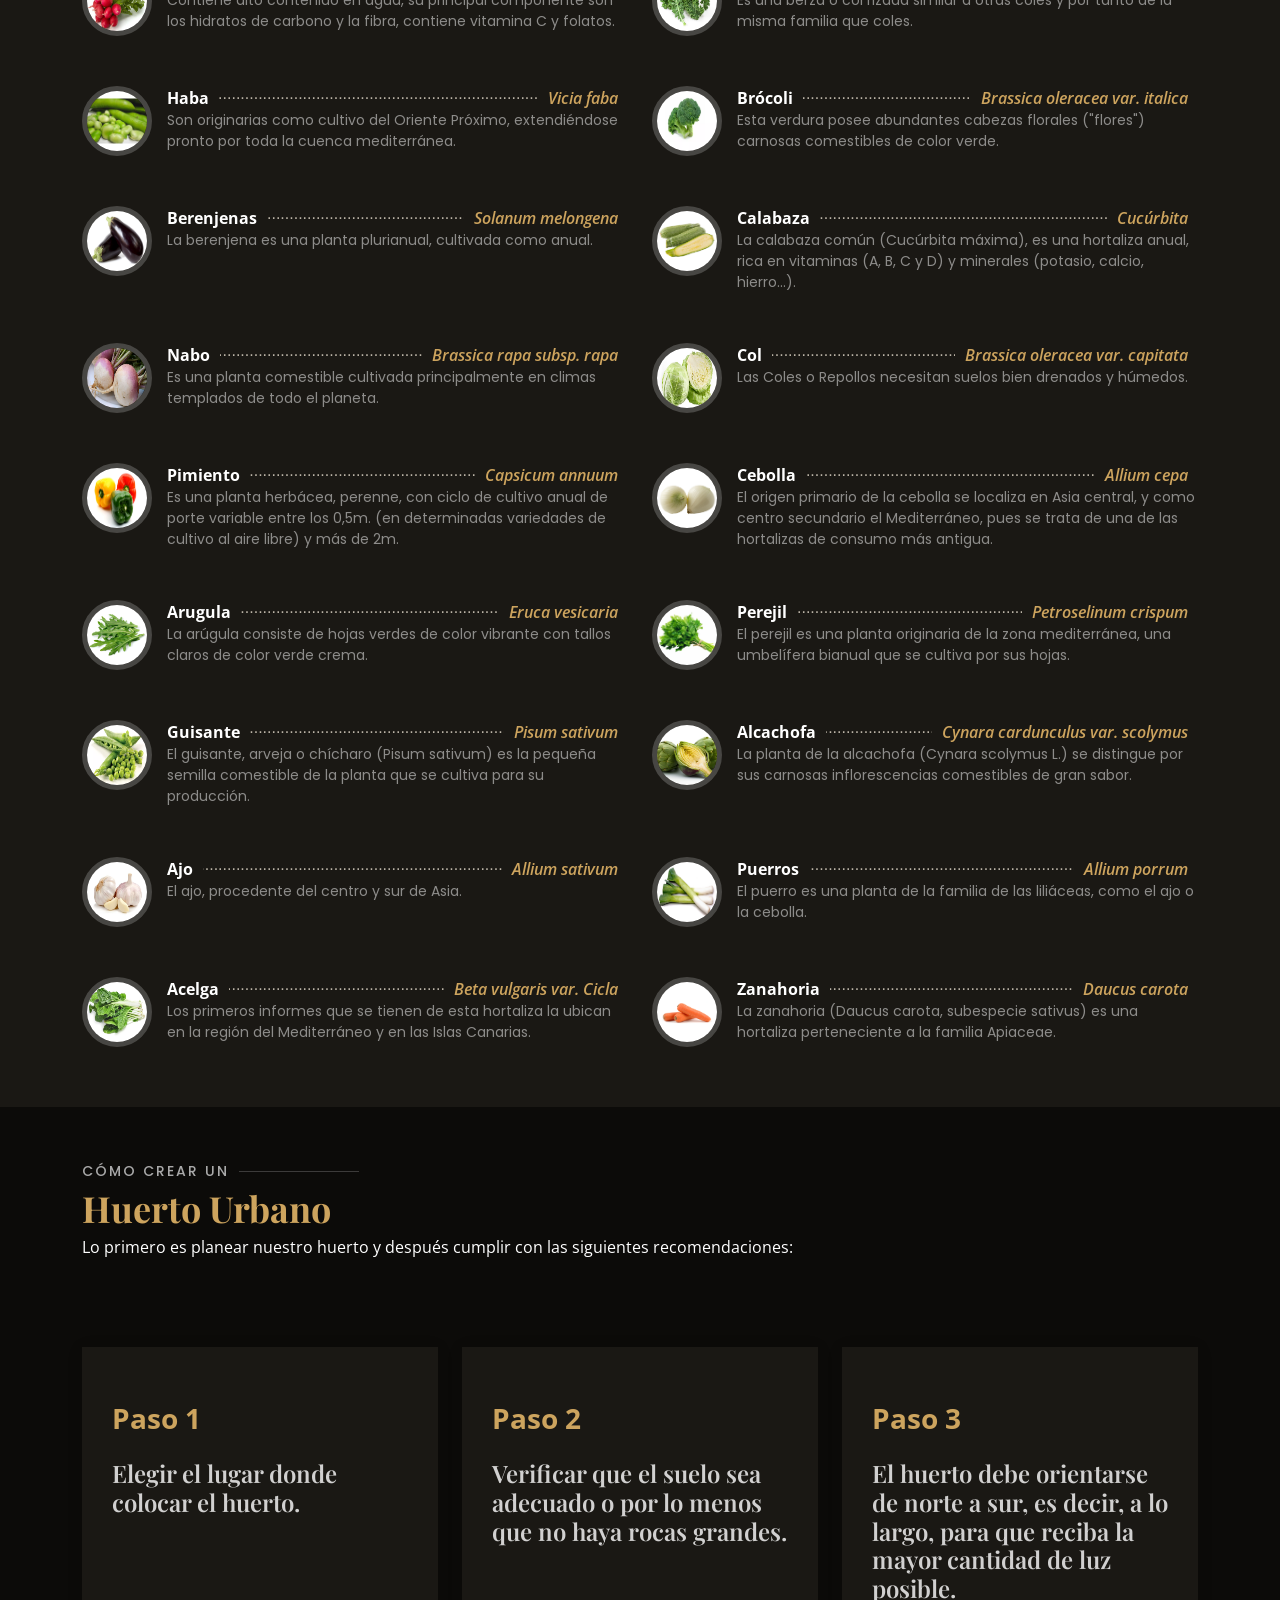
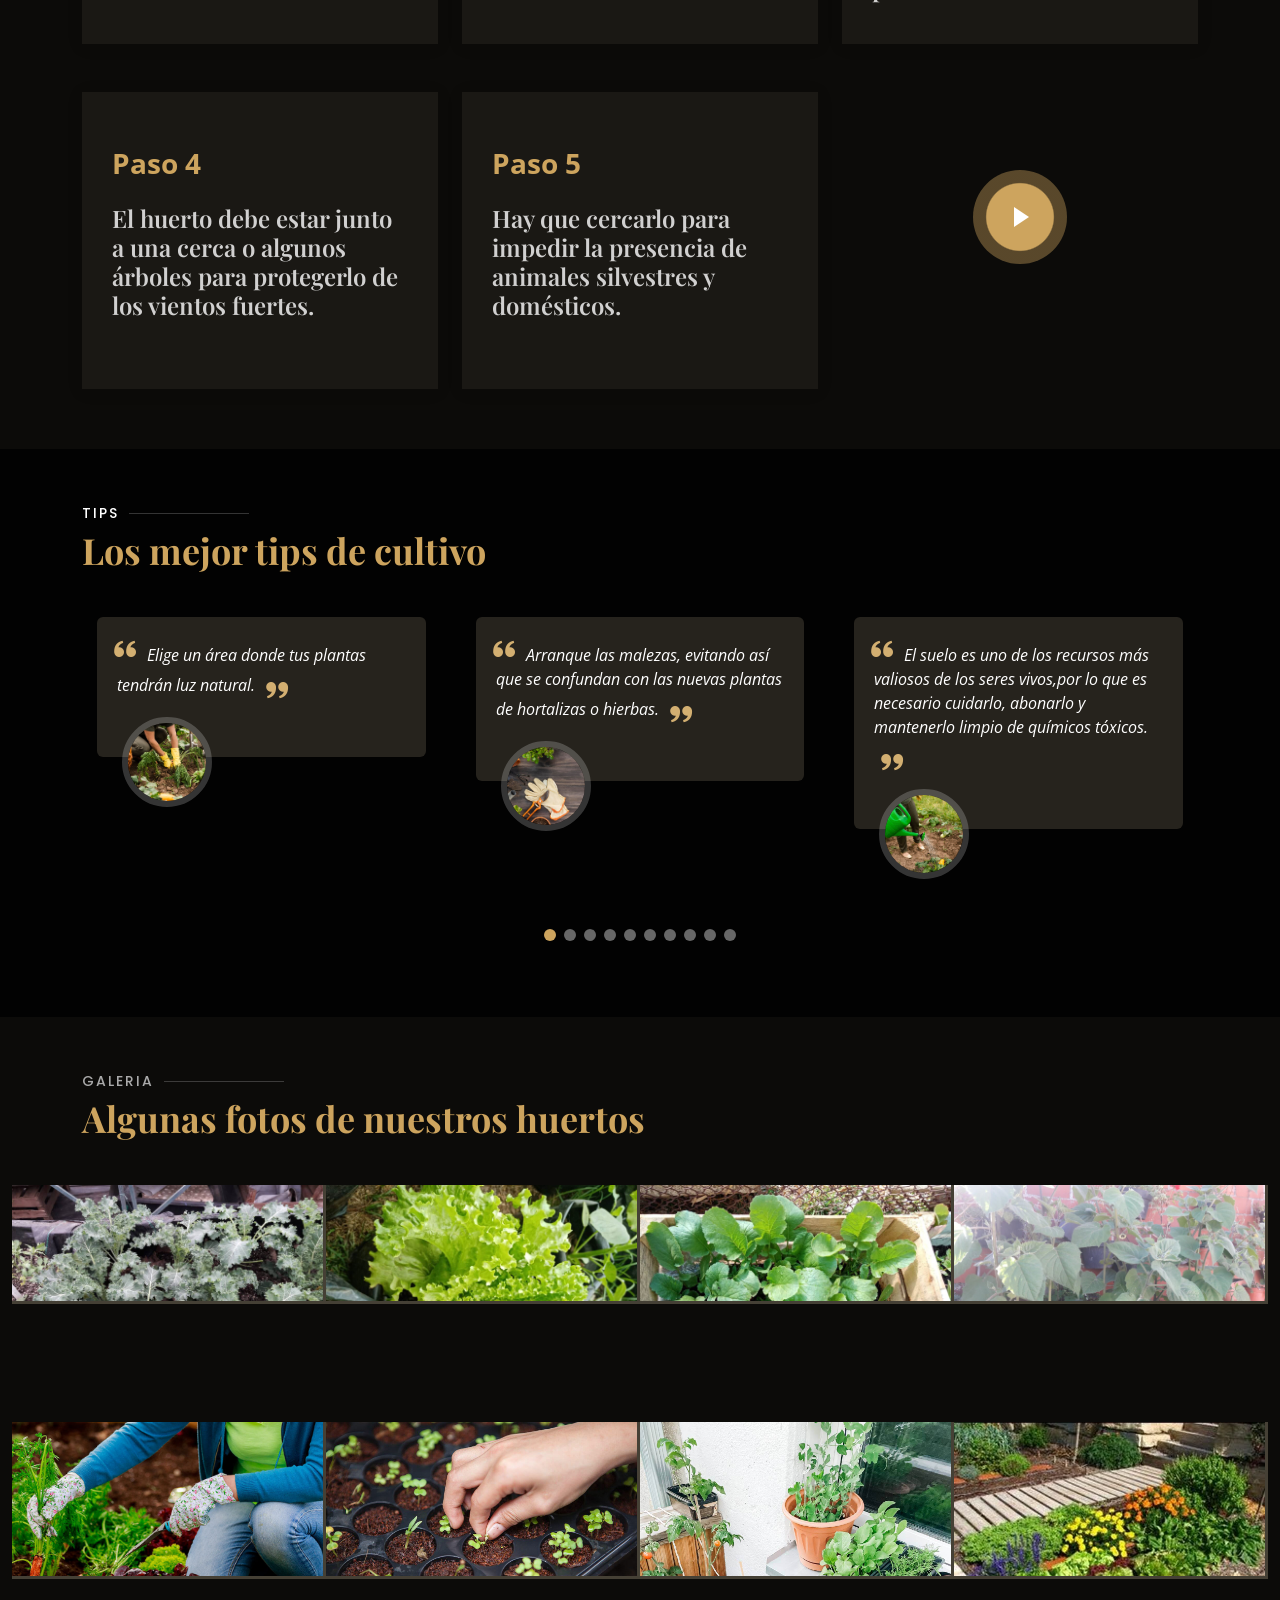
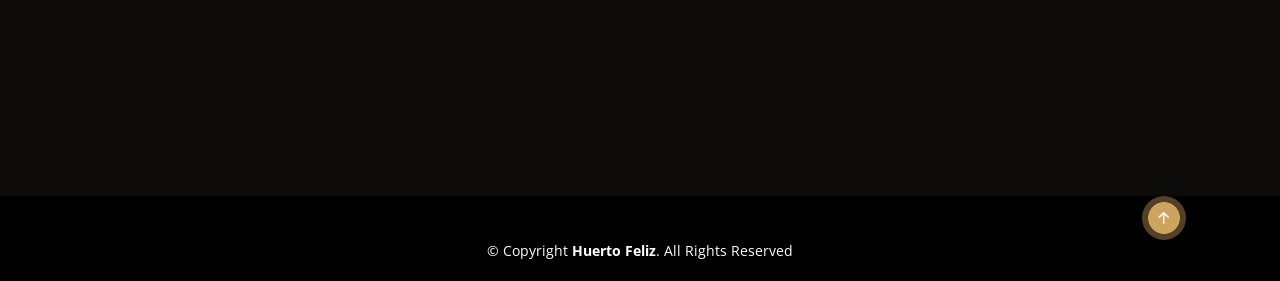
<file: Huerto_Feliz.github.io-main/index.html>
<!DOCTYPE html>
<html lang="es">

<head>
  <meta charset="utf-8">
  <meta content="width=device-width, initial-scale=1.0" name="viewport">

  <title>DISEÑO PROTOTIPO - HUERTO FELIZ</title>
  <meta content="" name="description">
  <meta content="" name="keywords">

  <!-- Favicons -->
  <link href="assets/img/favicon.png" rel="icon">

  <!-- Google Fonts -->
  <link href="https://fonts.googleapis.com/css?family=Open+Sans:300,300i,400,400i,600,600i,700,700i|Playfair+Display:ital,wght@0,400;0,500;0,600;0,700;1,400;1,500;1,600;1,700|Poppins:300,300i,400,400i,500,500i,600,600i,700,700i"
    rel="stylesheet">

  <!-- Vendor CSS Files -->
  <link href="assets/vendor/animate.css/animate.min.css" rel="stylesheet">
  <link href="assets/vendor/aos/aos.css" rel="stylesheet">
  <link href="assets/vendor/bootstrap/css/bootstrap.min.css" rel="stylesheet">
  <link href="assets/vendor/bootstrap-icons/bootstrap-icons.css" rel="stylesheet">
  <link href="assets/vendor/boxicons/css/boxicons.min.css" rel="stylesheet">
  <link href="assets/vendor/glightbox/css/glightbox.min.css" rel="stylesheet">
  <link href="assets/vendor/swiper/swiper-bundle.min.css" rel="stylesheet">

  <!-- Bootstrap CSS -->
  <link href="https://cdn.jsdelivr.net/npm/bootstrap@5.0.2/dist/css/bootstrap.min.css" rel="stylesheet" integrity="sha384-EVSTQN3/azprG1Anm3QDgpJLIm9Nao0Yz1ztcQTwFspd3yD65VohhpuuCOmLASjC" crossorigin="anonymous">

  <!-- Link de la CSS de main -->
  <link href="assets/css/style.css" rel="stylesheet">
</head>

<body>
  <!-- ======= Header ======= -->
  <header id="header" class="fixed-top d-flex align-items-cente">
    <div class="container-fluid container-xl d-flex align-items-center justify-content-lg-between">
      <!-- Logo -->
      <a href="index.html" class="logo me-auto me-lg-0"><img src="assets/img/favicon.png" alt="" class="img-fluid"></a>
      <!--Nombre-->
      <h1 class="logo me-auto me-lg-0"><a href="index.html">Huerto Feliz</a></h1>
      <!--Menú-->
      <nav id="navbar" class="navbar order-last order-lg-0">
        <ul>
          <li><a class="nav-link scrollto active" href="#hero">Inicio</a></li>
          <li><a class="nav-link scrollto" href="#about">Conócenos</a></li>
          <li><a class="nav-link scrollto" href="#sembrarMes">Qué sembrar en cada mes</a></li>
          <li><a class="nav-link scrollto" href="#crearHuerto">Como crear un huerto urbano</a></li>
          <li><a class="nav-link scrollto" href="#tips">Tips de cultivo</a></li>
          <li><a class="nav-link scrollto" href="#gallery">Galeria</a></li>
          <li><a class="nav-link scrollto" href="#receta">Recetas</a></li>
        </ul>
        <i class="bi bi-list mobile-nav-toggle"></i>
      </nav><!-- .navbar -->
    </div>
  </header>
  <!-- Fin Header -->

  <!-- ======= Sección Hero  ======= -->
  <section id="hero" class="d-flex align-items-center">
    <div class="container position-relative text-center text-lg-start" data-aos="zoom-in" data-aos-delay="100">
      <div class="row">
        <div class="col-lg-8">
          <h1>Bienvenido a <span>Huerto Feliz</span></h1>
          <h2>La mejor información de huertos urbanos en la web</h2>
        </div>
        <!--Video-->
        <div class="col-lg-4 d-flex align-items-center justify-content-center position-relative" data-aos="zoom-in"
          data-aos-delay="200">
          <a href="https://www.youtube.com/watch?v=n7mdTPshbgM" class="glightbox play-btn"></a>
        </div>
      </div>
    </div>
  </section>
  <!-- Fin Hero -->

 

    <!-- ======= Sección Qué sembrar en cada mes ======= -->
    <section id="sembrarMes" class="sembrarMes section-bg">
      <div class="container" data-aos="fade-up">
        <div class="section-title">
          <h2>Qué sembrar en cada mes</h2>
          <p>Checa las siguientes opciones</p>
        </div>
        <!-- Meses para sembrar-->
        <div class="row" data-aos="fade-up" data-aos-delay="100">
          <div class="col-lg-12 d-flex justify-content-center">
            <ul id="sembrarMes-flters">
              <!--<li data-filter="*" class="sembrar_enero">ENERO</li>-->
              <li data-filter=".sembrar_enero">ENERO</li>
              <li data-filter=".sembrar_febrero">FEBRERO</li>
              <!--filter active-->
              <li data-filter=".sembrar_marzo">MARZO</li>
              <li data-filter=".sembrar_abril">ABRIL</li>
              <li data-filter=".sembrar_mayo">MAYO</li>
              <li data-filter=".sembrar_junio">JUNIO</li>
              <li data-filter=".sembrar_julio">JULIO</li>
              <li data-filter=".sembrar_agosto">AGOSTO</li>
              <li data-filter=".sembrar_septiembre">SEPTIEMBRE</li>
              <li data-filter=".sembrar_octubre">OCTUBRE</li>
              <li data-filter=".sembrar_noviembre">NOVIEMBRE</li>
              <li data-filter=".sembrar_diciembre">DICIEMBRE</li>
            </ul>
          </div>
        </div>

        <!--Carrusel de opciones-->
        <div class="row sembrarMes-container" data-aos="fade-up" data-aos-delay="200">
          <!--Enero-->
            <!--Lechuga-->
          <div class="col-lg-6 sembrarMes-item sembrar_enero">
            <img src="assets/img/sembrar/lechuga5.jpg" class="sembrarMes-img" alt="lechuga" data-bs-toggle="modal" data-bs-target="#ene_lechuga">
            <div class="sembrarMes-content">
              <a href="#" data-bs-toggle="modal" data-bs-target="#ene_lechuga">Lechuga</a><span>Lactuca sativa L.</span>
            </div>
            <div class="sembrarMes-ingredients">
              La lechuga es la hortaliza más importante del grupo de los vegetales de hoja que se comen crudos.
            </div>
          </div>
            <!--Espinaca-->
          <div class="col-lg-6 sembrarMes-item sembrar_enero">
            <img src="assets/img/sembrar/Espinaca.jpg" class="sembrarMes-img" alt="espinaca" data-bs-toggle="modal" data-bs-target="#ene_espinaca">
            <div class="sembrarMes-content">
              <a href="#" data-bs-toggle="modal" data-bs-target="#ene_espinaca">Espinaca</a><span>Spinacia oleracea</span>
            </div>
            <div class="sembrarMes-ingredients">
              El origen de la espinaca (Spinacia oleracea) se centra en el sudoeste asiático.
            </div>
          </div>
          <!--Febrero-->
            <!--tomate-->
          <div class="col-lg-6 sembrarMes-item sembrar_febrero">
            <img src="assets/img/sembrar/Tomate.webp" class="sembrarMes-img" alt="tomate" data-bs-toggle="modal" data-bs-target="#feb_tomate">
            <div class="sembrarMes-content">
              <a href="#" data-bs-toggle="modal" data-bs-target="#feb_tomate">Tomate</a><span>Physalis ixocarpa</span>
            </div>
            <div class="sembrarMes-ingredients">
              Tomate de cáscara también conocido como tomatillo o tomate verde.
            </div>
          </div>
            <!--Remolacha-->
          <div class="col-lg-6 sembrarMes-item sembrar_febrero">
            <img src="assets/img/sembrar/Remolacha.jpg" class="sembrarMes-img" alt="remolacha/betabel" data-bs-toggle="modal" data-bs-target="#feb_remolacha">
            <div class="sembrarMes-content">
              <a href="#" data-bs-toggle="modal" data-bs-target="#feb_remolacha">Remolacha/betabel</a><span>Beta vulgaris L.</span>
            </div>
            <div class="sembrarMes-ingredients">
              La remolacha, o betabel, es un cultivo de temporada fría y crece bien en las temperaturas frías de la
              primavera y el otoño.
            </div>
          </div>
          <!--Marzo-->
            <!--Cilantro-->
          <div class="col-lg-6 sembrarMes-item sembrar_marzo">
            <img src="assets/img/sembrar/Cilantro.jpg" class="sembrarMes-img" alt="cilantro" data-bs-toggle="modal" data-bs-target="#mar_cilantro">
            <div class="sembrarMes-content">
              <a href="#" data-bs-toggle="modal" data-bs-target="#mar_cilantro">Cilantro</a><span>Coriandrum sativum</span>
            </div>
            <div class="sembrarMes-ingredients">
              Es una planta aromática anual de alto consumo mundial de la familia Apiaceae, que alcanza entre 30 y 70 cm
              de altura.
            </div>
          </div>
            <!--Apio-->
          <div class="col-lg-6 sembrarMes-item sembrar_marzo">
            <img src="assets/img/sembrar/Apio.jpg" class="sembrarMes-img" alt="apio" data-bs-toggle="modal" data-bs-target="#mar_apio">
            <div class="sembrarMes-content">
              <a href="#" data-bs-toggle="modal" data-bs-target="#mar_apio">Apio</a><span>Apium graveolens</span>
            </div>
            <div class="sembrarMes-ingredients">
              El apio (Apium graveolens) es una planta herbácea de la familia Umbelliferae.
            </div>
          </div>
          <!--Abril-->
            <!--Rabano-->
          <div class="col-lg-6 sembrarMes-item sembrar_abril">
            <img src="assets/img/sembrar/Rabanos.jpg" class="sembrarMes-img" alt="rabano" data-bs-toggle="modal" data-bs-target="#abr_rabano">
            <div class="sembrarMes-content">
              <a href="#" data-bs-toggle="modal" data-bs-target="#abr_rabano">Rabano</a><span>Raphanus sativus</span>
            </div>
            <div class="sembrarMes-ingredients">
              Contiene alto contenido en agua, su principal componente son los hidratos de carbono y la fibra, contiene
              vitamina C y folatos.
            </div>
          </div>
            <!--Kale-->
          <div class="col-lg-6 sembrarMes-item sembrar_abril">
            <img src="assets/img/sembrar/Kale.jpg" class="sembrarMes-img" alt="kale" data-bs-toggle="modal" data-bs-target="#abr_kale">
            <div class="sembrarMes-content">
              <a href="#" data-bs-toggle="modal" data-bs-target="#abr_kale">Kale</a><span>Brassica oleracea var. Sabellica</span>
            </div>
            <div class="sembrarMes-ingredients">
              Es una berza o col rizada similar a otras coles y por tanto de la misma familia que coles.
            </div>
          </div>
          <!--Mayo-->
            <!--Haba-->
          <div class="col-lg-6 sembrarMes-item sembrar_mayo">
            <img src="assets/img/sembrar/Haba.jpg" class="sembrarMes-img" alt="haba" data-bs-toggle="modal" data-bs-target="#may_haba">
            <div class="sembrarMes-content">
              <a href="#" data-bs-toggle="modal" data-bs-target="#may_haba">Haba</a><span>Vicia faba</span>
            </div>
            <div class="sembrarMes-ingredients">
              Son originarias como cultivo del Oriente Próximo, extendiéndose pronto por toda la cuenca mediterránea.
            </div>
          </div>
            <!--Brócoli-->
          <div class="col-lg-6 sembrarMes-item sembrar_mayo">
            <img src="assets/img/sembrar/Brocoli.webp" class="sembrarMes-img" alt="brócoli" data-bs-toggle="modal" data-bs-target="#may_brocoli">
            <div class="sembrarMes-content">
              <a href="#" data-bs-toggle="modal" data-bs-target="#may_brocoli">Brócoli</a><span>Brassica oleracea var. italica</span>
            </div>
            <div class="sembrarMes-ingredients">
              Esta verdura posee abundantes cabezas florales ("flores") carnosas comestibles de color verde.
            </div>
          </div>
          <!--Junio-->
            <!--Berenjenas-->
          <div class="col-lg-6 sembrarMes-item sembrar_junio">
            <img src="assets/img/sembrar/berenjenas.jpg" class="sembrarMes-img" alt="berenjenas" data-bs-toggle="modal" data-bs-target="#jun_berenjenas">
            <div class="sembrarMes-content">
              <a href="#" data-bs-toggle="modal" data-bs-target="#jun_berenjenas">Berenjenas</a><span>Solanum melongena</span>
            </div>
            <div class="sembrarMes-ingredients">
              La berenjena es una planta plurianual, cultivada como anual.
            </div>
          </div>
            <!--Calabaza-->
          <div class="col-lg-6 sembrarMes-item sembrar_junio">
            <img src="assets/img/sembrar/Calabaza.jpg" class="sembrarMes-img" alt="Calabaza" data-bs-toggle="modal" data-bs-target="#jun_calabaza">
            <div class="sembrarMes-content">
              <a href="#" data-bs-toggle="modal" data-bs-target="#jun_calabaza">Calabaza</a><span>Cucúrbita</span>
            </div>
            <div class="sembrarMes-ingredients">
              La calabaza común (Cucúrbita máxima), es una hortaliza anual, rica en vitaminas (A, B, C y D) y minerales
              (potasio, calcio, hierro...).
            </div>
          </div>
          <!--Julio-->
            <!--Nabo-->
          <div class="col-lg-6 sembrarMes-item sembrar_julio">
            <img src="assets/img/sembrar/Nabo.jpg" class="sembrarMes-img" alt="nabo" data-bs-toggle="modal" data-bs-target="#jul_nabo">
            <div class="sembrarMes-content">
              <a href="#" data-bs-toggle="modal" data-bs-target="#jul_nabo">Nabo</a><span>Brassica rapa subsp. rapa</span>
            </div>
            <div class="sembrarMes-ingredients">
              Es una planta comestible cultivada principalmente en climas templados de todo el planeta.
            </div>
          </div>
            <!--Col-->
          <div class="col-lg-6 sembrarMes-item sembrar_julio">
            <img src="assets/img/sembrar/col.jpg" class="sembrarMes-img" alt="Col" data-bs-toggle="modal" data-bs-target="#jul_col">
            <div class="sembrarMes-content">
              <a href="#" data-bs-toggle="modal" data-bs-target="#jul_col">Col</a><span>Brassica oleracea var. capitata</span>
            </div>
            <div class="sembrarMes-ingredients">
              Las Coles o Repollos necesitan suelos bien drenados y húmedos.
            </div>
          </div>
          <!--Agosto-->
            <!--Pimiento-->
          <div class="col-lg-6 sembrarMes-item sembrar_agosto">
            <img src="assets/img/sembrar/pimiento.jpg" class="sembrarMes-img" alt="pimiento" data-bs-toggle="modal" data-bs-target="#ago_pimiento">
            <div class="sembrarMes-content">
              <a href="#" data-bs-toggle="modal" data-bs-target="#ago_pimiento">Pimiento</a><span>Capsicum annuum</span>
            </div>
            <div class="sembrarMes-ingredients">
              Es una planta herbácea, perenne, con ciclo de cultivo anual de porte variable entre los 0,5m. (en
              determinadas variedades de cultivo al aire libre) y más de 2m.
            </div>
          </div>
            <!--Cebolla-->
          <div class="col-lg-6 sembrarMes-item sembrar_agosto">
            <img src="assets/img/sembrar/Cebolla.jpg" class="sembrarMes-img" alt="cebolla" data-bs-toggle="modal" data-bs-target="#ago_cebolla">
            <div class="sembrarMes-content">
              <a href="#" data-bs-toggle="modal" data-bs-target="#ago_cebolla">Cebolla</a><span>Allium cepa</span>
            </div>
            <div class="sembrarMes-ingredients">
              El origen primario de la cebolla se localiza en Asia central, y como centro secundario el Mediterráneo,
              pues se trata de una de las hortalizas de consumo más antigua.
            </div>
          </div>
          <!--Septiembre-->
            <!--Arugula-->
          <div class="col-lg-6 sembrarMes-item sembrar_septiembre">
            <img src="assets/img/sembrar/Arugula.jpg" class="sembrarMes-img" alt="arugula" data-bs-toggle="modal" data-bs-target="#sep_arugula">
            <div class="sembrarMes-content">
              <a href="#" data-bs-toggle="modal" data-bs-target="#sep_arugula">Arugula</a><span>Eruca vesicaria</span>
            </div>
            <div class="sembrarMes-ingredients">
              La arúgula consiste de hojas verdes de color vibrante con tallos claros de color verde crema.
            </div>
          </div>
            <!--perejil-->
          <div class="col-lg-6 sembrarMes-item sembrar_septiembre">
            <img src="assets/img/sembrar/perejil.webp" class="sembrarMes-img" alt="perejil" data-bs-toggle="modal" data-bs-target="#sep_perejil">
            <div class="sembrarMes-content">
              <a href="#" data-bs-toggle="modal" data-bs-target="#sep_perejil">Perejil</a><span>Petroselinum crispum</span>
            </div>
            <div class="sembrarMes-ingredients">
              El perejil es una planta originaria de la zona mediterránea, una umbelífera bianual que se cultiva por sus
              hojas.
            </div>
          </div>
          <!--Octubre-->
            <!--Guisante-->
          <div class="col-lg-6 sembrarMes-item sembrar_octubre">
            <img src="assets/img/sembrar/guisante chicharo.webp" class="sembrarMes-img" alt="guisante" data-bs-toggle="modal" data-bs-target="#oct_guisante">
            <div class="sembrarMes-content">
              <a href="#" data-bs-toggle="modal" data-bs-target="#oct_guisante">Guisante</a><span>Pisum sativum</span>
            </div>
            <div class="sembrarMes-ingredients">
              El guisante, arveja o chícharo (Pisum sativum) es la pequeña semilla comestible de la planta que se
              cultiva para su producción.
            </div>
          </div>
            <!--Alcachofa-->
          <div class="col-lg-6 sembrarMes-item sembrar_octubre">
            <img src="assets/img/sembrar/alcachofa.jpg" class="sembrarMes-img" alt="alcachofa" data-bs-toggle="modal" data-bs-target="#oct_alcachofa">
            <div class="sembrarMes-content">
              <a href="#" data-bs-toggle="modal" data-bs-target="#oct_alcachofa">Alcachofa</a><span>Cynara cardunculus var. scolymus</span>
            </div>
            <div class="sembrarMes-ingredients">
              La planta de la alcachofa (Cynara scolymus L.) se distingue por sus carnosas inflorescencias comestibles
              de gran sabor.
            </div>
          </div>
          <!--Noviembre-->
            <!--Ajo-->
          <div class="col-lg-6 sembrarMes-item sembrar_noviembre">
            <img src="assets/img/sembrar/Ajo.webp" class="sembrarMes-img" alt="ajo" data-bs-toggle="modal" data-bs-target="#nov_ajo">
            <div class="sembrarMes-content">
              <a href="#" data-bs-toggle="modal" data-bs-target="#nov_ajo">Ajo</a><span>Allium sativum</span>
            </div>
            <div class="sembrarMes-ingredients">
              El ajo, procedente del centro y sur de Asia.
            </div>
          </div>
            <!--Puerros-->
          <div class="col-lg-6 sembrarMes-item sembrar_noviembre">
            <img src="assets/img/sembrar/puerros.jpeg" class="sembrarMes-img" alt="puerros" data-bs-toggle="modal" data-bs-target="#nov_puerros">
            <div class="sembrarMes-content">
              <a href="#" data-bs-toggle="modal" data-bs-target="#nov_puerros">Puerros</a><span>Allium porrum</span>
            </div>
            <div class="sembrarMes-ingredients">
              El puerro es una planta de la familia de las liliáceas, como el ajo o la cebolla.
            </div>
          </div>
          <!--Diciembre-->
            <!--Acelga-->
          <div class="col-lg-6 sembrarMes-item sembrar_diciembre">
            <img src="assets/img/sembrar/Acelga.jpg" class="sembrarMes-img" alt="acelga" data-bs-toggle="modal" data-bs-target="#dic_acelga">
            <div class="sembrarMes-content">
              <a href="#" data-bs-toggle="modal" data-bs-target="#dic_acelga">Acelga</a><span>Beta vulgaris var. Cicla</span>
            </div>
            <div class="sembrarMes-ingredients">
              Los primeros informes que se tienen de esta hortaliza la ubican en la región del Mediterráneo y en las
              Islas Canarias.
            </div>
          </div>
            <!--Zanahoria-->
          <div class="col-lg-6 sembrarMes-item sembrar_diciembre">
            <img src="assets/img/sembrar/zanahoria.jpg" class="sembrarMes-img" alt="zanahoria" data-bs-toggle="modal" data-bs-target="#dic_zanahoria">
            <div class="sembrarMes-content">
              <a href="#" data-bs-toggle="modal" data-bs-target="#dic_zanahoria">Zanahoria</a><span>Daucus carota</span>
            </div>
            <div class="sembrarMes-ingredients">
              La zanahoria (Daucus carota, subespecie sativus) es una hortaliza perteneciente a la familia Apiaceae.
            </div>
          </div>
        </div>
      </div>
    </section>
    <!-- Fin Qué sembrar en cada mes-->

  <!-- ======= Ficha Modal Cada Mes ======= -->
    <!-- Enero-Lechuga. -->
    <div class="modal fade" id="ene_lechuga" tabindex="-1">
      <div class="modal-dialog modal-xl">
        <div class="modal-content cssModal">
          <div class="modal-header ">
            <div class="container" data-aos="fade-up">
              <div class="section-title">
                <h2>Enero</h2>
                <p>Lechuga</p>
              </div>
            </div>
          </div>
          <div class="modal-body">
            <div class="container" data-aos="fade-up">
              <div class="row" data-aos="fade-up" data-aos-delay="100">
                <div class="col-lg-3">
                  <ul class="nav nav-tabs flex-column">
                    <li class="nav-item">
                      <a class="nav-link active show" data-bs-toggle="tab" href="#tab-1-lechuga">Descripción</a>
                    </li>
                    <li class="nav-item">
                      <a class="nav-link" data-bs-toggle="tab" href="#tab-2-lechuga">Suelo</a>
                    </li>
                    <li class="nav-item">
                      <a class="nav-link" data-bs-toggle="tab" href="#tab-3-lechuga">Temperatura</a>
                    </li>
                    <li class="nav-item">
                      <a class="nav-link" data-bs-toggle="tab" href="#tab-4-lechuga">Siembra</a>
                    </li>
                    <li class="nav-item">
                      <a class="nav-link" data-bs-toggle="tab" href="#tab-5-lechuga">Riego</a>
                    </li>
                  </ul>
                </div>
                <div class="col-lg-9 mt-4 mt-lg-0">
                  <div class="tab-content">
                    <div class="tab-pane active show" id="tab-1-lechuga">
                      <div class="row">
                        <div class="col-lg-8 details order-2 order-lg-1">
                          <h3 class="cursiva">Lactuca sativa L</h3>
                          <p class="justificado">La lechuga es la hortaliza más importante del grupo de los vegetales de hoja que se comen crudos, esta planta proviene de la India y de Asia Central. En 1565 se inició el cultivo en América.
                            Es rica en betacaróteno, pectina, fibra, lactucina y vitaminas como: A, E, C, B1, B2 y B3, además contiene calcio, magnesio, potasio y sodio. Tiene antioxidantes que ayudan a disminuir el envejecimiento celular, los niveles de colesterol y a mejorar la circulación. Es ideal para las personas diabéticas ya que regula los niveles de azúcar en la sangre.</p>
                        </div>
                        <div class="col-lg-4 text-center order-1 order-lg-2">
                          <img src="assets/img/sembrar/lechuga5.jpg" alt="lechuga" class="img-fluid">
                        </div>
                      </div>
                    </div>
                    <div class="tab-pane" id="tab-2-lechuga">
                      <div class="row">
                        <div class="col-lg-8 details order-2 order-lg-1">
                          <p class="justificado">Durante la preparación del suelo se acostumbra a realizar el abonado o la incorporación de materia orgánica a través del voleo, es decir, de esparcir uniformemente en todo el campo el abono y luego mezclar con la tierra.
                            Entre las características que debe tener el suelo para el cultivo, este debe de ser profundo, realizando una mezcla de tierra negra, tierra de hoja y materia orgánica, fácil de trabajar, tener un buen drenaje y buena capacidad para retener nutrientes minerales (ser de color negro).</p>
                        </div>
                        <div class="col-lg-4 text-center order-1 order-lg-2">
                          <img src="assets/img/sembrar/lechuga5.jpg" alt="lechuga" class="img-fluid">
                        </div>
                      </div>
                    </div>
                    <div class="tab-pane" id="tab-3-lechuga">
                      <div class="row">
                        <div class="col-lg-8 details order-2 order-lg-1">
                          <p class="justificado">15°C y 25°C.</p>
                        </div>
                        <div class="col-lg-4 text-center order-1 order-lg-2">
                          <img src="assets/img/sembrar/lechuga5.jpg" alt="lechuga" class="img-fluid">
                        </div>
                      </div>
                    </div>
                    <div class="tab-pane" id="tab-4-lechuga">
                      <div class="row">
                        <div class="col-lg-8 details order-2 order-lg-1">
                          <p class="justificado">El cultivo de lechuga sobre todo en las horas del día donde la temperatura no debe de aumentar a más de 25ºC y una mínima durante la noche de 4°C.</p>
                        </div>
                        <div class="col-lg-4 text-center order-1 order-lg-2">
                          <img src="assets/img/sembrar/lechuga5.jpg" alt="lechuga" class="img-fluid">
                        </div>
                      </div>
                    </div>
                    <div class="tab-pane" id="tab-5-lechuga">
                      <div class="row">
                        <div class="col-lg-8 details order-2 order-lg-1">
                          <p class="justificado">Las semillas deben sembrarse de manera indirecta, en semilleros de plástico (charolas de plástico). Si utilizas charolas, recuerda que requieren de sustrato como tierra negra con hoja bien cernida, previamente humedecidos.
                            Con cuidado, debes colocar de una a dos semillas en cada cavidad del semillero para cubrirlas con un poco de sustrato, por último, riega.
                            El trasplante se realizará después de 30 o 40 días de la siembra o cuando la plántula tenga de 4 a 5 hojas verdaderas.</p>
                        </div>
                        <div class="col-lg-4 text-center order-1 order-lg-2">
                          <img src="assets/img/sembrar/lechuga5.jpg" alt="lechuga" class="img-fluid">
                        </div>
                      </div>
                    </div>
                  </div>
                </div>
              </div>
            </div>
          </div>
          <div class="modal-footer">
            <button class="btn btn-secondary" data-bs-dismiss="modal">Cerrar</button>
          </div>
        </div>
      </div>
    </div>
    <!-- Enero-Espinaca -->
    <div class="modal fade" id="ene_espinaca" tabindex="-1">
      <div class="modal-dialog modal-xl">
        <div class="modal-content cssModal">
          <div class="modal-header ">
            <div class="container" data-aos="fade-up">
              <div class="section-title">
                <h2>Enero</h2>
                <p>Espinaca</p>
              </div>
            </div>
          </div>
          <div class="modal-body">
            <div class="container" data-aos="fade-up">
              <div class="row" data-aos="fade-up" data-aos-delay="100">
                <div class="col-lg-3">
                  <ul class="nav nav-tabs flex-column">
                    <li class="nav-item">
                      <a class="nav-link active show" data-bs-toggle="tab" href="#tab-1-espinaca">Descripción</a>
                    </li>
                    <li class="nav-item">
                      <a class="nav-link" data-bs-toggle="tab" href="#tab-2-espinaca">Suelo</a>
                    </li>
                    <li class="nav-item">
                      <a class="nav-link" data-bs-toggle="tab" href="#tab-3-espinaca">Temperatura</a>
                    </li>
                    <li class="nav-item">
                      <a class="nav-link" data-bs-toggle="tab" href="#tab-4-espinaca">Siembra</a>
                    </li>
                    <li class="nav-item">
                      <a class="nav-link" data-bs-toggle="tab" href="#tab-5-espinaca">Riego</a>
                    </li>
                  </ul>
                </div>
                <div class="col-lg-9 mt-4 mt-lg-0">
                  <div class="tab-content">
                    <div class="tab-pane active show" id="tab-1-espinaca">
                      <div class="row">
                        <div class="col-lg-8 details order-2 order-lg-1">
                          <h3 class="cursiva">Spinacia oleracea</h3>
                          <p class="justificado">El origen de la espinaca (Spinacia oleracea) se centra en el sudoeste asiático. Se estima que la espinaca ha sido cultivada por los árabes y los persas hace 2.000 años. Durante la invasión mora a España la introdujeron en el continente europeo, donde se extendió a otras partes del mundo. El término “espinaca” hace referencia a las espinas que presentan sus frutos maduros. Pertenece a la familia de las Quenopodiáceas, es una verdura con hojas anchas de color verde. Tiene tallo redondo, muy suave y delicado. Las hojas son alternas, suculentas, carnosas, muy suave y de color verde oscuro.</p>
                        </div>
                        <div class="col-lg-4 text-center order-1 order-lg-2">
                          <img src="assets/img/sembrar/Espinaca.jpg" alt="espinaca" class="img-fluid">
                        </div>
                      </div>
                    </div>
                    <div class="tab-pane" id="tab-2-espinaca">
                      <div class="row">
                        <div class="col-lg-8 details order-2 order-lg-1">
                          <p class="justificado">Se puede sembrar en todo tipo de suelos, preferiblemente áridos, secos, ligeros, permeables, bien drenados y ricos en materia orgánica. Se adapta también a suelos más pobres, pero no le convienen suelos arcillosos compactos.</p>
                        </div>
                        <div class="col-lg-4 text-center order-1 order-lg-2">
                          <img src="assets/img/sembrar/Espinaca.jpg" alt="espinaca" class="img-fluid">
                        </div>
                      </div>
                    </div>
                    <div class="tab-pane" id="tab-3-espinaca">
                      <div class="row">
                        <div class="col-lg-8 details order-2 order-lg-1">
                          <p class="justificado">La planta crece y produce en un amplio rango de temperaturas, desde 5 a 24°C, pero el crecimiento es más rápido entre 15 y 18°C; puede también soportar temperaturas de –9 a –6°C sin mayor daño, siempre que no esté muy pequeña o cercana a la madurez.</p>
                        </div>
                        <div class="col-lg-4 text-center order-1 order-lg-2">
                          <img src="assets/img/sembrar/Espinaca.jpg" alt="espinaca" class="img-fluid">
                        </div>
                      </div>
                    </div>
                    <div class="tab-pane" id="tab-4-espinaca">
                      <div class="row">
                        <div class="col-lg-8 details order-2 order-lg-1">
                          <p class="justificado">Se puede realizar la siembra directa o indirecta, en este caso sembraremos indirectamente con ayuda de semilleros. Coloca en cada orificio del semillero un poco de sustrato, el cual debe ser adecuado, entre las características que debe tener el suelo para el cultivo, este debe de ser profundo, realizando una mezcla de tierra negra, tierra de hoja y materia orgánica, fácil de trabajar, tener un buen drenaje y buena capacidad para retener nutrientes minerales (ser de color negro). a continuación, se introduce una semilla por cada cavidad con el sustrato previamente humedecido, cubre la semilla y pon el germinador en un lugar oscuro. Es importante mantener el sustrato siempre húmedo, recuerda que los riegos son solo con agua.</p>
                        </div>
                        <div class="col-lg-4 text-center order-1 order-lg-2">
                          <img src="assets/img/sembrar/Espinaca.jpg" alt="espinaca" class="img-fluid">
                        </div>
                      </div>
                    </div>
                    <div class="tab-pane" id="tab-5-espinaca">
                      <div class="row">
                        <div class="col-lg-8 details order-2 order-lg-1">
                          <p class="justificado">Se recomienda el riego, aproximadamente cada planta debe de recibir 450 ml de agua al día o cada tercer día, este dato depende del clima, del tipo de sustrato, la temporada, entre otros factores, por lo que el riego lo debes adecuar tú, solo asegúrate de tener el sustrato húmedo no inundado, ni muy seco.</p>
                        </div>
                        <div class="col-lg-4 text-center order-1 order-lg-2">
                          <img src="assets/img/sembrar/Espinaca.jpg" alt="espinaca" class="img-fluid">
                        </div>
                      </div>
                    </div>
                  </div>
                </div>
              </div>
            </div>
          </div>
          <div class="modal-footer">
            <button class="btn btn-secondary" data-bs-dismiss="modal">Cerrar</button>
          </div>
        </div>
      </div>
    </div>
    <!-- Febrero-Tomate -->
    <div class="modal fade" id="feb_tomate" tabindex="-1">
      <div class="modal-dialog modal-xl">
        <div class="modal-content cssModal">
          <div class="modal-header ">
            <div class="container" data-aos="fade-up">
              <div class="section-title">
                <h2>Febrero</h2>
                <p>Tomate</p>
              </div>
            </div>
          </div>
          <div class="modal-body">
            <div class="container" data-aos="fade-up">
              <div class="row" data-aos="fade-up" data-aos-delay="100">
                <div class="col-lg-3">
                  <ul class="nav nav-tabs flex-column">
                    <li class="nav-item">
                      <a class="nav-link active show" data-bs-toggle="tab" href="#tab-1-tomate">Descripción</a>
                    </li>
                    <li class="nav-item">
                      <a class="nav-link" data-bs-toggle="tab" href="#tab-2-tomate">Suelo</a>
                    </li>
                    <li class="nav-item">
                      <a class="nav-link" data-bs-toggle="tab" href="#tab-3-tomate">Temperatura</a>
                    </li>
                    <li class="nav-item">
                      <a class="nav-link" data-bs-toggle="tab" href="#tab-4-tomate">Siembra</a>
                    </li>
                    <li class="nav-item">
                      <a class="nav-link" data-bs-toggle="tab" href="#tab-5-tomate">Riego</a>
                    </li>
                  </ul>
                </div>
                <div class="col-lg-9 mt-4 mt-lg-0">
                  <div class="tab-content">
                    <div class="tab-pane active show" id="tab-1-tomate">
                      <div class="row">
                        <div class="col-lg-8 details order-2 order-lg-1">
                          <h3 class="cursiva">Physalis ixocarpa</h3>
                          <p class="justificado">El tomate verde es una especie originaria de México, perteneciente a la familia Solanácea y que también se le conoce con los nombres de tomatillo, tomate de cáscara o tomate de milpa. Los principales estados productores son Sinaloa, Zacatecas y Michoacán. El tomate verde es una planta de tipo arbustivo, de porte bajo y con una altura de 1 m aproximadamente. Tiene un tallo largo y hojas alternas, produce flores de un solo pétalo de color amarillo que aparecen alrededor de 60 días después de la siembra y dan origen a un fruto redondo que varía en tamaño según la variedad.</p>
                        </div>
                        <div class="col-lg-4 text-center order-1 order-lg-2">
                          <img src="assets/img/sembrar/Tomate.webp" alt="tomate" class="img-fluid">
                        </div>
                      </div>
                    </div>
                    <div class="tab-pane" id="tab-2-tomate">
                      <div class="row">
                        <div class="col-lg-8 details order-2 order-lg-1">
                          <p class="justificado">La rúcula no es una planta exigente: requiere un suelo húmedo, permeable y bien abonado. Puedes sembrarla tanto en semillero como en maceta.</p>
                        </div>
                        <div class="col-lg-4 text-center order-1 order-lg-2">
                          <img src="assets/img/sembrar/Tomate.webp" alt="tomate" class="img-fluid">
                        </div>
                      </div>
                    </div>
                    <div class="tab-pane" id="tab-3-tomate">
                      <div class="row">
                        <div class="col-lg-8 details order-2 order-lg-1">
                          <p class="justificado">15°C y 25°C.</p>
                        </div>
                        <div class="col-lg-4 text-center order-1 order-lg-2">
                          <img src="assets/img/sembrar/Tomate.webp" alt="tomate" class="img-fluid">
                        </div>
                      </div>
                    </div>
                    <div class="tab-pane" id="tab-4-tomate">
                      <div class="row">
                        <div class="col-lg-8 details order-2 order-lg-1">
                          <p class="justificado">Hacer una siembra directa y no trasplantar la arúgula aunque no pasa nada, puedes germinar la planta y luego trasplantarla.</p>
                        </div>
                        <div class="col-lg-4 text-center order-1 order-lg-2">
                          <img src="assets/img/sembrar/Tomate.webp" alt="tomate" class="img-fluid">
                        </div>
                      </div>
                    </div>
                    <div class="tab-pane" id="tab-5-tomate">
                      <div class="row">
                        <div class="col-lg-8 details order-2 order-lg-1">
                          <p class="justificado">A principio de la siembra la tierra debe estar muy húmeda, cuando comiencen a salir los brotes riega 1 vez al día o cada dos dependiendo el clima, si la tierra se pone muy dura y seca, riega.</p>
                        </div>
                        <div class="col-lg-4 text-center order-1 order-lg-2">
                          <img src="assets/img/sembrar/Tomate.webp" alt="tomate" class="img-fluid">
                        </div>
                      </div>
                    </div>
                  </div>
                </div>
              </div>
            </div>
          </div>
          <div class="modal-footer">
            <button class="btn btn-secondary" data-bs-dismiss="modal">Cerrar</button>
          </div>
        </div>
      </div>
    </div>
    <!-- Marzo-Cilantro -->
    <div class="modal fade" id="mar_cilantro" tabindex="-1">
      <div class="modal-dialog modal-xl">
        <div class="modal-content cssModal">
          <div class="modal-header ">
            <div class="container" data-aos="fade-up">
              <div class="section-title">
                <h2>Marzo</h2>
                <p>Cilantro</p>
              </div>
            </div>
          </div>
          <div class="modal-body">
            <div class="container" data-aos="fade-up">
              <div class="row" data-aos="fade-up" data-aos-delay="100">
                <div class="col-lg-3">
                  <ul class="nav nav-tabs flex-column">
                    <li class="nav-item">
                      <a class="nav-link active show" data-bs-toggle="tab" href="#tab-1-cilantro">Descripción</a>
                    </li>
                    <li class="nav-item">
                      <a class="nav-link" data-bs-toggle="tab" href="#tab-2-cilantro">Suelo</a>
                    </li>
                    <li class="nav-item">
                      <a class="nav-link" data-bs-toggle="tab" href="#tab-3-cilantro">Temperatura</a>
                    </li>
                    <li class="nav-item">
                      <a class="nav-link" data-bs-toggle="tab" href="#tab-4-cilantro">Siembra</a>
                    </li>
                    <li class="nav-item">
                      <a class="nav-link" data-bs-toggle="tab" href="#tab-5-cilantro">Riego</a>
                    </li>
                  </ul>
                </div>
                <div class="col-lg-9 mt-4 mt-lg-0">
                  <div class="tab-content">
                    <div class="tab-pane active show" id="tab-1-cilantro">
                      <div class="row">
                        <div class="col-lg-8 details order-2 order-lg-1">
                          <h3 class="cursiva">Coriandrum sativum</h3>
                          <!-- Descripción -->
                          <p class="justificado">El cilantro (Coriandrum sativum L.) es una planta aromática anual de alto consumo mundial de la familia Apiaceae, que alcanza entre 30 y 70 cm de altura. Las hojas, tallos y frutos se usan enteros o molidos como saborizante y/o especia. Las hojas también pueden consumirse en fresco en una diversidad de platillos.</p>
                          <p class="justificado">Su sistema radical es fino y sencillo, la raíz principal es pivotante, muy delgada y altamente ramificada. Mientras que el tallo es ramificado, delgado, cilíndrico, hueco, suave, herbáceo y erecto. Las hojas son compuestas, con dos tipos de foliolos: los inferiores, son anchos, ovales y provistos de lóbulos dentados; los superiores, están divididos en cuatro o cinco segmentos largos y estrechos.</p>
                        </div>
                        <div class="col-lg-4 text-center order-1 order-lg-2">
                          <img src="assets/img/sembrar/Cilantro.jpg" alt="cilantro" class="img-fluid">
                        </div>
                      </div>
                    </div>
                    <div class="tab-pane" id="tab-2-cilantro">
                      <div class="row">
                        <div class="col-lg-8 details order-2 order-lg-1">
                          <!-- Suelo -->
                          <p class="justificado">Requiere de un suelo completamente mullido y bien nivelado. La siembra se realiza entre 2 a 5 cm de profundidad y con una densidad que oscila entre los 15 y 25 kg/ha, pero incluso se han reportado densidades de siembra de hasta 50, 80 y 100 kg/ha de semilla. La siembra es directa principalmente en surcos, melgas o en plano. Existen dos principales sistemas para su siembra.</p>
                        </div>
                        <div class="col-lg-4 text-center order-1 order-lg-2">
                          <img src="assets/img/sembrar/Cilantro.jpg" alt="cilantro" class="img-fluid">
                        </div>
                      </div>
                    </div>
                    <div class="tab-pane" id="tab-3-cilantro">
                      <div class="row">
                        <div class="col-lg-8 details order-2 order-lg-1">
                          <!-- Temperatura -->
                          <p class="justificado">Esta planta puede soportar temperaturas de 13 a 24ºC, sin embargo, para un óptimo crecimiento y desarrollo, se recomienda que la siembres en lugares templados preferentemente de 18 a 20ºC.</p>
                        </div>
                        <div class="col-lg-4 text-center order-1 order-lg-2">
                          <img src="assets/img/sembrar/Cilantro.jpg" alt="cilantro" class="img-fluid">
                        </div>
                      </div>
                    </div>
                    <div class="tab-pane" id="tab-4-cilantro">
                      <div class="row">
                        <div class="col-lg-8 details order-2 order-lg-1">
                          <!-- Siembra -->
                          <p class="justificado">La siembra es directa principalmente en surcos, melgas o en plano. Existen dos principales sistemas para su siembra que son: 1) Mateado a doble hilera en un diseño a “tres bolillo” colocando una cantidad indeterminada de semillas por golpe y una separación entre matas de 18 a 25 cm. 2) A “chorrillo” a doble hilera, separada a 20 o 30 cm. Una siembra escalonada permite tener producción de cilantro todo el año.</p>
                        </div>
                        <div class="col-lg-4 text-center order-1 order-lg-2">
                          <img src="assets/img/sembrar/Cilantro.jpg" alt="cilantro" class="img-fluid">
                        </div>
                      </div>
                    </div>
                    <div class="tab-pane" id="tab-5-cilantro">
                      <div class="row">
                        <div class="col-lg-8 details order-2 order-lg-1">
                          <!-- Riego -->
                          <p class="justificado">Se recomiendan realizar los riegos de forma calendarizada, el primero al momento de la siembra, posteriormente se recomiendan riegos ligeros cada 5 o 6 días. Después de los 20 dds, los riegos se aplican una vez por semana; contabilizando entre 6 a 11 riegos en el ciclo, dependiendo de las condiciones ambientales. Se ha reportado que para lograr altos rendimientos de follaje en cilantro se necesita una lámina de riego de 350 mm.</p>
                        </div>
                        <div class="col-lg-4 text-center order-1 order-lg-2">
                          <img src="assets/img/sembrar/Cilantro.jpg" alt="cilantro" class="img-fluid">
                        </div>
                      </div>
                    </div>
                  </div>
                </div>
              </div>
            </div>
          </div>
          <div class="modal-footer">
            <button class="btn btn-secondary" data-bs-dismiss="modal">Cerrar</button>
          </div>
        </div>
      </div>
    </div>
    <!-- Marzo-Apio -->
    <div class="modal fade" id="mar_apio" tabindex="-1">
      <div class="modal-dialog modal-xl">
        <div class="modal-content cssModal">
          <div class="modal-header ">
            <div class="container" data-aos="fade-up">
              <div class="section-title">
                <h2>Marzo</h2>
                <p>Apio</p>
              </div>
            </div>
          </div>
          <div class="modal-body">
            <div class="container" data-aos="fade-up">
              <div class="row" data-aos="fade-up" data-aos-delay="100">
                <div class="col-lg-3">
                  <ul class="nav nav-tabs flex-column">
                    <li class="nav-item">
                      <a class="nav-link active show" data-bs-toggle="tab" href="#tab-1-apio">Descripción</a>
                    </li>
                    <li class="nav-item">
                      <a class="nav-link" data-bs-toggle="tab" href="#tab-2-apio">Suelo</a>
                    </li>
                    <li class="nav-item">
                      <a class="nav-link" data-bs-toggle="tab" href="#tab-3-apio">Temperatura</a>
                    </li>
                    <li class="nav-item">
                      <a class="nav-link" data-bs-toggle="tab" href="#tab-4-apio">Siembra</a>
                    </li>
                    <li class="nav-item">
                      <a class="nav-link" data-bs-toggle="tab" href="#tab-5-apio">Riego</a>
                    </li>
                  </ul>
                </div>
                <div class="col-lg-9 mt-4 mt-lg-0">
                  <div class="tab-content">
                    <div class="tab-pane active show" id="tab-1-apio">
                      <div class="row">
                        <div class="col-lg-8 details order-2 order-lg-1">
                          <h3 class="cursiva">Apium graveolens</h3>
                          <!-- Descripción -->
                          <p class="justificado">El apio (Apium graveolens) es una planta herbácea de la familia Umbelliferae. Es un cultivo de alto valor comercial y nutricional por sus hojas y tallos comestibles ricos en fibra dietética, vitaminas y minerales; además de ser considerado un buen diurético debido al alto porcentaje de agua. En México el apio se encuentra entre las 37 hortalizas más importantes. Los principales estados productores de apio son: Guanajuato, Sinaloa, Puebla y Baja California Norte.</p>
                        </div>
                        <div class="col-lg-4 text-center order-1 order-lg-2">
                          <img src="assets/img/sembrar/Apio.jpg" alt="apio" class="img-fluid">
                        </div>
                      </div>
                    </div>
                    <div class="tab-pane" id="tab-2-apio">
                      <div class="row">
                        <div class="col-lg-8 details order-2 order-lg-1">
                          <!-- Suelo -->
                          <p class="justificado">El apio se desarrolla mejor en suelos arcillosos, ya que requiere de mucha humedad.</p>
                        </div>
                        <div class="col-lg-4 text-center order-1 order-lg-2">
                          <img src="assets/img/sembrar/Apio.jpg" alt="apio" class="img-fluid">
                        </div>
                      </div>
                    </div>
                    <div class="tab-pane" id="tab-3-apio">
                      <div class="row">
                        <div class="col-lg-8 details order-2 order-lg-1">
                          <!-- Temperatura -->
                          <p class="justificado">El apio es una hortaliza de clima templado, que puede llegar a tolerar heladas muy ligeras. Debe contar con una temperatura media mensual de 16 a 21 °C para un buen crecimiento y desarrollo del apio.</p>
                        </div>
                        <div class="col-lg-4 text-center order-1 order-lg-2">
                          <img src="assets/img/sembrar/Apio.jpg" alt="apio" class="img-fluid">
                        </div>
                      </div>
                    </div>
                    <div class="tab-pane" id="tab-4-apio">
                      <div class="row">
                        <div class="col-lg-8 details order-2 order-lg-1">
                          <!-- Siembra -->
                          <p class="justificado">Debido a las dificultades en la germinación de la semilla de apio prácticamente no se realiza en siembra directa, las semillas deben sembrarse de manera indirecta, en semilleros de plástico si utilizas charolas, recuerda que requieren de sustrato previamente humedecidos. Coloca con cuidado dos semillas en cada cavidad del semillero, según la información disponible en bajas temperaturas (10-15º) las semillas de apio germinan en oscuridad; a temperaturas mayores a los 18 ºC, las semillas permanecen dormidas en la oscuridad y la germinación requiere de luz.</p>
                          <p class="justificado">Entre las características que debe tener el suelo para el cultivo, este debe de ser profundo, realizando una mezcla de tierra negra, tierra de hoja y materia orgánica, fácil de trabajar, tener un buen drenaje y buena capacidad para retener nutrientes minerales (ser de color negro).</p>
                        </div>
                        <div class="col-lg-4 text-center order-1 order-lg-2">
                          <img src="assets/img/sembrar/Apio.jpg" alt="apio" class="img-fluid">
                        </div>
                      </div>
                    </div>
                    <div class="tab-pane" id="tab-5-apio">
                      <div class="row">
                        <div class="col-lg-8 details order-2 order-lg-1">
                          <!-- Riego -->
                          <p class="justificado">Los requerimientos de humedad para el apio son elevados, por lo que los riegos pesados son usuales. Aunque en algunas ocasiones y solo en algunas variedades, pueden producir un ahuecado de peciolos como consecuencia de un exceso de humedad en el suelo. Cuando está en las primeras fases del desarrollo, el riego debe ser abundante y regular, ya que la plántula debe tener un crecimiento continuo.</p>
                        </div>
                        <div class="col-lg-4 text-center order-1 order-lg-2">
                          <img src="assets/img/sembrar/Apio.jpg" alt="apio" class="img-fluid">
                        </div>
                      </div>
                    </div>
                  </div>
                </div>
              </div>
            </div>
          </div>
          <div class="modal-footer">
            <button class="btn btn-secondary" data-bs-dismiss="modal">Cerrar</button>
          </div>
        </div>
      </div>
    </div>
    <!-- Abril-Rabano repite fotografia en suelo-->
    <div class="modal fade" id="abr_rabano" tabindex="-1">
      <div class="modal-dialog modal-xl">
        <div class="modal-content cssModal">
          <div class="modal-header ">
            <div class="container" data-aos="fade-up">
              <div class="section-title">
                <h2>Abril</h2>
                <p>Rabano</p>
              </div>
            </div>
          </div>
          <div class="modal-body">
            <div class="container" data-aos="fade-up">
              <div class="row" data-aos="fade-up" data-aos-delay="100">
                <div class="col-lg-3">
                  <ul class="nav nav-tabs flex-column">
                    <li class="nav-item">
                      <a class="nav-link active show" data-bs-toggle="tab" href="#tab-1-rabajo">Descripción</a>
                    </li>
                    <li class="nav-item">
                      <a class="nav-link" data-bs-toggle="tab" href="#tab-2-rabano">Suelo</a>
                    </li>
                    <li class="nav-item">
                      <a class="nav-link" data-bs-toggle="tab" href="#tab-3-rabano">Temperatura</a>
                    </li>
                    <li class="nav-item">
                      <a class="nav-link" data-bs-toggle="tab" href="#tab-4-rabano">Siembra</a>
                    </li>
                    <li class="nav-item">
                      <a class="nav-link" data-bs-toggle="tab" href="#tab-5-rabano">Riego</a>
                    </li>
                  </ul>
                </div>
                <div class="col-lg-9 mt-4 mt-lg-0">
                  <div class="tab-content">
                    <div class="tab-pane active show" id="tab-1-rabano">
                      <div class="row">
                        <div class="col-lg-8 details order-2 order-lg-1">
                          <h3 class="cursiva">Raphanus sativus</h3>
                          <!-- Descripción -->
                          <p class="justificado">El origen y la procedencia de los rábanos aún se investiga, sin embargo, existen numerosas hipótesis que consideran a China como la posible cuna de este alimento. Se cultivan desde la antigüedad tanto en Grecia como en Egipto, en la actualidad es una hortaliza que se cultiva a nivel mundial.</p>
                          <p class="justificado">El rábano es un alimento con un bajo aporte calórico, gracias a su alto contenido en agua, su principal componente son los hidratos de carbono y la fibra, contiene vitamina C y folatos. Los minerales más abundantes en su composición son el potasio y el yodo, además contiene cantidades significativas de calcio y fósforo. El magnesio está presente, pero en menor proporción. En la composición de los rábanos destaca la presencia de compuestos de azufre de acción antioxidante.</p>
                        </div>
                        <div class="col-lg-4 text-center order-1 order-lg-2">
                          <img src="assets/img/sembrar/Rabanos.jpg" alt="rabano" class="img-fluid">
                        </div>
                      </div>
                    </div>
                    <div class="tab-pane" id="tab-2-rabano">
                      <div class="row">
                        <div class="col-lg-8 details order-2 order-lg-1">
                          <!-- Suelo -->
                          <p class="justificado">Entre las características que debe tener el suelo para el cultivo, este debe de ser profundo, realizando una mezcla de tierra negra, tierra de hoja y materia orgánica, fácil de trabajar, tener un buen drenaje y buena capacidad para retener nutrientes minerales (ser de color negro).</p>
                        </div>
                        <div class="col-lg-4 text-center order-1 order-lg-2">
                          <img src="assets/img/sembrar/Rabanos.jpg" alt="rabano" class="img-fluid">
                        </div>
                      </div>
                    </div>
                    <div class="tab-pane" id="tab-3-rabano">
                      <div class="row">
                        <div class="col-lg-8 details order-2 order-lg-1">
                          <!-- Temperatura -->
                          <p class="justificado">El desarrollo vegetativo tiene lugar entre los 6 y los 30º C. La temperatura óptima de germinación está entre 20 y 25º C.</p>
                        </div>
                        <div class="col-lg-4 text-center order-1 order-lg-2">
                          <img src="assets/img/sembrar/Rabanos.jpg" alt="rabano" class="img-fluid">
                        </div>
                      </div>
                    </div>
                    <div class="tab-pane" id="tab-4-rabano">
                      <div class="row">
                        <div class="col-lg-8 details order-2 order-lg-1">
                          <!-- Siembra -->
                          <p class="justificado">Una vez elegidas las semillas procederemos a sembrarla, puedes hacerlo de dos formas:
                            Siembra directa: Colocar en un contenedor (bolsa, cama de cultivo u otro) con sustrato previamente humedecido las semillas, esparciéndose de manera uniforme (como si espolvorearas las semillas en el sustrato), después se deben cubrir con un poco más de sustrato.
                            En campo, la semilla de rabanito generalmente se esparce a voleo a razón de 12 kg de semilla por hectárea. En cambio, los rábanos se suelen sembrar en líneas a 50 cm, empleando unos 8 kg por hectárea.
                            Cuando se cultivan rabanitos debido a su rápido crecimiento, es frecuente que se hagan asociaciones, intercalando otras hortalizas de ciclo más largo, tales como zanahoria, remolacha, etc.
                            Siembra indirecta: Se utilizará una charola germinadora, la cual tendrá como sustrato Peat moss o Fibra de Coco especial para germinación, colocando una o dos semillas por cada orificio de la charola.
                            Puedes colocar el contenedor o la charola en un lugar oscuro para estimular la germinación. Se riegan únicamente con agua, por medio de un aspersor o atomizador, procurando mantener el sustrato siempre húmedo. La temperatura óptima de germinación está entre 20-25ºC.
                            </p>
                        </div>
                        <div class="col-lg-4 text-center order-1 order-lg-2">
                          <img src="assets/img/sembrar/Rabanos.jpg" alt="rabano" class="img-fluid">
                        </div>
                      </div>
                    </div>
                    <div class="tab-pane" id="tab-5-rabano">
                      <div class="row">
                        <div class="col-lg-8 details order-2 order-lg-1">
                          <!-- Riego -->
                          <p class="justificado">Se recomiendan realizar los riegos de forma calendarizada, el primero al momento de la siembra, posteriormente se recomiendan riegos ligeros cada 5 o 6 días. Después de los 20 dds, los riegos se aplican una vez por semana; contabilizando entre 6 a 11 riegos en el ciclo, dependiendo de las condiciones ambientales. Se ha reportado que para lograr altos rendimientos de follaje en cilantro se necesita una lámina de riego de 350 mm.</p>
                        </div>
                        <div class="col-lg-4 text-center order-1 order-lg-2">
                          <img src="assets/img/sembrar/Rabanos.jpg" alt="rabano" class="img-fluid">
                        </div>
                      </div>
                    </div>
                  </div>
                </div>
              </div>
            </div>
          </div>
          <div class="modal-footer">
            <button class="btn btn-secondary" data-bs-dismiss="modal">Cerrar</button>
          </div>
        </div>
      </div>
    </div>
    <!-- Abril-Kale -->
    <div class="modal fade" id="abr_kale" tabindex="-1">
      <div class="modal-dialog modal-xl">
        <div class="modal-content cssModal">
          <div class="modal-header ">
            <div class="container" data-aos="fade-up">
              <div class="section-title">
                <h2>Abril</h2>
                <p>Kale</p>
              </div>
            </div>
          </div>
          <div class="modal-body">
            <div class="container" data-aos="fade-up">
              <div class="row" data-aos="fade-up" data-aos-delay="100">
                <div class="col-lg-3">
                  <ul class="nav nav-tabs flex-column">
                    <li class="nav-item">
                      <a class="nav-link active show" data-bs-toggle="tab" href="#tab-1-kale">Descripción</a>
                    </li>
                    <li class="nav-item">
                      <a class="nav-link" data-bs-toggle="tab" href="#tab-2-kale">Suelo</a>
                    </li>
                    <li class="nav-item">
                      <a class="nav-link" data-bs-toggle="tab" href="#tab-3-kale">Temperatura</a>
                    </li>
                    <li class="nav-item">
                      <a class="nav-link" data-bs-toggle="tab" href="#tab-4-kale">Siembra</a>
                    </li>
                    <li class="nav-item">
                      <a class="nav-link" data-bs-toggle="tab" href="#tab-5-kale">Riego</a>
                    </li>
                  </ul>
                </div>
                <div class="col-lg-9 mt-4 mt-lg-0">
                  <div class="tab-content">
                    <div class="tab-pane active show" id="tab-1-kale">
                      <div class="row">
                        <div class="col-lg-8 details order-2 order-lg-1">
                          <h3 class="cursiva">Brassica oleracea var. Sabellica</h3>
                          <!-- Descripción -->
                          <p class="justificado">La kale (Brassica oleracea) es una berza o col rizada similar a otras coles y por tanto de la misma familia que coles, repollos, brócolis o coliflores por ejemplo (familia Crucíferas), que podemos cultivar en el huerto de forma sencilla. Sus múltiples propiedades nutricionales la han puesto de moda últimamente y algunos hablan de esta col rizada como un superalimento. Si aun no la conoces, te contamos cómo cultivar kale en tu huerto urbano para que puedas disfrutar de sus múltiples beneficios.</p>
                        </div>
                        <div class="col-lg-4 text-center order-1 order-lg-2">
                          <img src="assets/img/sembrar/Kale.jpg" alt="kale" class="img-fluid">
                        </div>
                      </div>
                    </div>
                    <div class="tab-pane" id="tab-2-kale">
                      <div class="row">
                        <div class="col-lg-8 details order-2 order-lg-1">
                          <!-- Suelo -->
                          <p class="justificado">Entre las características que debe tener el suelo para el cultivo, este debe de ser profundo, realizando una mezcla de tierra negra, tierra de hoja y materia orgánica, fácil de trabajar, tener un buen drenaje y buena capacidad para retener nutrientes minerales (ser de color negro).</p>
                        </div>
                        <div class="col-lg-4 text-center order-1 order-lg-2">
                          <img src="assets/img/sembrar/Kale.jpg" alt="kale" class="img-fluid">
                        </div>
                      </div>
                    </div>
                    <div class="tab-pane" id="tab-3-kale">
                      <div class="row">
                        <div class="col-lg-8 details order-2 order-lg-1">
                          <!-- Temperatura -->
                          <p class="justificado">La kale es un cultivo típico del otoño y el invierno, que prefiere climas templados y fríos con una temperatura óptima de cultivo entre los 10 y los 20ºC, si bien soporta las heladas del invierno. Lo que no le gusta al kale es el calor y la sequía.
                            Si deseas plantarla en pleno verano, ubícala en zonas sombrías, orientadas al norte, ya que le gusta la luz pero no las temperaturas elevadas. Se desarrollará bien si vives en zonas templadas o frías.
                            </p>
                        </div>
                        <div class="col-lg-4 text-center order-1 order-lg-2">
                          <img src="assets/img/sembrar/Kale.jpg" alt="kale" class="img-fluid">
                        </div>
                      </div>
                    </div>
                    <div class="tab-pane" id="tab-4-kale">
                      <div class="row">
                        <div class="col-lg-8 details order-2 order-lg-1">
                          <!-- Siembra -->
                          <p class="justificado">Existen diversas variedades de kale aunque todas comparten su forma de siembra y cultivo.
                            Si vas a cultivar en macetas, existe una variedad de kale más compacta, ideal para cultivar en macetas de tan solo unos 25 litros de sustrato. Elige en este caso
                            Si vas a cultivar en bancales sobre el terreno cualquier variedad será apropiada para este espacio.</p>
                        </div>
                        <div class="col-lg-4 text-center order-1 order-lg-2">
                          <img src="assets/img/sembrar/Kale.jpg" alt="kale" class="img-fluid">
                        </div>
                      </div>
                    </div>
                    <div class="tab-pane" id="tab-5-kale">
                      <div class="row">
                        <div class="col-lg-8 details order-2 order-lg-1">
                          <!-- Riego -->
                          <p class="justificado">Es importante mantener la humedad del sustrato o terreno, ya que no soporta la sequía pero sin encharcarlo porque podrían pudrirse las raíces. El riego es importante sobre todo al principio del cultivo, hasta que las temperaturas del día disminuyan.</p>
                        </div>
                        <div class="col-lg-4 text-center order-1 order-lg-2">
                          <img src="assets/img/sembrar/Kale.jpg" alt="kale" class="img-fluid">
                        </div>
                      </div>
                    </div>
                  </div>
                </div>
              </div>
            </div>
          </div>
          <div class="modal-footer">
            <button class="btn btn-secondary" data-bs-dismiss="modal">Cerrar</button>
          </div>
        </div>
      </div>
    </div>
    <!-- Mayo-Haba -->
    <div class="modal fade" id="may_haba" tabindex="-1">
      <div class="modal-dialog modal-xl">
        <div class="modal-content cssModal">
          <div class="modal-header ">
            <div class="container" data-aos="fade-up">
              <div class="section-title">
                <h2>Mayo</h2>
                <p>Haba</p>
              </div>
            </div>
          </div>
          <div class="modal-body">
            <div class="container" data-aos="fade-up">
              <div class="row" data-aos="fade-up" data-aos-delay="100">
                <div class="col-lg-3">
                  <ul class="nav nav-tabs flex-column">
                    <li class="nav-item">
                      <a class="nav-link active show" data-bs-toggle="tab" href="#tab-1-haba">Descripción</a>
                    </li>
                    <li class="nav-item">
                      <a class="nav-link" data-bs-toggle="tab" href="#tab-2-haba">Suelo</a>
                    </li>
                    <li class="nav-item">
                      <a class="nav-link" data-bs-toggle="tab" href="#tab-3-haba">Temperatura</a>
                    </li>
                    <li class="nav-item">
                      <a class="nav-link" data-bs-toggle="tab" href="#tab-4-haba">Siembra</a>
                    </li>
                    <li class="nav-item">
                      <a class="nav-link" data-bs-toggle="tab" href="#tab-5-haba">Riego</a>
                    </li>
                  </ul>
                </div>
                <div class="col-lg-9 mt-4 mt-lg-0">
                  <div class="tab-content">
                    <div class="tab-pane active show" id="tab-1-haba">
                      <div class="row">
                        <div class="col-lg-8 details order-2 order-lg-1">
                          <h3 class="cursiva">Vicia faba</h3>
                          <!-- Descripción -->
                          <p class="justificado">Son originarias como cultivo del Oriente Próximo, extendiéndose pronto por toda la cuenca mediterránea, casi desde el mismo comienzo de la agricultura. Los romanos fueron los que seleccionaron el tipo de haba de grano grande y aplanado que es el que actualmente se emplea para consumo en verde, extendiéndose a través de la Ruta de la Seda hasta China, e introducido en América, tras el descubrimiento del Nuevo Mundo.</p>
                        </div>
                        <div class="col-lg-4 text-center order-1 order-lg-2">
                          <img src="assets/img/sembrar/Haba.jpg" alt="haba" class="img-fluid">
                        </div>
                      </div>
                    </div>
                    <div class="tab-pane" id="tab-2-haba">
                      <div class="row">
                        <div class="col-lg-8 details order-2 order-lg-1">
                          <!-- Suelo -->
                          <p class="justificado">Entre las características que debe tener el suelo para el cultivo, este debe de ser profundo, realizando una mezcla de tierra negra, tierra de hoja y materia orgánica,
                            fácil de trabajar, tener un buen drenaje y buena capacidad para retener nutrientes minerales (ser de color negro)</p>
                        </div>
                        <div class="col-lg-4 text-center order-1 order-lg-2">
                          <img src="assets/img/sembrar/Haba.jpg" alt="haba" class="img-fluid">
                        </div>
                      </div>
                    </div>
                    <div class="tab-pane" id="tab-3-haba">
                      <div class="row">
                        <div class="col-lg-8 details order-2 order-lg-1">
                          <!-- Temperatura -->
                          <p class="justificado">Aunque no es de las más exigentes prefiere temperaturas uniformes templado-cálidas y los climas marítimos mejor que los continentales. En climas fríos su siembra se realiza en primavera.</p>
                        </div>
                        <div class="col-lg-4 text-center order-1 order-lg-2">
                          <img src="assets/img/sembrar/Haba.jpg" alt="haba" class="img-fluid">
                        </div>
                      </div>
                    </div>
                    <div class="tab-pane" id="tab-4-haba">
                      <div class="row">
                        <div class="col-lg-8 details order-2 order-lg-1">
                          <!-- Siembra -->
                          <p class="justificado">Como las semillas son muy gruesas y secas, es conveniente ponerlas a remojo el día anterior, para facilitar su germinación. Se realiza siembra directa, con 2-4 semillas por hoyo a una distancia de 30-40 cm y a una profundidad de 3-5 cm. En 10-12 días germinarán nuestras semillas.</p>
                        </div>
                        <div class="col-lg-4 text-center order-1 order-lg-2">
                          <img src="assets/img/sembrar/Haba.jpg" alt="haba" class="img-fluid">
                        </div>
                      </div>
                    </div>
                    <div class="tab-pane" id="tab-5-haba">
                      <div class="row">
                        <div class="col-lg-8 details order-2 order-lg-1">
                          <!-- Riego -->
                          <p class="justificado">Cómo regar las Habas: las habas no son muy exigente en agua, pero no les gusta pasar sed ni tampoco ahogarse. Lo mejor son los riegos frecuentes y moderados. Hay que tener cuidado con no dejarlas secar, sobre todo entre la floración y el cuajado del fruto (el paso de flor a fruto) pues podemos perder la cosecha.</p>
                        </div>
                        <div class="col-lg-4 text-center order-1 order-lg-2">
                          <img src="assets/img/sembrar/Haba.jpg" alt="haba" class="img-fluid">
                        </div>
                      </div>
                    </div>
                  </div>
                </div>
              </div>
            </div>
          </div>
          <div class="modal-footer">
            <button class="btn btn-secondary" data-bs-dismiss="modal">Cerrar</button>
          </div>
        </div>
      </div>
    </div>
    <!-- Mayo-Brocoli -->
    <div class="modal fade" id="may_brocoli" tabindex="-1">
      <div class="modal-dialog modal-xl">
        <div class="modal-content cssModal">
          <div class="modal-header ">
            <div class="container" data-aos="fade-up">
              <div class="section-title">
                <h2>Mayo</h2>
                <p>Brócoli</p>
              </div>
            </div>
          </div>
          <div class="modal-body">
            <div class="container" data-aos="fade-up">
              <div class="row" data-aos="fade-up" data-aos-delay="100">
                <div class="col-lg-3">
                  <ul class="nav nav-tabs flex-column">
                    <li class="nav-item">
                      <a class="nav-link active show" data-bs-toggle="tab" href="#tab-1-brocoli">Descripción</a>
                    </li>
                    <li class="nav-item">
                      <a class="nav-link" data-bs-toggle="tab" href="#tab-2-brocoli">Suelo</a>
                    </li>
                    <li class="nav-item">
                      <a class="nav-link" data-bs-toggle="tab" href="#tab-3-brocoli">Temperatura</a>
                    </li>
                    <li class="nav-item">
                      <a class="nav-link" data-bs-toggle="tab" href="#tab-4-brocoli">Siembra</a>
                    </li>
                    <li class="nav-item">
                      <a class="nav-link" data-bs-toggle="tab" href="#tab-5-brocoli">Riego</a>
                    </li>
                  </ul>
                </div>
                <div class="col-lg-9 mt-4 mt-lg-0">
                  <div class="tab-content">
                    <div class="tab-pane active show" id="tab-1-brocoli">
                      <div class="row">
                        <div class="col-lg-8 details order-2 order-lg-1">
                          <h3 class="cursiva">Brassica oleracea var. italica</h3>
                          <!-- Descripción -->
                          <p class="justificado">Esta verdura posee abundantes cabezas florales ("flores") carnosos comestibles de color verde, puestas en forma de árbol, sobre ramas que nacen de un grueso tallo; la gran masa de cabezuelas está rodeada de hojas. Es muy parecido a otra variedad botánica de la especie coliflor, pero es de color verde.</p>
                        </div>
                        <div class="col-lg-4 text-center order-1 order-lg-2">
                          <img src="assets/img/sembrar/Brocoli.webp" alt="brócoli" class="img-fluid">
                        </div>
                      </div>
                    </div>
                    <div class="tab-pane" id="tab-2-brocoli">
                      <div class="row">
                        <div class="col-lg-8 details order-2 order-lg-1">
                          <!-- Suelo -->
                          <p class="justificado">Requiere suelos de textura media. Soporta mal la salinidad excesiva del suelo y del agua de riego. En el caso de variedades tempranas pueden emplearse suelos ligeros y son más
                            adecuados los fuertes para las variedades tardías. Es conveniente que el suelo esté en un estado perfecto de humedad de tempero.</p>
                        </div>
                        <div class="col-lg-4 text-center order-1 order-lg-2">
                          <img src="assets/img/sembrar/Brocoli.webp" alt="brócoli" class="img-fluid">
                        </div>
                      </div>
                    </div>
                    <div class="tab-pane" id="tab-3-brocoli">
                      <div class="row">
                        <div class="col-lg-8 details order-2 order-lg-1">
                          <!-- Temperatura -->
                          <p class="justificado">El brócoli se adapta a temperaturas promedio de entre 15 a 25 °C, soportando hasta -2 °C cuando aún no emerge la inflorescencia. Temperaturas muy elevadas pueden ocasionar plantas de tamaño pequeño y cabezas deformes o de color púrpura.</p>
                        </div>
                        <div class="col-lg-4 text-center order-1 order-lg-2">
                          <img src="assets/img/sembrar/Brocoli.webp" alt="brócoli" class="img-fluid">
                        </div>
                      </div>
                    </div>
                    <div class="tab-pane" id="tab-4-brocoli">
                      <div class="row">
                        <div class="col-lg-8 details order-2 order-lg-1">
                          <!-- Siembra -->
                          <p class="justificado">El brócoli es una hortaliza relativamente sencilla de sembrar. Se puede hacer trasplantando plántulas directamente desde el invernadero o mediante semilla. Normalmente, se pueden plantar a unos 2 cm de la superficie del suelo, dejando unos 15 cm entre planta y planta.</p>
                        </div>
                        <div class="col-lg-4 text-center order-1 order-lg-2">
                          <img src="assets/img/sembrar/Brocoli.webp" alt="brócoli" class="img-fluid">
                        </div>
                      </div>
                    </div>
                    <div class="tab-pane" id="tab-5-brocoli">
                      <div class="row">
                        <div class="col-lg-8 details order-2 order-lg-1">
                          <!-- Riego -->
                          <p class="justificado">El riego debe ser abundante y regular en la fase de crecimiento. En la fase de inducción floral y formación de pella, conviene que el suelo esté sin excesiva humedad, pero sí en estado de tempero.</p>
                        </div>
                        <div class="col-lg-4 text-center order-1 order-lg-2">
                          <img src="assets/img/sembrar/Brocoli.webp" alt="brócoli" class="img-fluid">
                        </div>
                      </div>
                    </div>
                  </div>
                </div>
              </div>
            </div>
          </div>
          <div class="modal-footer">
            <button class="btn btn-secondary" data-bs-dismiss="modal">Cerrar</button>
          </div>
        </div>
      </div>
    </div>
    <!-- Junio-Berenjenas -->
    <div class="modal fade" id="jun_berenjenas" tabindex="-1">
      <div class="modal-dialog modal-xl">
        <div class="modal-content cssModal">
          <div class="modal-header ">
            <div class="container" data-aos="fade-up">
              <div class="section-title">
                <h2>Junio</h2>
                <p>Berenjenas</p>
              </div>
            </div>
          </div>
          <div class="modal-body">
            <div class="container" data-aos="fade-up">
              <div class="row" data-aos="fade-up" data-aos-delay="100">
                <div class="col-lg-3">
                  <ul class="nav nav-tabs flex-column">
                    <li class="nav-item">
                      <a class="nav-link active show" data-bs-toggle="tab" href="#tab-1-berenjenas">Descripción</a>
                    </li>
                    <li class="nav-item">
                      <a class="nav-link" data-bs-toggle="tab" href="#tab-2-berenjenas">Suelo</a>
                    </li>
                    <li class="nav-item">
                      <a class="nav-link" data-bs-toggle="tab" href="#tab-3-berenjenas">Temperatura</a>
                    </li>
                    <li class="nav-item">
                      <a class="nav-link" data-bs-toggle="tab" href="#tab-4-berenjenas">Siembra</a>
                    </li>
                    <li class="nav-item">
                      <a class="nav-link" data-bs-toggle="tab" href="#tab-5-berenjenas">Riego</a>
                    </li>
                  </ul>
                </div>
                <div class="col-lg-9 mt-4 mt-lg-0">
                  <div class="tab-content">
                    <div class="tab-pane active show" id="tab-1-berenjenas">
                      <div class="row">
                        <div class="col-lg-8 details order-2 order-lg-1">
                          <h3 class="cursiva">Solanum melongena</h3>
                          <!-- Descripción -->
                          <p class="justificado">La berenjena (Solanum melongena L.) pertenece a la familia Solanaceae, cuyo origen se encuentra en India, Birmania y China.
                            La berenjena es una planta plurianual, cultivada como anual. En lugares donde las condiciones son favorables puede rebrotar y mantenerse más de un año, pero su producción y calidad de frutos es menor. Es una planta que tiene un crecimiento lento y de crecimiento indeterminado, llegando a alcanzar de 2 a 3 m de altura en campo abierto y hasta 4 m bajo invernadero.</p>
                        </div>
                        <div class="col-lg-4 text-center order-1 order-lg-2">
                          <<img src="assets/img/sembrar/berenjenas.jpg" alt="berenjenas" class="img-fluid">
                        </div>
                      </div>
                    </div>
                    <div class="tab-pane" id="tab-2-berenjenas">
                      <div class="row">
                        <div class="col-lg-8 details order-2 order-lg-1">
                          <!-- Suelo -->
                          <p class="justificado">Prefiere suelos sueltos, laboreados en profundidad y bien drenados, con buena presencia de materia orgánica.
                              Es poco exigente en suelo, debido a que posee un potente y profundo sistema radicular. No obstante, los suelos más adecuados son los francos y profundos.</p>
                        </div>
                        <div class="col-lg-4 text-center order-1 order-lg-2">
                          <img src="assets/img/sembrar/berenjenas.jpg" alt="berenjenas" class="img-fluid">
                        </div>
                      </div>
                    </div>
                    <div class="tab-pane" id="tab-3-berenjenas">
                      <div class="row">
                        <div class="col-lg-8 details order-2 order-lg-1">
                          <!-- Temperatura -->
                          <p class="justificado">Necesita unos 25°C de temperatura óptima.</p>
                        </div>
                        <div class="col-lg-4 text-center order-1 order-lg-2">
                          <img src="assets/img/sembrar/berenjenas.jpg" alt="berenjenas" class="img-fluid">
                        </div>
                      </div>
                    </div>
                    <div class="tab-pane" id="tab-4-berenjenas">
                      <div class="row">
                        <div class="col-lg-8 details order-2 order-lg-1">
                          <!-- Siembra -->
                          <p class="justificado">Se transplanta a 35 o 50 cm entre plantas, ya que se trata de una planta grande que forma un tipo de arbusto. El ciclo de plantación a cosecha es de
                            con temperaturas adecuadas (templado cálidas). Se mantiene en cosecha a lo largo de muchos meses si se logra mantenerla erguida mediante tutores.</p>
                        </div>
                        <div class="col-lg-4 text-center order-1 order-lg-2">
                          <img src="assets/img/sembrar/berenjenas.jpg" alt="berenjenas" class="img-fluid">
                        </div>
                      </div>
                    </div>
                    <div class="tab-pane" id="tab-5-berenjenas">
                      <div class="row">
                        <div class="col-lg-8 details order-2 order-lg-1">
                          <!-- Riego -->
                          <p class="justificado">El cultivo de berenjena requiere entre 600 y 900 mm de agua en todo su ciclo. El mejor riego es el localizado, pues permite utilizar mejor el agua y no origina problemas de encharcamiento.</p>
                        </div>
                        <div class="col-lg-4 text-center order-1 order-lg-2">
                          <img src="assets/img/sembrar/berenjenas.jpg" alt="berenjenas" class="img-fluid">
                        </div>
                      </div>
                    </div>
                  </div>
                </div>
              </div>
            </div>
          </div>
          <div class="modal-footer">
            <button class="btn btn-secondary" data-bs-dismiss="modal">Cerrar</button>
          </div>
        </div>
      </div>
    </div>
    <!-- Junio-Calabaza -->
    <div class="modal fade" id="jun_calabaza" tabindex="-1">
      <div class="modal-dialog modal-xl">
        <div class="modal-content cssModal">
          <div class="modal-header ">
            <div class="container" data-aos="fade-up">
              <div class="section-title">
                <h2>Junio</h2>
                <p>Calabaza</p>
              </div>
            </div>
          </div>
          <div class="modal-body">
            <div class="container" data-aos="fade-up">
              <div class="row" data-aos="fade-up" data-aos-delay="100">
                <div class="col-lg-3">
                  <ul class="nav nav-tabs flex-column">
                    <li class="nav-item">
                      <a class="nav-link active show" data-bs-toggle="tab" href="#tab-1-calabaza">Descripción</a>
                    </li>
                    <li class="nav-item">
                      <a class="nav-link" data-bs-toggle="tab" href="#tab-2-calabaza">Suelo</a>
                    </li>
                    <li class="nav-item">
                      <a class="nav-link" data-bs-toggle="tab" href="#tab-3-calabaza">Temperatura</a>
                    </li>
                    <li class="nav-item">
                      <a class="nav-link" data-bs-toggle="tab" href="#tab-4-calabaza">Siembra</a>
                    </li>
                    <li class="nav-item">
                      <a class="nav-link" data-bs-toggle="tab" href="#tab-5-calabaza">Riego</a>
                    </li>
                  </ul>
                </div>
                <div class="col-lg-9 mt-4 mt-lg-0">
                  <div class="tab-content">
                    <div class="tab-pane active show" id="tab-1-calabaza">
                      <div class="row">
                        <div class="col-lg-8 details order-2 order-lg-1">
                          <h3 class="cursiva">Cucúrbita</h3>
                          <!-- Descripción -->
                          <p class="justificado">La calabaza común (Cucúrbita máxima), es una hortaliza anual, rica en vitaminas (A, B, C y D) y minerales (potasio, calcio, hierro...) y cuyo interés radica en sus múltiples propiedades y usos.</p>
                        </div>
                        <div class="col-lg-4 text-center order-1 order-lg-2">
                          <img src="assets/img/sembrar/Calabaza.jpg" alt="calabaza" class="img-fluid">
                        </div>
                      </div>
                    </div>
                    <div class="tab-pane" id="tab-2-calabaza">
                      <div class="row">
                        <div class="col-lg-8 details order-2 order-lg-1">
                          <!-- Suelo -->
                          <p class="justificado">Pese a que tampoco es muy exigente en cuanto al tipo de suelo que necesita, esta planta se desarrolla y crece mejor en suelos ligeros, blandos, bien labrados y frescos.</p>
                        </div>
                        <div class="col-lg-4 text-center order-1 order-lg-2">
                          <img src="assets/img/sembrar/Calabaza.jpg" alt="calabaza" class="img-fluid">
                        </div>
                      </div>
                    </div>
                    <div class="tab-pane" id="tab-3-calabaza">
                      <div class="row">
                        <div class="col-lg-8 details order-2 order-lg-1">
                          <!-- Temperatura -->
                          <p class="justificado">Para su ubicación deberemos escoger un lugar bien soleado.</p>
                        </div>
                        <div class="col-lg-4 text-center order-1 order-lg-2">
                          <img src="assets/img/sembrar/Calabaza.jpg" alt="calabaza" class="img-fluid">
                        </div>
                      </div>
                    </div>
                    <div class="tab-pane" id="tab-4-calabaza">
                      <div class="row">
                        <div class="col-lg-8 details order-2 order-lg-1">
                          <!-- Siembra -->
                          <p class="justificado">Si se vive en regiones templadas o frías, la siembra se llevará a cabo en mayo, y será necesario sembrar en semillero de plastico,
                              Por otro lado, si vivimos en zonas más cálidas, sembraremos los grupos de 2-3 semillas hasta finales de mayo, directamente en el lugar definitivo o bien en semilleros al aire libre. El marco de plantación será de 1 x 2m. Dejando un metro entre hileras y aproximadamente 2 metros entre cada planta ya que las calabazas necesitan mucho espacio.</p>
                        </div>
                        <div class="col-lg-4 text-center order-1 order-lg-2">
                          <img src="assets/img/sembrar/Calabaza.jpg" alt="calabaza" class="img-fluid">
                        </div>
                      </div>
                    </div>
                    <div class="tab-pane" id="tab-5-calabaza">
                      <div class="row">
                        <div class="col-lg-8 details order-2 order-lg-1">
                          <!-- Riego -->
                          <p class="justificado">El riego debe de ser frecuente y regular. Es importante que durante su desarrollo no les falte agua, pero también deberemos tener cuidado de no encharcar el suelo para evitar que las raíces se pudran.</p>
                        </div>
                        <div class="col-lg-4 text-center order-1 order-lg-2">
                          <img src="assets/img/sembrar/Calabaza.jpg" alt="calabaza" class="img-fluid">
                        </div>
                      </div>
                    </div>
                  </div>
                </div>
              </div>
            </div>
          </div>
          <div class="modal-footer">
            <button class="btn btn-secondary" data-bs-dismiss="modal">Cerrar</button>
          </div>
        </div>
      </div>
    </div>
    <!-- Julio-Nabo -->
    <div class="modal fade" id="jul_nabo" tabindex="-1">
      <div class="modal-dialog modal-xl">
        <div class="modal-content cssModal">
          <div class="modal-header ">
            <div class="container" data-aos="fade-up">
              <div class="section-title">
                <h2>Julio</h2>
                <p>Nabo</p>
              </div>
            </div>
          </div>
          <div class="modal-body">
            <div class="container" data-aos="fade-up">
              <div class="row" data-aos="fade-up" data-aos-delay="100">
                <div class="col-lg-3">
                  <ul class="nav nav-tabs flex-column">
                    <li class="nav-item">
                      <a class="nav-link active show" data-bs-toggle="tab" href="#tab-1-nabo">Descripción</a>
                    </li>
                    <li class="nav-item">
                      <a class="nav-link" data-bs-toggle="tab" href="#tab-2-nabo">Suelo</a>
                    </li>
                    <li class="nav-item">
                      <a class="nav-link" data-bs-toggle="tab" href="#tab-3-nabo">Temperatura</a>
                    </li>
                    <li class="nav-item">
                      <a class="nav-link" data-bs-toggle="tab" href="#tab-4-nabo">Siembra</a>
                    </li>
                    <li class="nav-item">
                      <a class="nav-link" data-bs-toggle="tab" href="#tab-5-nabo">Riego</a>
                    </li>
                  </ul>
                </div>
                <div class="col-lg-9 mt-4 mt-lg-0">
                  <div class="tab-content">
                    <div class="tab-pane active show" id="tab-1-nabo">
                      <div class="row">
                        <div class="col-lg-8 details order-2 order-lg-1">
                          <h3 class="cursiva">Brassica rapa subsp. rapa</h3>
                          <!-- Descripción -->
                          <p class="justificado">El nabo (Brassica rapa rapa), también llamado berza, colza, naba, raba, rábano blanco, es una planta comestible cultivada principalmente en climas templados de todo el planeta como alimento de ganado, planta de intersiembra y consumo humano, principalmente por su tallo bulboso.</p>
                        </div>
                        <div class="col-lg-4 text-center order-1 order-lg-2">
                          <img src="assets/img/sembrar/Nabo.jpg" alt="nabo" class="img-fluid">
                        </div>
                      </div>
                    </div>
                    <div class="tab-pane" id="tab-2-nabo">
                      <div class="row">
                        <div class="col-lg-8 details order-2 order-lg-1">
                          <!-- Suelo -->
                          <p class="justificado">Un suelo rico y bien drenado asegurará que sus bulbos crezcan rápidamente y no se pudran.</p>
                        </div>
                        <div class="col-lg-4 text-center order-1 order-lg-2">
                          <img src="assets/img/sembrar/Nabo.jpg" alt="nabo" class="img-fluid">
                        </div>
                      </div>
                    </div>
                    <div class="tab-pane" id="tab-3-nabo">
                      <div class="row">
                        <div class="col-lg-8 details order-2 order-lg-1">
                          <!-- Temperatura -->
                          <p class="justificado">La temperatura óptima diurna va de los 13ºC a los 18ºC.</p>
                          <p class="justificado">La temperatura óptima nocturna se sitúa entre los 10ºC a los 12ºC.</p>
                        </div>
                        <div class="col-lg-4 text-center order-1 order-lg-2">
                          <img src="assets/img/sembrar/Nabo.jpg" alt="nabo" class="img-fluid">
                        </div>
                      </div>
                    </div>
                    <div class="tab-pane" id="tab-4-nabo">
                      <div class="row">
                        <div class="col-lg-8 details order-2 order-lg-1">
                          <!-- Siembra -->
                          <p class="justificado">Los periodos de siembra más comunes del nabo son a finales de verano y en primavera. A la hora de realizar la siembra del nabo es importante que la tierra esté húmeda (antes y después de sembrar). Los nabos no soportan bien los trasplantes por lo que se realizará siempre una siembra directa. Aproximadamente a 1 centímetro de profundidad.</p>
                        </div>
                        <div class="col-lg-4 text-center order-1 order-lg-2">
                          <img src="assets/img/sembrar/Nabo.jpg" alt="nabo" class="img-fluid">
                        </div>
                      </div>
                    </div>
                    <div class="tab-pane" id="tab-5-nabo">
                      <div class="row">
                        <div class="col-lg-8 details order-2 order-lg-1">
                          <!-- Riego -->
                          <p class="justificado">En cuanto al riego de los nabos, es importante que la tierra siempre se mantenga húmeda pero nunca encharcada.</p>
                        </div>
                        <div class="col-lg-4 text-center order-1 order-lg-2">
                          <img src="assets/img/sembrar/Nabo.jpg" alt="nabo" class="img-fluid">
                        </div>
                      </div>
                    </div>
                  </div>
                </div>
              </div>
            </div>
          </div>
          <div class="modal-footer">
            <button class="btn btn-secondary" data-bs-dismiss="modal">Cerrar</button>
          </div>
        </div>
      </div>
    </div>
    <!-- Julio-Col -->
    <div class="modal fade" id="jul_col" tabindex="-1">
      <div class="modal-dialog modal-xl">
        <div class="modal-content cssModal">
          <div class="modal-header ">
            <div class="container" data-aos="fade-up">
              <div class="section-title">
                <h2>Julio</h2>
                <p>Col</p>
              </div>
            </div>
          </div>
          <div class="modal-body">
            <div class="container" data-aos="fade-up">
              <div class="row" data-aos="fade-up" data-aos-delay="100">
                <div class="col-lg-3">
                  <ul class="nav nav-tabs flex-column">
                    <li class="nav-item">
                      <a class="nav-link active show" data-bs-toggle="tab" href="#tab-1-col">Descripción</a>
                    </li>
                    <li class="nav-item">
                      <a class="nav-link" data-bs-toggle="tab" href="#tab-2-col">Suelo</a>
                    </li>
                    <li class="nav-item">
                      <a class="nav-link" data-bs-toggle="tab" href="#tab-3-col">Temperatura</a>
                    </li>
                    <li class="nav-item">
                      <a class="nav-link" data-bs-toggle="tab" href="#tab-4-col">Siembra</a>
                    </li>
                    <li class="nav-item">
                      <a class="nav-link" data-bs-toggle="tab" href="#tab-5-col">Riego</a>
                    </li>
                  </ul>
                </div>
                <div class="col-lg-9 mt-4 mt-lg-0">
                  <div class="tab-content">
                    <div class="tab-pane active show" id="tab-1-col">
                      <div class="row">
                        <div class="col-lg-8 details order-2 order-lg-1">
                          <h3 class="cursiva">Brassica oleracea var. capitata</h3>
                          <!-- Descripción -->
                          <p class="justificado">Planta herbáceas, anuales o perennes, de la familia de las crucíferas. Dependiendo de la variedad, puede llegar a los 300 cm de altura, tallos glabros ascendentes leñosos, con señales foliares.</p>
                        </div>
                        <div class="col-lg-4 text-center order-1 order-lg-2">
                          <img src="assets/img/sembrar/col.jpg" alt="col" class="img-fluid">
                        </div>
                      </div>
                    </div>
                    <div class="tab-pane" id="tab-2-col">
                      <div class="row">
                        <div class="col-lg-8 details order-2 order-lg-1">
                          <!-- Suelo -->
                          <p class="justificado">Las Coles o Repollos necesitan suelos bien drenados y húmedos.</p>
                        </div>
                        <div class="col-lg-4 text-center order-1 order-lg-2">
                          <img src="assets/img/sembrar/col.jpg" alt="col" class="img-fluid">
                        </div>
                      </div>
                    </div>
                    <div class="tab-pane" id="tab-3-col">
                      <div class="row">
                        <div class="col-lg-8 details order-2 order-lg-1">
                          <!-- Temperatura -->
                          <p class="justificado">Las coles gustan de estar a pleno Sol, pero no tienen ningún problema si se la pone en lugares que tengan sombra en algún momento del día.</p>
                        </div>
                        <div class="col-lg-4 text-center order-1 order-lg-2">
                          <img src="assets/img/sembrar/col.jpg" alt="col" class="img-fluid">
                        </div>
                      </div>
                    </div>
                    <div class="tab-pane" id="tab-4-col">
                      <div class="row">
                        <div class="col-lg-8 details order-2 order-lg-1">
                          <!-- Siembra -->
                          <p class="justificado">La col se planta, según la variedad, en primavera o otoño, a temperatura entre 15-28ºC y mantener una distancia de 15 y 30 cm entre plantas.</p>
                        </div>
                        <div class="col-lg-4 text-center order-1 order-lg-2">
                          <img src="assets/img/sembrar/col.jpg" alt="col" class="img-fluid">
                        </div>
                      </div>
                    </div>
                    <div class="tab-pane" id="tab-5-col">
                      <div class="row">
                        <div class="col-lg-8 details order-2 order-lg-1">
                          <!-- Riego -->
                          <p class="justificado">Los Repollos o Coles deben tener agua en abundancia, son plantas que como ya se mencionó gustan de suelos húmedos.</p>
                        </div>
                        <div class="col-lg-4 text-center order-1 order-lg-2">
                          <img src="assets/img/sembrar/col.jpg" alt="col" class="img-fluid">
                        </div>
                      </div>
                    </div>
                  </div>
                </div>
              </div>
            </div>
          </div>
          <div class="modal-footer">
            <button class="btn btn-secondary" data-bs-dismiss="modal">Cerrar</button>
          </div>
        </div>
      </div>
    </div>
    <!-- Agosto-Pimiento -->
    <div class="modal fade" id="ago_pimiento" tabindex="-1">
      <div class="modal-dialog modal-xl">
        <div class="modal-content cssModal">
          <div class="modal-header ">
            <div class="container" data-aos="fade-up">
              <div class="section-title">
                <h2>Agosto</h2>
                <p>Pimiento</p>
              </div>
            </div>
          </div>
          <div class="modal-body">
            <div class="container" data-aos="fade-up">
              <div class="row" data-aos="fade-up" data-aos-delay="100">
                <div class="col-lg-3">
                  <ul class="nav nav-tabs flex-column">
                    <li class="nav-item">
                      <a class="nav-link active show" data-bs-toggle="tab" href="#tab-1-pimiento">Descripción</a>
                    </li>
                    <li class="nav-item">
                      <a class="nav-link" data-bs-toggle="tab" href="#tab-2-pimiento">Suelo</a>
                    </li>
                    <li class="nav-item">
                      <a class="nav-link" data-bs-toggle="tab" href="#tab-3-pimiento">Temperatura</a>
                    </li>
                    <li class="nav-item">
                      <a class="nav-link" data-bs-toggle="tab" href="#tab-4-pimiento">Siembra</a>
                    </li>
                    <li class="nav-item">
                      <a class="nav-link" data-bs-toggle="tab" href="#tab-5-pimiento">Riego</a>
                    </li>
                  </ul>
                </div>
                <div class="col-lg-9 mt-4 mt-lg-0">
                  <div class="tab-content">
                    <div class="tab-pane active show" id="tab-1-pimiento">
                      <div class="row">
                        <div class="col-lg-8 details order-2 order-lg-1">
                          <h3 class="cursiva">Capsicum annuum</h3>
                          <!-- Descripción -->
                          <p class="justificado">Es una planta herbácea, perenne, con ciclo de cultivo anual de porte variable entre los 0,5m. (en determinadas variedades de cultivo al aire libre) y más de 2m.</p>
                        </div>
                        <div class="col-lg-4 text-center order-1 order-lg-2">
                          <img src="assets/img/sembrar/pimiento.jpg" alt="pimiento" class="img-fluid">
                        </div>
                      </div>
                    </div>
                    <div class="tab-pane" id="tab-2-pimiento">
                      <div class="row">
                        <div class="col-lg-8 details order-2 order-lg-1">
                          <!-- Suelo -->
                          <p class="justificado">Prefiere los suelos profundos ricos en materia orgánica, sueltos, bien aireados y permeables.</p>
                        </div>
                        <div class="col-lg-4 text-center order-1 order-lg-2">
                          <img src="assets/img/sembrar/pimiento.jpg" alt="pimiento" class="img-fluid">
                        </div>
                      </div>
                    </div>
                    <div class="tab-pane" id="tab-3-pimiento">
                      <div class="row">
                        <div class="col-lg-8 details order-2 order-lg-1">
                          <!-- Temperatura -->
                          <p class="justificado">La temperatura mínima para germinar y crecer es de 15ºC mientras que para florecer y fructificar es de 18ºC. Las temperaturas óptimas oscilan entre los 20 y 26ºC.</p>
                        </div>
                        <div class="col-lg-4 text-center order-1 order-lg-2">
                          <img src="assets/img/sembrar/pimiento.jpg" alt="pimiento" class="img-fluid">
                        </div>
                      </div>
                    </div>
                    <div class="tab-pane" id="tab-4-pimiento">
                      <div class="row">
                        <div class="col-lg-8 details order-2 order-lg-1">
                          <!-- Siembra -->
                          <p class="justificado">Los pimientos se plantan a mediados de primavera a una distancia entre planta y planta de 40 a 50 centímetros y una distancia entre hileras de plantación de 70 centímetros. Si queremos plantarlas en macetas tendrán una profundidad mínima de 20 centímetros.</p>
                        </div>
                        <div class="col-lg-4 text-center order-1 order-lg-2">
                          <img src="assets/img/sembrar/pimiento.jpg" alt="pimiento" class="img-fluid">
                        </div>
                      </div>
                    </div>
                    <div class="tab-pane" id="tab-5-pimiento">
                      <div class="row">
                        <div class="col-lg-8 details order-2 order-lg-1">
                          <!-- Riego -->
                          <p class="justificado">En cuanto a la gestión del riego del pimiento, es recomendable regar de forma más abundante en el momento del trasplante y volver a regar a los pocos días para que las plantas arraiguen. Seguidamente, el riego debe recortarse manteniendo el terreno con niveles mínimos de humedad hasta el cuajado de la primera flor</p>
                        </div>
                        <div class="col-lg-4 text-center order-1 order-lg-2">
                          <img src="assets/img/sembrar/pimiento.jpg" alt="pimiento" class="img-fluid">
                        </div>
                      </div>
                    </div>
                  </div>
                </div>
              </div>
            </div>
          </div>
          <div class="modal-footer">
            <button class="btn btn-secondary" data-bs-dismiss="modal">Cerrar</button>
          </div>
        </div>
      </div>
    </div>
    <!-- Agosto-Cebolla-->
    <div class="modal fade" id="ago_cebolla" tabindex="-1">
      <div class="modal-dialog modal-xl">
        <div class="modal-content cssModal">
          <div class="modal-header ">
            <div class="container" data-aos="fade-up">
              <div class="section-title">
                <h2>Agosto</h2>
                <p>Cebolla</p>
              </div>
            </div>
          </div>
          <div class="modal-body">
            <div class="container" data-aos="fade-up">
              <div class="row" data-aos="fade-up" data-aos-delay="100">
                <div class="col-lg-3">
                  <ul class="nav nav-tabs flex-column">
                    <li class="nav-item">
                      <a class="nav-link active show" data-bs-toggle="tab" href="#tab-1-cebolla">Descripción</a>
                    </li>
                    <li class="nav-item">
                      <a class="nav-link" data-bs-toggle="tab" href="#tab-2-cebolla">Suelo</a>
                    </li>
                    <li class="nav-item">
                      <a class="nav-link" data-bs-toggle="tab" href="#tab-3-cebolla">Temperatura</a>
                    </li>
                    <li class="nav-item">
                      <a class="nav-link" data-bs-toggle="tab" href="#tab-4-cebolla">Siembra</a>
                    </li>
                    <li class="nav-item">
                      <a class="nav-link" data-bs-toggle="tab" href="#tab-5-cebolla">Riego</a>
                    </li>
                  </ul>
                </div>
                <div class="col-lg-9 mt-4 mt-lg-0">
                  <div class="tab-content">
                    <div class="tab-pane active show" id="tab-1-cebolla">
                      <div class="row">
                        <div class="col-lg-8 details order-2 order-lg-1">
                          <h3 class="cursiva">Allium cepa</h3>
                          <!-- Descripción -->
                          <p class="justificado">El origen primario de la cebolla se localiza en Asia central, y como centro secundario el Mediterráneo, pues se trata de una de las hortalizas de consumo más antigua.</p>
                        </div>
                        <div class="col-lg-4 text-center order-1 order-lg-2">
                          <img src="assets/img/sembrar/Cebolla.jpg" alt="cebolla" class="img-fluid">
                        </div>
                      </div>
                    </div>
                    <div class="tab-pane" id="tab-2-cebolla">
                      <div class="row">
                        <div class="col-lg-8 details order-2 order-lg-1">
                          <!-- Suelo -->
                          <p class="justificado">Prefiere suelos sueltos, sanos, profundos, ricos en materia orgánica.</p>
                        </div>
                        <div class="col-lg-4 text-center order-1 order-lg-2">
                          <img src="assets/img/sembrar/Cebolla.jpg" alt="cebolla" class="img-fluid">
                        </div>
                      </div>
                    </div>
                    <div class="tab-pane" id="tab-3-cebolla">
                      <div class="row">
                        <div class="col-lg-8 details order-2 order-lg-1">
                          <!-- Temperatura -->
                          <p class="justificado">Es una planta de climas templados, aunque en las primeras fases de cultivo tolera temperaturas bajo cero, para la formación y maduración del bulbo, pero requiere temperaturas más altas y días largos, cumpliéndose en primavera para las variedades precoces o de día corto, y en verano-otoño para las tardías o de día largo.</p>
                        </div>
                        <div class="col-lg-4 text-center order-1 order-lg-2">
                          <img src="assets/img/sembrar/Cebolla.jpg" alt="cebolla" class="img-fluid">
                        </div>
                      </div>
                    </div>
                    <div class="tab-pane" id="tab-4-cebolla">
                      <div class="row">
                        <div class="col-lg-8 details order-2 order-lg-1">
                          <!-- Siembra -->
                          <p class="justificado">La siembra de la cebolla puede hacerse de forma directa o en semillero de plástico para posterior trasplante.</p>
                        </div>
                        <div class="col-lg-4 text-center order-1 order-lg-2">
                          <img src="assets/img/sembrar/Cebolla.jpg" alt="cebolla" class="img-fluid">
                        </div>
                      </div>
                    </div>
                    <div class="tab-pane" id="tab-5-cebolla">
                      <div class="row">
                        <div class="col-lg-8 details order-2 order-lg-1">
                          <!-- Riego -->
                          <p class="justificado">El primer riego se debe efectuar inmediatamente después de la plantación. Posteriormente los riegos serán indispensables a intervalos de 15-20 días.</p>
                        </div>
                        <div class="col-lg-4 text-center order-1 order-lg-2">
                          <img src="assets/img/sembrar/Cebolla.jpg" alt="cebolla" class="img-fluid">
                        </div>
                      </div>
                    </div>
                  </div>
                </div>
              </div>
            </div>
          </div>
          <div class="modal-footer">
            <button class="btn btn-secondary" data-bs-dismiss="modal">Cerrar</button>
          </div>
        </div>
      </div>
    </div>
    <!-- Septiembre-Arugula -->
    <div class="modal fade" id="sep_arugula" tabindex="-1">
      <div class="modal-dialog modal-xl">
        <div class="modal-content cssModal">
          <div class="modal-header ">
            <div class="container" data-aos="fade-up">
              <div class="section-title">
                <h2>Septiembre</h2>
                <p>Arugula</p>
              </div>
            </div>
          </div>
          <div class="modal-body">
            <div class="container" data-aos="fade-up">
              <div class="row" data-aos="fade-up" data-aos-delay="100">
                <div class="col-lg-3">
                  <ul class="nav nav-tabs flex-column">
                    <li class="nav-item">
                      <a class="nav-link active show" data-bs-toggle="tab" href="#tab-1-arugula">Descripción</a>
                    </li>
                    <li class="nav-item">
                      <a class="nav-link" data-bs-toggle="tab" href="#tab-2-arugula">Suelo</a>
                    </li>
                    <li class="nav-item">
                      <a class="nav-link" data-bs-toggle="tab" href="#tab-3-arugula">Temperatura</a>
                    </li>
                    <li class="nav-item">
                      <a class="nav-link" data-bs-toggle="tab" href="#tab-4-arugula">Siembra</a>
                    </li>
                    <li class="nav-item">
                      <a class="nav-link" data-bs-toggle="tab" href="#tab-5-arugula">Riego</a>
                    </li>
                  </ul>
                </div>
                <div class="col-lg-9 mt-4 mt-lg-0">
                  <div class="tab-content">
                    <div class="tab-pane active show" id="tab-1-arugula">
                      <div class="row">
                        <div class="col-lg-8 details order-2 order-lg-1">
                          <h3 class="cursiva">Eruca vesicaria</h3>
                          <p class="justificado">La arúgula consiste de hojas verdes de color vibrante con tallos claros de color verde crema. Las hojas jóvenes son puntiagudas pero las añejas son un poco más redondeadas y contienen más sabor.</p>
                        </div>
                        <div class="col-lg-4 text-center order-1 order-lg-2">
                          <img src="assets/img/sembrar/Arugula.jpg" alt="arugula" class="img-fluid">
                        </div>
                      </div>
                    </div>
                    <div class="tab-pane" id="tab-2-arugula">
                      <div class="row">
                        <div class="col-lg-8 details order-2 order-lg-1">
                          <p class="justificado">La rúcula no es una planta exigente: requiere un suelo húmedo, permeable y bien abonado. Puedes sembrarla tanto en semillero como en maceta.</p>
                        </div>
                        <div class="col-lg-4 text-center order-1 order-lg-2">
                          <img src="assets/img/sembrar/Arugula.jpg" alt="arugula" class="img-fluid">
                        </div>
                      </div>
                    </div>
                    <div class="tab-pane" id="tab-3-arugula">
                      <div class="row">
                        <div class="col-lg-8 details order-2 order-lg-1">
                          <p class="justificado">15°C y 25°C.</p>
                        </div>
                        <div class="col-lg-4 text-center order-1 order-lg-2">
                          <img src="assets/img/sembrar/Arugula.jpg" alt="arugula" class="img-fluid">
                        </div>
                      </div>
                    </div>
                    <div class="tab-pane" id="tab-4-arugula">
                      <div class="row">
                        <div class="col-lg-8 details order-2 order-lg-1">
                          <p class="justificado">Hacer una siembra directa y no trasplantar la arúgula aunque no pasa nada, puedes germinar la planta y luego trasplantarla.</p>
                        </div>
                        <div class="col-lg-4 text-center order-1 order-lg-2">
                          <img src="assets/img/sembrar/Arugula.jpg" alt="arugula" class="img-fluid">
                        </div>
                      </div>
                    </div>
                    <div class="tab-pane" id="tab-5-arugula">
                      <div class="row">
                        <div class="col-lg-8 details order-2 order-lg-1">
                          <p class="justificado">A principio de la siembra la tierra debe estar muy húmeda, cuando comiencen a salir los brotes riega 1 vez al día o cada dos dependiendo el clima, si la tierra se pone muy dura y seca, riega.</p>
                        </div>
                        <div class="col-lg-4 text-center order-1 order-lg-2">
                          <img src="assets/img/sembrar/Arugula.jpg" alt="arugula" class="img-fluid">
                        </div>
                      </div>
                    </div>
                  </div>
                </div>
              </div>
            </div>
          </div>
          <div class="modal-footer">
            <button class="btn btn-secondary" data-bs-dismiss="modal">Cerrar</button>
          </div>
        </div>
      </div>
    </div>
    <!-- Septiembre-Perejil -->
    <div class="modal fade" id="sep_perejil" tabindex="-1">
      <div class="modal-dialog modal-xl">
        <div class="modal-content cssModal">
          <div class="modal-header ">
            <div class="container" data-aos="fade-up">
              <div class="section-title">
                <h2>Septiembre</h2>
                <p>Perefil</p>
              </div>
            </div>
          </div>
          <div class="modal-body">
            <div class="container" data-aos="fade-up">
              <div class="row" data-aos="fade-up" data-aos-delay="100">
                <div class="col-lg-3">
                  <ul class="nav nav-tabs flex-column">
                    <li class="nav-item">
                      <a class="nav-link active show" data-bs-toggle="tab" href="#tab-1-perejil">Descripción</a>
                    </li>
                    <li class="nav-item">
                      <a class="nav-link" data-bs-toggle="tab" href="#tab-2-perejil">Suelo</a>
                    </li>
                    <li class="nav-item">
                      <a class="nav-link" data-bs-toggle="tab" href="#tab-3-perejil">Temperatura</a>
                    </li>
                    <li class="nav-item">
                      <a class="nav-link" data-bs-toggle="tab" href="#tab-4-perejil">Siembra</a>
                    </li>
                    <li class="nav-item">
                      <a class="nav-link" data-bs-toggle="tab" href="#tab-5-perejil">Riego</a>
                    </li>
                  </ul>
                </div>
                <div class="col-lg-9 mt-4 mt-lg-0">
                  <div class="tab-content">
                    <div class="tab-pane active show" id="tab-1-perejil">
                      <div class="row">
                        <div class="col-lg-8 details order-2 order-lg-1">
                          <h3 class="cursiva">Petroselinum crispum</h3>
                          <p class="justificado">El perejil es una planta originaria de la zona mediterránea, una umbelífera bianual que se cultiva por sus hojas. Además, es una de las hierbas aromáticas más usadas en la cocina, ya sea como condimento en ensaladas o para potenciar el sabor de algunos platos.</p>
                        </div>
                        <div class="col-lg-4 text-center order-1 order-lg-2">
                          <img src="assets/img/sembrar/perejil.webp" alt="perejil" class="img-fluid">
                        </div>
                      </div>
                    </div>
                    <div class="tab-pane" id="tab-2-perejil">
                      <div class="row">
                        <div class="col-lg-8 details order-2 order-lg-1">
                          <p class="justificado">El perejil se adapta con comodidad a todo tipo de suelos, aunque prefiere los que son profundos, ricos en humus, sueltos, frescos y muy bien abonados.</p>
                        </div>
                        <div class="col-lg-4 text-center order-1 order-lg-2">
                          <img src="assets/img/sembrar/perejil.webp" alt="perejil" class="img-fluid">
                        </div>
                      </div>
                    </div>
                    <div class="tab-pane" id="tab-3-perejil">
                      <div class="row">
                        <div class="col-lg-8 details order-2 order-lg-1">
                          <p class="justificado">Este cultivo resiste cualquier tipo de clima, aunque se adapta mejor a los cálidos.</p>
                        </div>
                        <div class="col-lg-4 text-center order-1 order-lg-2">
                          <img src="assets/img/sembrar/perejil.webp" alt="perejil" class="img-fluid">
                        </div>
                      </div>
                    </div>
                    <div class="tab-pane" id="tab-4-perejil">
                      <div class="row">
                        <div class="col-lg-8 details order-2 order-lg-1">
                          <p class="justificado">La siembra del perejil dependerá de cuando queramos obtener las plantas, aunque se suele realizar de febrero a septiembre. Se puede realizar en líneas que estén separadas entre sí de 15 a 20 cm, dejando de 5 a 8 cm entre plantas.</p>
                        </div>
                        <div class="col-lg-4 text-center order-1 order-lg-2">
                          <img src="assets/img/sembrar/perejil.webp" alt="perejil" class="img-fluid">
                        </div>
                      </div>
                    </div>
                    <div class="tab-pane" id="tab-5-perejil">
                      <div class="row">
                        <div class="col-lg-8 details order-2 order-lg-1">
                          <p class="justificado">El perejil necesita de un riego frecuente, pero en pocas cantidades, para asegurar una humedad constante.</p>
                        </div>
                        <div class="col-lg-4 text-center order-1 order-lg-2">
                          <img src="assets/img/sembrar/perejil.webp" alt="perejil" class="img-fluid">
                        </div>
                      </div>
                    </div>
                  </div>
                </div>
              </div>
            </div>
          </div>
          <div class="modal-footer">
            <button class="btn btn-secondary" data-bs-dismiss="modal">Cerrar</button>
          </div>
        </div>
      </div>
    </div>
    <!-- Octubre-Guisante -->
    <div class="modal fade" id="oct_guisante" tabindex="-1">
      <div class="modal-dialog modal-xl">
        <div class="modal-content cssModal">
          <div class="modal-header ">
            <div class="container" data-aos="fade-up">
              <div class="section-title">
                <h2>Octubre</h2>
                <p>Guisante</p>
              </div>
            </div>
          </div>
          <div class="modal-body">
            <div class="container" data-aos="fade-up">
              <div class="row" data-aos="fade-up" data-aos-delay="100">
                <div class="col-lg-3">
                  <ul class="nav nav-tabs flex-column">
                    <li class="nav-item">
                      <a class="nav-link active show" data-bs-toggle="tab" href="#tab-1-guisante">Descripción</a>
                    </li>
                    <li class="nav-item">
                      <a class="nav-link" data-bs-toggle="tab" href="#tab-2-guisante">Suelo</a>
                    </li>
                    <li class="nav-item">
                      <a class="nav-link" data-bs-toggle="tab" href="#tab-3-guisante">Temperatura</a>
                    </li>
                    <li class="nav-item">
                      <a class="nav-link" data-bs-toggle="tab" href="#tab-4-guisante">Siembra</a>
                    </li>
                    <li class="nav-item">
                      <a class="nav-link" data-bs-toggle="tab" href="#tab-5-guisante">Riego</a>
                    </li>
                  </ul>
                </div>
                <div class="col-lg-9 mt-4 mt-lg-0">
                  <div class="tab-content">
                    <div class="tab-pane active show" id="tab-1-guisante">
                      <div class="row">
                        <div class="col-lg-8 details order-2 order-lg-1">
                          <h3 class="cursiva">Pisum sativum</h3>
                          <p class="justificado">El ajo, procedente del centro y sur de Asia desde donde se propagó al área mediterránea y de ahí al resto del mundo, se cultiva desde hace miles de años.</p>
                        </div>
                        <div class="col-lg-4 text-center order-1 order-lg-2">
                          <img src="assets/img/sembrar/guisante chicharo.webp" alt="guisante" class="img-fluid">
                        </div>
                      </div>
                    </div>
                    <div class="tab-pane" id="tab-2-guisante">
                      <div class="row">
                        <div class="col-lg-8 details order-2 order-lg-1">
                          <p class="justificado">Los suelos deben tener un buen drenaje. Una humedad en el suelo un poco por debajo de la capacidad de campo es óptima para el desarrollo del cultivo.</p>
                        </div>
                        <div class="col-lg-4 text-center order-1 order-lg-2">
                          <img src="assets/img/sembrar/guisante chicharo.webp" alt="guisante" class="img-fluid">
                        </div>
                      </div>
                    </div>
                    <div class="tab-pane" id="tab-3-guisante">
                      <div class="row">
                        <div class="col-lg-8 details order-2 order-lg-1">
                          <p class="justificado">No es una planta muy exigente en clima, aunque adquiere un sabor más picante en climas fríos. El cero vegetativo del ajo corresponde a 0ºC. A partir de esta temperatura se inicia el desarrollo vegetativo de la planta. Hasta que la planta tiene 2-3 hojas soporta bien las bajas temperaturas. Para conseguir un desarrollo vegetativo vigoroso es necesario que las temperaturas nocturnas permanezcan por debajo de 16ºC. En pleno desarrollo vegetativo tolera altas temperaturas (por encima de 40ºC) siempre que tenga suficiente humedad en el suelo.</p>
                        </div>
                        <div class="col-lg-4 text-center order-1 order-lg-2">
                          <img src="assets/img/sembrar/guisante chicharo.webp" alt="guisante" class="img-fluid">
                        </div>
                      </div>
                    </div>
                    <div class="tab-pane" id="tab-4-guisante">
                      <div class="row">
                        <div class="col-lg-8 details order-2 order-lg-1">
                          <p class="justificado">Para plantar los dientes basta con enterrarlos unos 2-3 cm y taparlos con tierra sin apisonar. A su vez, los sembramos a una distancia de 10 a 15 cm entre ellos. Una vez enterrados se les da un primer riego suave y a partir de ese momento, suelen tardar unas 2 semanas sólo en germinar.</p>
                        </div>
                        <div class="col-lg-4 text-center order-1 order-lg-2">
                          <img src="assets/img/sembrar/guisante chicharo.webp" alt="guisante" class="img-fluid">
                        </div>
                      </div>
                    </div>
                    <div class="tab-pane" id="tab-5-guisante">
                      <div class="row">
                        <div class="col-lg-8 details order-2 order-lg-1">
                          <p class="justificado">El riego no es necesario y en la mayoría de los casos puede considerarse perjudicial, salvo en inviernos y primaveras muy secas y terrenos muy sueltos. Los riegos suelen realizarse por aspersión o por gravedad. Las necesidades desde la brotación hasta el inicio de la bulbificación son las menores y suelen estar suficientemente cubiertas por las lluvias. Las necesidades más importantes de agua se producen durante la formación del bulbo.</p>
                        </div>
                        <div class="col-lg-4 text-center order-1 order-lg-2">
                          <img src="assets/img/sembrar/guisante chicharo.webp" alt="guisante" class="img-fluid">
                        </div>
                      </div>
                    </div>
                  </div>
                </div>
              </div>
            </div>
          </div>
          <div class="modal-footer">
            <button class="btn btn-secondary" data-bs-dismiss="modal">Cerrar</button>
          </div>
        </div>
      </div>
    </div>
    <!-- Octubre-Alcachofa -->
    <div class="modal fade" id="oct_alcachofa" tabindex="-1">
      <div class="modal-dialog modal-xl">
        <div class="modal-content cssModal">
          <div class="modal-header ">
            <div class="container" data-aos="fade-up">
              <div class="section-title">
                <h2>Octubre</h2>
                <p>Alcachofa</p>
              </div>
            </div>
          </div>
          <div class="modal-body">
            <div class="container" data-aos="fade-up">
              <div class="row" data-aos="fade-up" data-aos-delay="100">
                <div class="col-lg-3">
                  <ul class="nav nav-tabs flex-column">
                    <li class="nav-item">
                      <a class="nav-link active show" data-bs-toggle="tab" href="#tab-1-alcachofa">Descripción</a>
                    </li>
                    <li class="nav-item">
                      <a class="nav-link" data-bs-toggle="tab" href="#tab-2-alcachofa">Suelo</a>
                    </li>
                    <li class="nav-item">
                      <a class="nav-link" data-bs-toggle="tab" href="#tab-3-alcachofa">Temperatura</a>
                    </li>
                    <li class="nav-item">
                      <a class="nav-link" data-bs-toggle="tab" href="#tab-4-alcachofa">Siembra</a>
                    </li>
                    <li class="nav-item">
                      <a class="nav-link" data-bs-toggle="tab" href="#tab-5-alcachofa">Riego</a>
                    </li>
                  </ul>
                </div>
                <div class="col-lg-9 mt-4 mt-lg-0">
                  <div class="tab-content">
                    <div class="tab-pane active show" id="tab-1-alcachofa">
                      <div class="row">
                        <div class="col-lg-8 details order-2 order-lg-1">
                          <h3 class="cursiva">Cynara cardunculus var. scolymus</h3>
                          <p class="justificado">La planta de la alcachofa (Cynara scolymus L.) se distingue por sus carnosas inflorescencias comestibles de gran sabor. Se puede decir que la alcachofa es la adaptación hecha por los agricultores a partir de cardos silvestres.</p>
                        </div>
                        <div class="col-lg-4 text-center order-1 order-lg-2">
                          <img src="assets/img/sembrar/alcachofa.jpg" alt="alcachofa" class="img-fluid">
                        </div>
                      </div>
                    </div>
                    <div class="tab-pane" id="tab-2-alcachofa">
                      <div class="row">
                        <div class="col-lg-8 details order-2 order-lg-1">
                          <p class="justificado">Necesita suelos sanos, aireados en profundidad y muy ricos en materia orgánica y en humus. Hay que evitar los muy pesados y húmedos y los muy ligeros o secos.</p>
                        </div>
                        <div class="col-lg-4 text-center order-1 order-lg-2">
                          <img src="assets/img/sembrar/alcachofa.jpg" alt="alcachofa" class="img-fluid">
                        </div>
                      </div>
                    </div>
                    <div class="tab-pane" id="tab-3-alcachofa">
                      <div class="row">
                        <div class="col-lg-8 details order-2 order-lg-1">
                          <p class="justificado">Las alcachofas necesitan un ambiente frío para desarrollarse, pero no soportan el frío intenso, ni tampoco el excesivo calor.</p>
                        </div>
                        <div class="col-lg-4 text-center order-1 order-lg-2">
                          <img src="assets/img/sembrar/alcachofa.jpg" alt="alcachofa" class="img-fluid">
                        </div>
                      </div>
                    </div>
                    <div class="tab-pane" id="tab-4-alcachofa">
                      <div class="row">
                        <div class="col-lg-8 details order-2 order-lg-1">
                          <p class="justificado">El cultivo de alcachofas mediante semilla permite tanto el trasplante como la siembra directa, siendo este último el método más extendido en las zonas productoras americanas. Los agricultores utilizan sembradoras de precisión que dejan caer de 2 a 3 semillas cada dos centímetros, con espacios de 60-90 cm en línea.</p>
                        </div>
                        <div class="col-lg-4 text-center order-1 order-lg-2">
                          <img src="assets/img/sembrar/alcachofa.jpg" alt="alcachofa" class="img-fluid">
                        </div>
                      </div>
                    </div>
                    <div class="tab-pane" id="tab-5-alcachofa">
                      <div class="row">
                        <div class="col-lg-8 details order-2 order-lg-1">
                          <p class="justificado">Necesitan una humedad regular, pero no soportan el exceso de agua o el encharcamiento de las raíces</p>
                        </div>
                        <div class="col-lg-4 text-center order-1 order-lg-2">
                          <img src="assets/img/sembrar/alcachofa.jpg" alt="alcachofa" class="img-fluid">
                        </div>
                      </div>
                    </div>
                  </div>
                </div>
              </div>
            </div>
          </div>
          <div class="modal-footer">
            <button class="btn btn-secondary" data-bs-dismiss="modal">Cerrar</button>
          </div>
        </div>
      </div>
    </div>
    <!-- Noviembre-Ajo -->
    <div class="modal fade" id="nov_ajo" tabindex="-1">
      <div class="modal-dialog modal-xl">
        <div class="modal-content cssModal">
          <div class="modal-header ">
            <div class="container" data-aos="fade-up">
              <div class="section-title">
                <h2>Noviembre</h2>
                <p>Ajo</p>
              </div>
            </div>
          </div>
          <div class="modal-body">
            <div class="container" data-aos="fade-up">
              <div class="row" data-aos="fade-up" data-aos-delay="100">
                <div class="col-lg-3">
                  <ul class="nav nav-tabs flex-column">
                    <li class="nav-item">
                      <a class="nav-link active show" data-bs-toggle="tab" href="#tab-1-ajo">Descripción</a>
                    </li>
                    <li class="nav-item">
                      <a class="nav-link" data-bs-toggle="tab" href="#tab-2-ajo">Suelo</a>
                    </li>
                    <li class="nav-item">
                      <a class="nav-link" data-bs-toggle="tab" href="#tab-3-ajo">Temperatura</a>
                    </li>
                    <li class="nav-item">
                      <a class="nav-link" data-bs-toggle="tab" href="#tab-4-ajo">Siembra</a>
                    </li>
                    <li class="nav-item">
                      <a class="nav-link" data-bs-toggle="tab" href="#tab-5-ajo">Riego</a>
                    </li>
                  </ul>
                </div>
                <div class="col-lg-9 mt-4 mt-lg-0">
                  <div class="tab-content">
                    <div class="tab-pane active show" id="tab-1-ajo">
                      <div class="row">
                        <div class="col-lg-8 details order-2 order-lg-1">
                          <h3 class="cursiva">Allium sativum</h3>
                          <p class="justificado">El ajo, procedente del centro y sur de Asia desde donde se propagó al área mediterránea y de ahí al resto del mundo, se cultiva desde hace miles de años.</p>
                        </div>
                        <div class="col-lg-4 text-center order-1 order-lg-2">
                          <img src="assets/img/sembrar/Ajo.webp" alt="ajo" class="img-fluid">
                        </div>
                      </div>
                    </div>
                    <div class="tab-pane" id="tab-2-ajo">
                      <div class="row">
                        <div class="col-lg-8 details order-2 order-lg-1">
                          <p class="justificado">Los suelos deben tener un buen drenaje. Una humedad en el suelo un poco por debajo de la capacidad de campo es óptima para el desarrollo del cultivo.</p>
                        </div>
                        <div class="col-lg-4 text-center order-1 order-lg-2">
                          <img src="assets/img/sembrar/Ajo.webp" alt="ajo" class="img-fluid">
                        </div>
                      </div>
                    </div>
                    <div class="tab-pane" id="tab-3-ajo">
                      <div class="row">
                        <div class="col-lg-8 details order-2 order-lg-1">
                          <p class="justificado">No es una planta muy exigente en clima, aunque adquiere un sabor más picante en climas fríos. El cero vegetativo del ajo corresponde a 0ºC. A partir de esta temperatura se inicia el desarrollo vegetativo de la planta. Hasta que la planta tiene 2-3 hojas soporta bien las bajas temperaturas. Para conseguir un desarrollo vegetativo vigoroso es necesario que las temperaturas nocturnas permanezcan por debajo de 16ºC. En pleno desarrollo vegetativo tolera altas temperaturas (por encima de 40ºC) siempre que tenga suficiente humedad en el suelo.</p>
                        </div>
                        <div class="col-lg-4 text-center order-1 order-lg-2">
                          <img src="assets/img/sembrar/Ajo.webp" alt="ajo" class="img-fluid">
                        </div>
                      </div>
                    </div>
                    <div class="tab-pane" id="tab-4-ajo">
                      <div class="row">
                        <div class="col-lg-8 details order-2 order-lg-1">
                          <p class="justificado">Para plantar los dientes basta con enterrarlos unos 2-3 cm y taparlos con tierra sin apisonar. A su vez, los sembramos a una distancia de 10 a 15 cm entre ellos. Una vez enterrados se les da un primer riego suave y a partir de ese momento, suelen tardar unas 2 semanas sólo en germinar.</p>
                        </div>
                        <div class="col-lg-4 text-center order-1 order-lg-2">
                          <img src="assets/img/sembrar/Ajo.webp" alt="ajo" class="img-fluid">
                        </div>
                      </div>
                    </div>
                    <div class="tab-pane" id="tab-5-ajo">
                      <div class="row">
                        <div class="col-lg-8 details order-2 order-lg-1">
                          <p class="justificado">El riego no es necesario y en la mayoría de los casos puede considerarse perjudicial, salvo en inviernos y primaveras muy secas y terrenos muy sueltos. Los riegos suelen realizarse por aspersión o por gravedad. Las necesidades desde la brotación hasta el inicio de la bulbificación son las menores y suelen estar suficientemente cubiertas por las lluvias. Las necesidades más importantes de agua se producen durante la formación del bulbo.</p>
                        </div>
                        <div class="col-lg-4 text-center order-1 order-lg-2">
                          <img src="assets/img/sembrar/Ajo.webp" alt="ajo" class="img-fluid">
                        </div>
                      </div>
                    </div>
                  </div>
                </div>
              </div>
            </div>
          </div>
          <div class="modal-footer">
            <button class="btn btn-secondary" data-bs-dismiss="modal">Cerrar</button>
          </div>
        </div>
      </div>
    </div>
    <!-- Noviembre-Puerros -->
    <div class="modal fade" id="nov_puerros" tabindex="-1">
      <div class="modal-dialog modal-xl">
        <div class="modal-content cssModal">
          <div class="modal-header ">
            <div class="container" data-aos="fade-up">
              <div class="section-title">
                <h2>Noviembre</h2>
                <p>Puerros</p>
              </div>
            </div>
          </div>
          <div class="modal-body">
            <div class="container" data-aos="fade-up">
              <div class="row" data-aos="fade-up" data-aos-delay="100">
                <div class="col-lg-3">
                  <ul class="nav nav-tabs flex-column">
                    <li class="nav-item">
                      <a class="nav-link active show" data-bs-toggle="tab" href="#tab-1-puerros">Descripción</a>
                    </li>
                    <li class="nav-item">
                      <a class="nav-link" data-bs-toggle="tab" href="#tab-2-puerros">Suelo</a>
                    </li>
                    <li class="nav-item">
                      <a class="nav-link" data-bs-toggle="tab" href="#tab-3-puerros">Temperatura</a>
                    </li>
                    <li class="nav-item">
                      <a class="nav-link" data-bs-toggle="tab" href="#tab-4-puerros">Siembra</a>
                    </li>
                    <li class="nav-item">
                      <a class="nav-link" data-bs-toggle="tab" href="#tab-5-puerros">Riego</a>
                    </li>
                  </ul>
                </div>
                <div class="col-lg-9 mt-4 mt-lg-0">
                  <div class="tab-content">
                    <div class="tab-pane active show" id="tab-1-puerros">
                      <div class="row">
                        <div class="col-lg-8 details order-2 order-lg-1">
                          <h3 class="cursiva">Allium porrum</h3>
                          <p class="justificado">El puerro es una planta de la familia de las liliáceas, como el ajo o la cebolla; son fáciles de cultivar y poco exigentes. No ocupan mucho espacio y se pueden recolectar durante un largo periodo de tiempo.</p>
                        </div>
                        <div class="col-lg-4 text-center order-1 order-lg-2">
                          <img src="assets/img/sembrar/puerros.jpeg" alt="puerros" class="img-fluid">
                        </div>
                      </div>
                    </div>
                    <div class="tab-pane" id="tab-2-puerros">
                      <div class="row">
                        <div class="col-lg-8 details order-2 order-lg-1">
                          <p class="justificado">Le conviene una tierra bien cavada, rica en humus y muy suelta. No se desarrolla bien en tierras pesadas y compactas, y hay que vigilar que no le falte humedad en los meses secos y calurosos.</p>
                        </div>
                        <div class="col-lg-4 text-center order-1 order-lg-2">
                          <img src="assets/img/sembrar/puerros.jpeg" alt="puerros" class="img-fluid">
                        </div>
                      </div>
                    </div>
                    <div class="tab-pane" id="tab-3-puerros">
                      <div class="row">
                        <div class="col-lg-8 details order-2 order-lg-1">
                          <p class="justificado">Se adapta bien a la mayoría de las condiciones climáticas, siendo bastante resistente al frío. Aun así, le convienen zonas con climas templados y suaves, con una buena humedad. Si nos encontramos en una zona de mucho calor, le buscaremos una zona sombreada.</p>
                        </div>
                        <div class="col-lg-4 text-center order-1 order-lg-2">
                          <img src="assets/img/sembrar/puerros.jpeg" alt="puerros" class="img-fluid">
                        </div>
                      </div>
                    </div>
                    <div class="tab-pane" id="tab-4-puerros">
                      <div class="row">
                        <div class="col-lg-8 details order-2 order-lg-1">
                          <p class="justificado">Se siembra a 1-2 cm de profundidad, a unos 10-15 cm entre plantas y 30-40 cm entre filas, por lo que se obtienen entre 17 a 25 plantas por metro cuadrado. La duración del cultivo es de 4 a 6 meses.</p>
                        </div>
                        <div class="col-lg-4 text-center order-1 order-lg-2">
                          <img src="assets/img/sembrar/puerros.jpeg" alt="puerros" class="img-fluid">
                        </div>
                      </div>
                    </div>
                    <div class="tab-pane" id="tab-5-puerros">
                      <div class="row">
                        <div class="col-lg-8 details order-2 order-lg-1">
                          <p class="justificado">Si hemos plantado el puerro en una zona del norte, con un clima húmedo, no nos preocuparemos por el riego; pero si los plantamos en un lugar con un clima más cálido y seco, procuraremos que no les falte humedad.</p>
                        </div>
                        <div class="col-lg-4 text-center order-1 order-lg-2">
                          <img src="assets/img/sembrar/puerros.jpeg" alt="puerros" class="img-fluid">
                        </div>
                      </div>
                    </div>
                  </div>
                </div>
              </div>
            </div>
          </div>
          <div class="modal-footer">
            <button class="btn btn-secondary" data-bs-dismiss="modal">Cerrar</button>
          </div>
        </div>
      </div>
    </div>
    <!-- Diciembre-Acelga -->
    <div class="modal fade" id="dic_acelga" tabindex="-1">
      <div class="modal-dialog modal-xl">
        <div class="modal-content cssModal">
          <div class="modal-header ">
            <div class="container" data-aos="fade-up">
              <div class="section-title">
                <h2>Diciembre</h2>
                <p>Acelga</p>
              </div>
            </div>
          </div>
          <div class="modal-body">
            <div class="container" data-aos="fade-up">
              <div class="row" data-aos="fade-up" data-aos-delay="100">
                <div class="col-lg-3">
                  <ul class="nav nav-tabs flex-column">
                    <li class="nav-item">
                      <a class="nav-link active show" data-bs-toggle="tab" href="#tab-1-acelga">Descripción</a>
                    </li>
                    <li class="nav-item">
                      <a class="nav-link" data-bs-toggle="tab" href="#tab-2-acelga">Suelo</a>
                    </li>
                    <li class="nav-item">
                      <a class="nav-link" data-bs-toggle="tab" href="#tab-3-acelga">Temperatura</a>
                    </li>
                    <li class="nav-item">
                      <a class="nav-link" data-bs-toggle="tab" href="#tab-4-acelga">Siembra</a>
                    </li>
                    <li class="nav-item">
                      <a class="nav-link" data-bs-toggle="tab" href="#tab-5-acelga">Riego</a>
                    </li>
                  </ul>
                </div>
                <div class="col-lg-9 mt-4 mt-lg-0">
                  <div class="tab-content">
                    <div class="tab-pane active show" id="tab-1-acelga">
                      <div class="row">
                        <div class="col-lg-8 details order-2 order-lg-1">
                          <h3 class="cursiva">Beta vulgaris var. Cicla</h3>
                          <p class="justificado">Los primeros informes que se tienen de esta hortaliza la ubican en la región del Mediterráneo y en las Islas Canarias (Vavilov, 1951). Aristóteles hace mención de la acelga en el siglo IV a.C.</p>
                        </div>
                        <div class="col-lg-4 text-center order-1 order-lg-2">
                          <img src="assets/img/sembrar/Acelga.jpg" alt="acelga" class="img-fluid">
                        </div>
                      </div>
                    </div>
                    <div class="tab-pane" id="tab-2-acelga">
                      <div class="row">
                        <div class="col-lg-8 details order-2 order-lg-1">
                          <p class="justificado">La acelga necesita suelos de consistencia media; vegeta mejor cuando la textura tiende a arcillosa que cuando es arenosa. Requiere suelos profundos, permeables, con gran poder de absorción y ricos en materia orgánica en estado de humificación.</p>
                        </div>
                        <div class="col-lg-4 text-center order-1 order-lg-2">
                          <img src="assets/img/sembrar/Acelga.jpg" alt="acelga" class="img-fluid">
                        </div>
                      </div>
                    </div>
                    <div class="tab-pane" id="tab-3-acelga">
                      <div class="row">
                        <div class="col-lg-8 details order-2 order-lg-1">
                          <p class="justificado">La acelga es una planta de clima templado, que vegeta bien con temperaturas medias; le perjudica bastante los cambios bruscos de temperatura. Las variaciones bruscas de temperatura, cuando las bajas siguen a las elevadas, pueden hacer que se inicie el segundo periodo de desarrollo, subiéndose a flor la planta. La planta se hiela cuando las temperaturas son menores de -5ºC y detiene su desarrollo cuando las temperaturas bajan de 5ºC. En el desarrollo vegetativo las temperaturas están comprendidas entre un mínimo de 6ºC y un máximo de 27 a 33º C, con un medio óptimo entre 15 y 25º C. Las temperaturas de germinación están entre 5ºC de mínima y 30 a 35ºC de máxima, con un óptimo entre 18 y 22ºC.</p>
                        </div>
                        <div class="col-lg-4 text-center order-1 order-lg-2">
                          <img src="assets/img/sembrar/Acelga.jpg" alt="acelga" class="img-fluid">
                        </div>
                      </div>
                    </div>
                    <div class="tab-pane" id="tab-4-acelga">
                      <div class="row">
                        <div class="col-lg-8 details order-2 order-lg-1">
                          <p class="justificado">En la acelga se utiliza normalmente la siembra directa, colocando de 2 a 3 semillas por golpe, distantes 0,35 cm sobre líneas espaciadas de 0,4 a 0,5 m, ya sea en surco sencillo o doble.</p>
                        </div>
                        <div class="col-lg-4 text-center order-1 order-lg-2">
                          <img src="assets/img/sembrar/Acelga.jpg" alt="acelga" class="img-fluid">
                        </div>
                      </div>
                    </div>
                    <div class="tab-pane" id="tab-5-acelga">
                      <div class="row">
                        <div class="col-lg-8 details order-2 order-lg-1">
                          <p class="justificado">La acelga es un cultivo que debido a su gran masa foliar necesita en todo momento mantener en el suelo un estado óptimo de humedad. Para obtener una hortaliza de buena calidad no conviene que la planta acuse síntomas de deshidratación, durante las horas de mayor temperatura en el invierno, para evitar que los tejidos se embastezcan.</p>
                        </div>
                        <div class="col-lg-4 text-center order-1 order-lg-2">
                          <img src="assets/img/sembrar/Acelga.jpg" alt="acelga" class="img-fluid">
                        </div>
                      </div>
                    </div>
                  </div>
                </div>
              </div>
            </div>
          </div>
          <div class="modal-footer">
            <button class="btn btn-secondary" data-bs-dismiss="modal">Cerrar</button>
          </div>
        </div>
      </div>
    </div>
    <!-- Diciembre-Zanahoria -->
    <div class="modal fade" id="dic_zanahoria" tabindex="-1">
    <div class="modal-dialog modal-xl">
      <div class="modal-content cssModal">
        <div class="modal-header ">
          <div class="container" data-aos="fade-up">
            <div class="section-title">
              <h2>Diciembre</h2>
              <p>Zanahoria</p>
            </div>
          </div>
        </div>
        <div class="modal-body">
          <div class="container" data-aos="fade-up">
            <div class="row" data-aos="fade-up" data-aos-delay="100">
              <div class="col-lg-3">
                <ul class="nav nav-tabs flex-column">
                  <li class="nav-item">
                    <a class="nav-link active show" data-bs-toggle="tab" href="#tab-1-zanahoria">Descripción</a>
                  </li>
                  <li class="nav-item">
                    <a class="nav-link" data-bs-toggle="tab" href="#tab-2-zanahoria">Suelo</a>
                  </li>
                  <li class="nav-item">
                    <a class="nav-link" data-bs-toggle="tab" href="#tab-3-zanahoria">Temperatura</a>
                  </li>
                  <li class="nav-item">
                    <a class="nav-link" data-bs-toggle="tab" href="#tab-4-zanahoria">Siembra</a>
                  </li>
                  <li class="nav-item">
                    <a class="nav-link" data-bs-toggle="tab" href="#tab-5-zanahoria">Riego</a>
                  </li>
                </ul>
              </div>
              <div class="col-lg-9 mt-4 mt-lg-0">
                <div class="tab-content">
                  <div class="tab-pane active show" id="tab-1-zanahoria">
                    <div class="row">
                      <div class="col-lg-8 details order-2 order-lg-1">
                        <h3 class="cursiva">Lactuca sativa L.</h3>
                        <p class="justificado">La zanahoria (Daucus carota, subespecie sativus) es una hortaliza perteneciente a la familia Apiaceae. Originaria del Centro de Asía y del Mediterráneo, se ha convertido en uno de los vegetales más conocidos y consumidos a nivel mundial. En México se producen más de 331 mil toneladas de zanahoria al año.</p>
                      </div>
                      <div class="col-lg-4 text-center order-1 order-lg-2">
                        <img src="assets/img/sembrar/zanahoria.jpg" alt="zanahoria" class="img-fluid">
                      </div>
                    </div>
                  </div>
                  <div class="tab-pane" id="tab-2-zanahoria">
                    <div class="row">
                      <div class="col-lg-8 details order-2 order-lg-1">
                        <p class="justificado">Suelos arcillo-calizos, aireados, frescos, ricos en materia orgánica y con un pH entre 5.8 y 7 son óptimos para el cultivo. La zanahoria es un cultivo muy exigente de la fertilidad del suelo, por lo que no se recomienda repetir el cultivo por al menos 4 o 5 años. Los terrenos compactos y pesados pueden provocar raíces fibrosas, con menor peso y longitud; además de incrementar el riesgo de podredumbres. Por otra parte, suelos pedregosos originan raíces deformes o bifurcadas y suelos con un exceso de residuos orgánicos dan lugar a zanahorias corchosas.</p>
                      </div>
                      <div class="col-lg-4 text-center order-1 order-lg-2">
                        <img src="assets/img/sembrar/zanahoria.jpg" alt="zanahoria" class="img-fluid">
                      </div>
                    </div>
                  </div>
                  <div class="tab-pane" id="tab-3-zanahoria">
                    <div class="row">
                      <div class="col-lg-8 details order-2 order-lg-1">
                        <p class="justificado">La zanahoria es una planta rústica, aunque prefiere climas templados. La temperatura mínima de crecimiento está entorno a los 9°C y un óptimo de entre 16 y 18°C. El cultivo puede soportar heladas ligeras y en reposo las raíces no se ven afectadas hasta los -5°C; lo que permite su conservación en el terreno.</p>
                      </div>
                      <div class="col-lg-4 text-center order-1 order-lg-2">
                        <img src="assets/img/sembrar/zanahoria.jpg" alt="zanahoria" class="img-fluid">
                      </div>
                    </div>
                  </div>
                  <div class="tab-pane" id="tab-4-zanahoria">
                    <div class="row">
                      <div class="col-lg-8 details order-2 order-lg-1">
                        <p class="justificado">Se realiza prácticamente durante todo el año. Se puede realizar al voleo o en hilera doble, con surcos de 85 a 90 cm de ancho y 25 cm entre hileras. de podredumbres. Por otra parte, suelos pedregosos originan raíces deformes o bifurcadas y suelos con un exceso de residuos orgánicos dan lugar a zanahorias corchosas.</p>
                      </div>
                      <div class="col-lg-4 text-center order-1 order-lg-2">
                        <img src="assets/img/sembrar/zanahoria.jpg" alt="zanahoria" class="img-fluid">
                      </div>
                    </div>
                  </div>
                  <div class="tab-pane" id="tab-5-zanahoria">
                    <div class="row">
                      <div class="col-lg-8 details order-2 order-lg-1">
                        <p class="justificado">Se debe regar todos los días hasta que las zanahorias tengan 4 hojitas. Incluso un día sin riego puede matar la semilla germinada. Las zanahorias pueden demorar hasta 21 días en germinar. Cuando las hojas de las zanahorias midan unos 8 cm.</p>
                      </div>
                      <div class="col-lg-4 text-center order-1 order-lg-2">
                        <img src="assets/img/sembrar/zanahoria.jpg" alt="zanahoria" class="img-fluid">
                      </div>
                    </div>
                  </div>
                </div>
              </div>
            </div>
          </div>
        </div>
        <div class="modal-footer">
          <button class="btn btn-secondary" data-bs-dismiss="modal">Cerrar</button>
        </div>
      </div>
    </div>
    </div>
  <!-- Final Modal-->

  <!-- ======= Sección Crear huerto urbano ======= -->
    <section id="crearHuerto" class="crearHuerto">
      <div class="container" data-aos="fade-up">
        <div class="section-title">
          <h2>Cómo crear un</h2>
          <p>Huerto Urbano</p>
          <span>Lo primero es planear nuestro huerto y después cumplir con las siguientes recomendaciones:</span>
        </div>
        <div class="row">
          <!-- Paso 1 -->
          <div class="col-lg-4  mt-4 mt-lg-0">
            <div class="box" data-aos="zoom-in" data-aos-delay="100">
              <span>Paso 1</span>
              <h4>Elegir el lugar donde colocar el huerto.</h4>
            </div>
          </div>
          <!-- Paso 2 -->
          <div class="col-lg-4 mt-4 mt-lg-0">
            <div class="box" data-aos="zoom-in" data-aos-delay="200">
              <span>Paso 2</span>
              <h4>Verificar que el suelo sea adecuado o por lo menos que no haya rocas grandes.</h4>
            </div>
          </div>
          <!-- Paso 3 -->
          <div class="col-lg-4 mt-4 mt-lg-0">
            <div class="box" data-aos="zoom-in" data-aos-delay="300">
              <span>Paso 3</span>
              <h4>El huerto debe orientarse de norte a sur, es decir, a lo largo, para que reciba la mayor cantidad de
                luz posible.</h4>
            </div>
          </div>
          <!-- Paso 4 -->
          <div class="col-lg-4 mt-4 mt-lg-0">
            <div class="box" data-aos="zoom-in" data-aos-delay="300">
              <span>Paso 4</span>
              <h4>El huerto debe estar junto a una cerca o algunos árboles para protegerlo de los vientos fuertes.</h4>
            </div>
          </div>
          <!-- Paso 5 -->
          <div class="col-lg-4 mt-4 mt-lg-0">
            <div class="box" data-aos="zoom-in" data-aos-delay="300">
              <span>Paso 5</span>
              <h4>Hay que cercarlo para impedir la presencia de animales silvestres y domésticos.</h4>
            </div>
          </div>
           <!--Video-->
          <div class="col-lg-4 d-flex align-items-center justify-content-center position-relative" data-aos="zoom-in" data-aos-delay="200">
            <a href="https://www.youtube.com/watch?v=kx-tGf3CcGg" class="glightbox play-btn"></a>
          </div>
        </div>
      </div>
    </section>
    <!-- Fin Huerto urbano -->

    <!-- ======= Tips Section ======= -->
    <section id="tips" class="tips">
      <div class="container" data-aos="fade-up">
        <div class="section-title">
          <h2>Tips</h2>
          <p>Los mejor tips de cultivo</p>
         
          
        </div>
        <!--Tips ficha-->
        <div class="tips-slider swiper" data-aos="fade-up" data-aos-delay="100">
          <div class="swiper-wrapper">
            <div class="swiper-slide">
              <div class="tips-item">
                <p>
                  <i class="bx bxs-quote-alt-left quote-icon-left"></i>
                  Elige un área donde tus plantas tendrán luz natural.
                  <i class="bx bxs-quote-alt-right quote-icon-right"></i>
                </p>
                <img src="assets/img/tips/tip1.jpg" class="tips-img" alt="">
              </div>
            </div><!-- End tips item -->
            <!--Tips ficha-->
            <div class="swiper-slide">
              <div class="tips-item">
                <p>
                  <i class="bx bxs-quote-alt-left quote-icon-left"></i>
                  Arranque las malezas, evitando así que se confundan con las nuevas plantas de hortalizas o hierbas.
                  <i class="bx bxs-quote-alt-right quote-icon-right"></i>
                </p>
                <img src="assets/img/tips/tip2.jpg" class="tips-img" alt="">
              </div>
            </div><!-- End tips item -->
            <!--Tips ficha-->
            <div class="swiper-slide">
              <div class="tips-item">
                <p>
                  <i class="bx bxs-quote-alt-left quote-icon-left"></i>
                  El suelo es uno de los recursos más valiosos de los seres vivos,por lo que es necesario cuidarlo, abonarlo y mantenerlo limpio de químicos tóxicos.
                  <i class="bx bxs-quote-alt-right quote-icon-right"></i>
                </p>
                <img src="assets/img/tips/tip3.jpg" class="tips-img" alt="">
              </div>
            </div><!-- End tips item -->
            <!--Tips ficha-->
            <div class="swiper-slide">
              <div class="tips-item">
                <p>
                  <i class="bx bxs-quote-alt-left quote-icon-left"></i>
                  Conoce las hortalizas que cultivarás, existen algunas que resisten mejor la falta de luz solar como la espinaca, el apio, la col y los rábanos; y otras que prefieren el calor del sol, como los jitomates, tomates y pimientos.
                  <i class="bx bxs-quote-alt-right quote-icon-right"></i>
                </p>
                <img src="assets/img/tips/tip4.jpg" class="tips-img" alt="">
              </div>
            </div><!-- End tips item -->
            <!--Tips ficha-->
            <div class="swiper-slide">
              <div class="tips-item">
                <p>
                  <i class="bx bxs-quote-alt-left quote-icon-left"></i>
                  Utiliza los residuos de plantas y verduras, así como otros residuos orgánicos para crear una composta que después podrás añadir al cultivo.
                  <i class="bx bxs-quote-alt-right quote-icon-right"></i>
                </p>
                <img src="assets/img/tips/tip5.jpg" class="tips-img" alt="">
              </div>
            </div><!-- End tips item -->
            <!--Tips ficha-->
            <div class="swiper-slide">
              <div class="tips-item">
                <p>
                  <i class="bx bxs-quote-alt-left quote-icon-left"></i>
                  Riega las plantas por el atardecer para evitar la evaporación y favorecer la infiltración del agua en el sustrato.
                  <i class="bx bxs-quote-alt-right quote-icon-right"></i>
                </p>
                <img src="assets/img/tips/tip6.jpg" class="tips-img" alt="">
              </div>
            </div><!-- End tips item -->
            <!--Tips ficha-->
            <div class="swiper-slide">
              <div class="tips-item">
                <p>
                  <i class="bx bxs-quote-alt-left quote-icon-left"></i>
                  Rota de lugar los cultivos que tengas de acuerdo a la temporada, así los nutrientes del suelo no se agotarán.
                  <i class="bx bxs-quote-alt-right quote-icon-right"></i>
                </p>
                <img src="assets/img/tips/tip7.jpg" class="tips-img" alt="">
              </div>
            </div><!-- End tips item -->
            <!--Tips ficha-->
            <div class="swiper-slide">
              <div class="tips-item">
                <p>
                  <i class="bx bxs-quote-alt-left quote-icon-left"></i>
                  Considera el clima del lugar donde vives para que tengas mejores resultados.
                  <i class="bx bxs-quote-alt-right quote-icon-right"></i>
                </p>
                <img src="assets/img/tips/tip8.jpg" class="tips-img" alt="">
              </div>
            </div><!-- End tips item -->
            <!--Tips ficha-->
            <div class="swiper-slide">
              <div class="tips-item">
                <p>
                  <i class="bx bxs-quote-alt-left quote-icon-left"></i>
                  Control de  insectos, con preparaciones orgánicas.
                  <i class="bx bxs-quote-alt-right quote-icon-right"></i>
                </p>
                <img src="assets/img/tips/tip9.jpg" class="tips-img" alt="">
              </div>
            </div><!-- End tips item -->
            <!--Tips ficha-->
            <div class="swiper-slide">
              <div class="tips-item">
                <p>
                  <i class="bx bxs-quote-alt-left quote-icon-left"></i>
                  Utiliza recipientes reciclados, como cajas de madera para hortalizas medianas y recuerda que necesitan tener filtro en la base para que drenar.
                  <i class="bx bxs-quote-alt-right quote-icon-right"></i>
                </p>
                <img src="assets/img/tips/tip10.jpg" class="tips-img" alt="">
              </div>
            </div><!-- End tips item -->
          </div>
          <div class="swiper-pagination"></div>
        </div>
        <!--Video-->
        <!--<div class="d-flex align-items-center justify-content-center position-relative" data-aos="zoom-in" data-aos-delay="200">
          <a href="https://www.youtube.com/watch?v=jcmBRjo0Q1A" class="glightbox play-btn"></a>
        </div>-->
      </div>
    </section>
    <!-- Fin Tips -->

    <!-- ======= Galeria Section ======= -->
    <section id="gallery" class="gallery">
      <div class="container" data-aos="fade-up">
        <div class="section-title">
          <h2>Galeria</h2>
          <p>Algunas fotos de nuestros huertos</p>
        </div>
      </div>
      <div class="container-fluid" data-aos="fade-up" data-aos-delay="100">
        <div class="row g-0">
          <!--Foto ficha-->
          <div class="col-lg-3 col-md-4">
            <div class="gallery-item">
              <a href="assets/img/galeria/galeria1.jpeg" class="gallery-lightbox" data-gall="gallery-item">
                <img src="assets/img/galeria/galeria1.jpeg" alt="" class="img-fluid">
              </a>
            </div>
          </div>
          <!--Foto ficha-->
          <div class="col-lg-3 col-md-4">
            <div class="gallery-item">
              <a href="assets/img/galeria/galeria2.jpeg" class="gallery-lightbox" data-gall="gallery-item">
                <img src="assets/img/galeria/galeria2.jpeg" alt="" class="img-fluid">
              </a>
            </div>
          </div>
          <!--Foto ficha-->
          <div class="col-lg-3 col-md-4">
            <div class="gallery-item">
              <a href="assets/img/galeria/galeria3.jpeg" class="gallery-lightbox" data-gall="gallery-item">
                <img src="assets/img/galeria/galeria3.jpeg" alt="" class="img-fluid">
              </a>
            </div>
          </div>
          <!--Foto ficha-->
          <div class="col-lg-3 col-md-4">
            <div class="gallery-item">
              <a href="assets/img/galeria/galeria4.jpeg" class="gallery-lightbox" data-gall="gallery-item">
                <img src="assets/img/galeria/galeria4.jpeg" alt="" class="img-fluid">
              </a>
            </div>
          </div>
          <!--Foto ficha-->
          <div class="col-lg-3 col-md-4">
            <div class="gallery-item">
              <a href="assets/img/galeria/galeria5.jpg" class="gallery-lightbox" data-gall="gallery-item">
                <img src="assets/img/galeria/galeria5.jpg" alt="" class="img-fluid">
              </a>
            </div>
          </div>
          <!--Foto ficha-->
          <div class="col-lg-3 col-md-4">
            <div class="gallery-item">
              <a href="assets/img/galeria/galeria6.jpg" class="gallery-lightbox" data-gall="gallery-item">
                <img src="assets/img/galeria/galeria6.jpg" alt="" class="img-fluid">
              </a>
            </div>
          </div>
          <!--Foto ficha-->
          <div class="col-lg-3 col-md-4">
            <div class="gallery-item">
              <a href="assets/img/galeria/galeria7.jpg" class="gallery-lightbox" data-gall="gallery-item">
                <img src="assets/img/galeria/galeria7.jpg" alt="" class="img-fluid">
              </a>
            </div>
          </div>
          <!--Foto ficha-->
          <div class="col-lg-3 col-md-4">
            <div class="gallery-item">
              <a href="assets/img/galeria/galeria8.jpg" class="gallery-lightbox" data-gall="gallery-item">
                <img src="assets/img/galeria/galeria8.jpg" alt="" class="img-fluid">
              </a>
            </div>
          </div>
        </div>
      </div>
    </section>
    <!-- Fin Galeria -->

    

  </main>
  <!-- End #main -->
  <!-- ======= Footer ======= -->
  <footer id="footer">
    <div class="container">
      <div class="copyright">
        <a href="#" class="scroll-top d-flex align-items-center justify-content-center"><i class="bi bi-arrow-up-short"></i></a>
        &copy; Copyright <strong><span>Huerto Feliz</span></strong>. All Rights Reserved
      </div>
    </div>
  </footer><!-- End Footer -->

  <!-- Vendor JS Files -->
  <script src="assets/vendor/aos/aos.js"></script>
  <script src="assets/vendor/bootstrap/js/bootstrap.bundle.min.js"></script>
  <script src="assets/vendor/glightbox/js/glightbox.min.js"></script>
  <script src="assets/vendor/isotope-layout/isotope.pkgd.min.js"></script>
  <script src="assets/vendor/swiper/swiper-bundle.min.js"></script>
  <script src="https://cdn.jsdelivr.net/npm/@popperjs/core@2.9.2/dist/umd/popper.min.js" integrity="sha384-IQsoLXl5PILFhosVNubq5LC7Qb9DXgDA9i+tQ8Zj3iwWAwPtgFTxbJ8NT4GN1R8p" crossorigin="anonymous"></script>
 
  <!-- Template Main JS File -->
  <script src="assets/js/main.js"></script>

</body>
</html>
</file>
<file: assets/css/style.css>
/*--------------------------------------------------------------
# General
--------------------------------------------------------------*/
body {
  font-family: "Open Sans", sans-serif;
  background: #0c0b09;
  color: #fff;
}

a {
  color: #cda45e;
  text-decoration: none;
}

a:hover {
  color: #d9ba85;
  text-decoration: none;
}

h1,
h2,
h3,
h4,
h5,
h6 {
  font-family: "Playfair Display", serif;
}

/*--------------------------------------------------------------
# Preloader
--------------------------------------------------------------*/
#preloader {
  position: fixed;
  top: 0;
  left: 0;
  right: 0;
  bottom: 0;
  z-index: 9999;
  overflow: hidden;
  background: #1a1814;
}

#preloader:before {
  content: "";
  position: fixed;
  top: calc(50% - 30px);
  left: calc(50% - 30px);
  border: 6px solid #1a1814;
  border-top-color: #cda45e;
  border-bottom-color: #cda45e;
  border-radius: 50%;
  width: 60px;
  height: 60px;
  -webkit-animation: animate-preloader 1s linear infinite;
  animation: animate-preloader 1s linear infinite;
}

@-webkit-keyframes animate-preloader {
  0% {
    transform: rotate(0deg);
  }

  100% {
    transform: rotate(360deg);
  }
}

@keyframes animate-preloader {
  0% {
    transform: rotate(0deg);
  }

  100% {
    transform: rotate(360deg);
  }
}

/*--------------------------------------------------------------
# Back to top button
--------------------------------------------------------------*/
.back-to-top {
  position: fixed;
  visibility: hidden;
  opacity: 0;
  right: 15px;
  bottom: 15px;
  z-index: 996;
  width: 44px;
  height: 44px;
  border-radius: 50px;
  transition: all 0.4s;
  border: 2px solid #cda45e;
}

.back-to-top i {
  font-size: 28px;
  color: #cda45e;
  line-height: 0;
}

.back-to-top:hover {
  background: #cda45e;
  color: #1a1814;
}

.back-to-top:hover i {
  color: #444444;
}

.back-to-top.active {
  visibility: visible;
  opacity: 1;
}

/*--------------------------------------------------------------
# Disable aos animation delay on mobile devices
--------------------------------------------------------------*/
@media screen and (max-width: 768px) {
  [data-aos-delay] {
    transition-delay: 0 !important;
  }
}

/*--------------------------------------------------------------
# Top Bar
--------------------------------------------------------------*/
#topbar {
  height: 40px;
  font-size: 14px;
  transition: all 0.5s;
  z-index: 996;
}

#topbar.topbar-scrolled {
  top: -40px;
}

#topbar .contact-info i {
  font-style: normal;
  color: #d9ba85;
}

#topbar .contact-info i span {
  padding-left: 5px;
  color: #fff;
}

#topbar .languages ul {
  display: flex;
  flex-wrap: wrap;
  list-style: none;
  padding: 0;
  margin: 0;
  color: #cda45e;
}

#topbar .languages ul a {
  color: white;
}

#topbar .languages ul li+li {
  padding-left: 10px;
}

#topbar .languages ul li+li::before {
  display: inline-block;
  padding-right: 10px;
  color: rgba(255, 255, 255, 0.5);
  content: "/";
}

/*--------------------------------------------------------------
# Header
--------------------------------------------------------------*/
#header {
  background: rgba(12, 11, 9, 0.6);
  border-bottom: 1px solid rgba(12, 11, 9, 0.6);
  transition: all 0.5s;
  z-index: 997;
  padding: 15px 0;
  top: 40px;
}

#header.header-scrolled {
  top: 0;
  background: rgba(0, 0, 0, 0.85);
  border-bottom: 1px solid #37332a;
}

#header .logo {
  font-size: 28px;
  margin: 0;
  padding: 0;
  line-height: 1;
  font-weight: 300;
  letter-spacing: 1px;
  text-transform: uppercase;
  font-family: "Poppins", sans-serif;
}

#header .logo a {
  color: #fff;
}

#header .logo img {
  max-height: 40px;
}

/*--------------------------------------------------------------
# Book a table button sembrarMes
--------------------------------------------------------------*/
.book-a-table-btn {
  margin: 0 0 0 15px;
  border: 2px solid #cda45e;
  color: #fff;
  border-radius: 50px;
  padding: 8px 25px;
  text-transform: uppercase;
  font-size: 13px;
  font-weight: 500;
  letter-spacing: 1px;
  transition: 0.3s;
}

.book-a-table-btn:hover {
  background: #cda45e;
  color: #fff;
}

@media (max-width: 992px) {
  .book-a-table-btn {
    margin: 0 15px 0 0;
    padding: 8px 20px;
  }
}

/*--------------------------------------------------------------
# Navigation sembrarMes
--------------------------------------------------------------*/
/**
* Desktop Navigation 
*/
.navbar {
  padding: 0;
}

.navbar ul {
  margin: 0;
  padding: 0;
  display: flex;
  list-style: none;
  align-items: center;
}

.navbar li {
  position: relative;
}

.navbar a,
.navbar a:focus {
  display: flex;
  align-items: center;
  justify-content: space-between;
  padding: 10px 0 10px 30px;
  color: #fff;
  white-space: nowrap;
  transition: 0.3s;
  font-size: 14px;
}

.navbar a i,
.navbar a:focus i {
  font-size: 12px;
  line-height: 0;
  margin-left: 5px;
}

.navbar a:hover,
.navbar .active,
.navbar .active:focus,
.navbar li:hover>a {
  color: #d9ba85;
}

@media (max-width: 1366px) {
  .navbar .dropdown .dropdown ul {
    left: -90%;
  }

  .navbar .dropdown .dropdown:hover>ul {
    left: -100%;
  }
}

/**
* Mobile Navigation 
*/
.mobile-nav-toggle {
  color: #fff;
  font-size: 28px;
  cursor: pointer;
  display: none;
  line-height: 0;
  transition: 0.5s;
}

@media (max-width: 991px) {
  .mobile-nav-toggle {
    display: block;
  }

  .navbar ul {
    display: none;
  }
}

.navbar-mobile {
  position: fixed;
  overflow: hidden;
  top: 0;
  right: 0;
  left: 0;
  bottom: 0;
  background: rgba(0, 0, 0, 0.9);
  transition: 0.3s;
  z-index: 999;
}

.navbar-mobile .mobile-nav-toggle {
  position: absolute;
  top: 15px;
  right: 15px;
}

.navbar-mobile ul {
  display: block;
  position: absolute;
  top: 55px;
  right: 15px;
  bottom: 15px;
  left: 15px;
  padding: 10px 0;
  border-radius: 6px;
  background-color: #fff;
  overflow-y: auto;
  transition: 0.3s;
}

.navbar-mobile a,
.navbar-mobile a:focus {
  padding: 10px 20px;
  font-size: 15px;
  color: #1a1814;
}

.navbar-mobile a:hover,
.navbar-mobile .active,
.navbar-mobile li:hover>a {
  color: #cda45e;
}

.navbar-mobile .getstarted,
.navbar-mobile .getstarted:focus {
  margin: 15px;
}

.navbar-mobile .dropdown ul {
  position: static;
  display: none;
  margin: 10px 20px;
  padding: 10px 0;
  z-index: 99;
  opacity: 1;
  visibility: visible;
  background: #fff;
  box-shadow: 0px 0px 30px rgba(127, 137, 161, 0.25);
}

.navbar-mobile .dropdown ul li {
  min-width: 200px;
}

.navbar-mobile .dropdown ul a {
  padding: 10px 20px;
}

.navbar-mobile .dropdown ul a i {
  font-size: 12px;
}

.navbar-mobile .dropdown ul a:hover,
.navbar-mobile .dropdown ul .active:hover,
.navbar-mobile .dropdown ul li:hover>a {
  color: #cda45e;
}

.navbar-mobile .dropdown>.dropdown-active {
  display: block;
}

/*--------------------------------------------------------------
# Hero Section
--------------------------------------------------------------*/
#hero {
  width: 100%;
  height: 100vh;
  background: url("../img/hero-bg.jpg") top center;
  background-size: cover;
  position: relative;
  padding: 0;
}

#hero:before {
  content: "";
  background: rgba(0, 0, 0, 0.5);
  position: absolute;
  bottom: 0;
  top: 0;
  left: 0;
  right: 0;
}

#hero .container {
  padding-top: 110px;
}

@media (max-width: 992px) {
  #hero .container {
    padding-top: 98px;
  }
}

#hero h1 {
  margin: 0;
  font-size: 48px;
  font-weight: 700;
  line-height: 56px;
  color: #fff;
  font-family: "Poppins", sans-serif;
}

#hero h1 span {
  color: #cda45e;
}

#hero h2 {
  color: #eee;
  margin-bottom: 10px 0 0 0;
  font-size: 22px;
}

#hero .btns {
  margin-top: 30px;
}

#hero .btn-sembrarMes,
#hero .btn-book {
  font-weight: 600;
  font-size: 13px;
  letter-spacing: 0.5px;
  text-transform: uppercase;
  display: inline-block;
  padding: 12px 30px;
  border-radius: 50px;
  transition: 0.3s;
  line-height: 1;
  color: white;
  border: 2px solid #cda45e;
}

#hero .btn-sembrarMes:hover,
#hero .btn-book:hover {
  background: #cda45e;
  color: #fff;
}

#hero .btn-book {
  margin-left: 15px;
}

#hero .play-btn {
  width: 94px;
  height: 94px;
  background: radial-gradient(#cda45e 50%, rgba(205, 164, 94, 0.4) 52%);
  border-radius: 50%;
  display: block;
  position: relative;
  overflow: hidden;
}

#hero .play-btn::after {
  content: "";
  position: absolute;
  left: 50%;
  top: 50%;
  transform: translateX(-40%) translateY(-50%);
  width: 0;
  height: 0;
  border-top: 10px solid transparent;
  border-bottom: 10px solid transparent;
  border-left: 15px solid #fff;
  z-index: 100;
  transition: all 400ms cubic-bezier(0.55, 0.055, 0.675, 0.19);
}

#hero .play-btn::before {
  content: "";
  position: absolute;
  width: 120px;
  height: 120px;
  -webkit-animation-delay: 0s;
  animation-delay: 0s;
  -webkit-animation: pulsate-btn 2s;
  animation: pulsate-btn 2s;
  -webkit-animation-direction: forwards;
  animation-direction: forwards;
  -webkit-animation-iteration-count: infinite;
  animation-iteration-count: infinite;
  -webkit-animation-timing-function: steps;
  animation-timing-function: steps;
  opacity: 1;
  border-radius: 50%;
  border: 5px solid rgba(205, 164, 94, 0.7);
  top: -15%;
  left: -15%;
  background: rgba(198, 16, 0, 0);
}

#hero .play-btn:hover::after {
  border-left: 15px solid #cda45e;
  transform: scale(20);
}

#hero .play-btn:hover::before {
  content: "";
  position: absolute;
  left: 50%;
  top: 50%;
  transform: translateX(-40%) translateY(-50%);
  width: 0;
  height: 0;
  border: none;
  border-top: 10px solid transparent;
  border-bottom: 10px solid transparent;
  border-left: 15px solid #fff;
  z-index: 200;
  -webkit-animation: none;
  animation: none;
  border-radius: 0;
}

@media (min-width: 1024px) {
  #hero {
    background-attachment: fixed;
  }
}

@media (max-width: 992px) {
  #hero .play-btn {
    margin-top: 30px;
  }
}

@media (max-height: 500px) {
  #hero {
    height: auto;
  }

  #hero .container {
    padding-top: 130px;
    padding-bottom: 60px;
  }
}

@media (max-width: 768px) {
  #hero h1 {
    font-size: 28px;
    line-height: 36px;
  }

  #hero h2 {
    font-size: 18px;
    line-height: 24px;
  }
}

@-webkit-keyframes pulsate-btn {
  0% {
    transform: scale(0.6, 0.6);
    opacity: 1;
  }

  100% {
    transform: scale(1, 1);
    opacity: 0;
  }
}

@keyframes pulsate-btn {
  0% {
    transform: scale(0.6, 0.6);
    opacity: 1;
  }

  100% {
    transform: scale(1, 1);
    opacity: 0;
  }
}

/*--------------------------------------------------------------
# Sections General
--------------------------------------------------------------*/
section {
  padding: 60px 0;
  overflow: hidden;
}

.section-bg {
  background-color: #1a1814;
}

.section-title {
  padding-bottom: 40px;
}

.section-title h2 {
  font-size: 14px;
  font-weight: 500;
  padding: 0;
  line-height: 1px;
  margin: 0 0 5px 0;
  letter-spacing: 2px;
  text-transform: uppercase;
  color: #aaaaaa;
  font-family: "Poppins", sans-serif;
}

.section-title h2::after {
  content: "";
  width: 120px;
  height: 1px;
  display: inline-block;
  background: rgba(255, 255, 255, 0.2);
  margin: 4px 10px;
}

.section-title p {
  margin: 0;
  margin: 0;
  font-size: 36px;
  font-weight: 700;
  font-family: "Playfair Display", serif;
  color: #cda45e;
}

/*--------------------------------------------------------------
# About
--------------------------------------------------------------*/
.about {
  background: url("../img/about-bg.jpg") center center;
  background-size: cover;
  position: relative;
  padding: 80px 0;
}

.about:before {
  content: "";
  background: rgba(0, 0, 0, 0.8);
  position: absolute;
  bottom: 0;
  top: 0;
  left: 0;
  right: 0;
}

.about .about-img {
  position: relative;
  transition: 0.5s;
}

.about .about-img img {
  max-width: 100%;
  border: 4px solid rgba(255, 255, 255, 0.2);
  position: relative;
}

.about .about-img::before {
  position: absolute;
  left: 20px;
  top: 20px;
  width: 60px;
  height: 60px;
  z-index: 1;
  content: "";
  border-left: 5px solid #cda45e;
  border-top: 5px solid #cda45e;
  transition: 0.5s;
}

.about .about-img::after {
  position: absolute;
  right: 20px;
  bottom: 20px;
  width: 60px;
  height: 60px;
  z-index: 2;
  content: "";
  border-right: 5px solid #cda45e;
  border-bottom: 5px solid #cda45e;
  transition: 0.5s;
}

.about .about-img:hover {
  transform: scale(1.03);
}

.about .about-img:hover::before {
  left: 10px;
  top: 10px;
}

.about .about-img:hover::after {
  right: 10px;
  bottom: 10px;
}

.about .content h3 {
  font-weight: 600;
  font-size: 26px;
}

.about .content ul {
  list-style: none;
  padding: 0;
}

.about .content ul li {
  padding-bottom: 10px;
}

.about .content ul i {
  font-size: 20px;
  padding-right: 4px;
  color: #cda45e;
}

.about .content p:last-child {
  margin-bottom: 0;
}

@media (min-width: 1024px) {
  .about {
    background-attachment: fixed;
  }
}

/*--------------------------------------------------------------
# crearHuerto
--------------------------------------------------------------*/
.crearHuerto .box {
  padding: 50px 30px;
  box-shadow: 0px 2px 15px rgba(0, 0, 0, 0.1);
  transition: all ease-in-out 0.3s;
  background: #1a1814;
  height: 297.2px;
  margin-top: 3em;
}

.crearHuerto .box span {
  display: block;
  font-size: 28px;
  font-weight: 700;
  color: #cda45e;
}

.crearHuerto .box h4 {
  font-size: 24px;
  font-weight: 600;
  padding: 0;
  margin: 20px 0;
  color: rgba(255, 255, 255, 0.8);
}

.crearHuerto .box p {
  color: #aaaaaa;
  font-size: 15px;
  margin: 0;
  padding: 0;
}

.crearHuerto .box:hover {
  background: #cda45e;
  padding: 30px 30px 70px 30px;
  box-shadow: 10px 15px 30px rgba(0, 0, 0, 0.18);
}

.crearHuerto .box:hover span,
.crearHuerto .box:hover h4,
.crearHuerto .box:hover p {
  color: #fff;
}

/*Video*/
#crearHuerto .play-btn {
  width: 94px;
  height: 94px;
  background: radial-gradient(#cda45e 50%, rgba(205, 164, 94, 0.4) 52%);
  border-radius: 50%;
  display: block;
  position: relative;
  overflow: hidden;
}

#crearHuerto .play-btn::after {
  content: "";
  position: absolute;
  left: 50%;
  top: 50%;
  transform: translateX(-40%) translateY(-50%);
  width: 0;
  height: 0;
  border-top: 10px solid transparent;
  border-bottom: 10px solid transparent;
  border-left: 15px solid #fff;
  z-index: 100;
  transition: all 400ms cubic-bezier(0.55, 0.055, 0.675, 0.19);
}

#crearHuerto .play-btn::before {
  content: "";
  position: absolute;
  width: 120px;
  height: 120px;
  -webkit-animation-delay: 0s;
  animation-delay: 0s;
  -webkit-animation: pulsate-btn 2s;
  animation: pulsate-btn 2s;
  -webkit-animation-direction: forwards;
  animation-direction: forwards;
  -webkit-animation-iteration-count: infinite;
  animation-iteration-count: infinite;
  -webkit-animation-timing-function: steps;
  animation-timing-function: steps;
  opacity: 1;
  border-radius: 50%;
  border: 5px solid rgba(205, 164, 94, 0.7);
  top: -15%;
  left: -15%;
  background: rgba(198, 16, 0, 0);
}

#crearHuerto .play-btn:hover::after {
  border-left: 15px solid #cda45e;
  transform: scale(20);
}

#crearHuerto .play-btn:hover::before {
  content: "";
  position: absolute;
  left: 50%;
  top: 50%;
  transform: translateX(-40%) translateY(-50%);
  width: 0;
  height: 0;
  border: none;
  border-top: 10px solid transparent;
  border-bottom: 10px solid transparent;
  border-left: 15px solid #fff;
  z-index: 200;
  -webkit-animation: none;
  animation: none;
  border-radius: 0;
}


/*--------------------------------------------------------------
# Sección sembrarMes 
--------------------------------------------------------------*/
.sembrarMes #sembrarMes-flters {
  padding: 0;
  margin: 0 auto 0 auto;
  list-style: none;
  text-align: center;
  border-radius: 50px;
}

.sembrarMes #sembrarMes-flters li {
  cursor: pointer;
  display: inline-block;
  padding: 8px 12px 10px 12px;
  font-size: 16px;
  font-weight: 500;
  line-height: 1;
  color: #fff;
  margin-bottom: 10px;
  transition: all ease-in-out 0.3s;
  border-radius: 50px;
  font-family: "Playfair Display", serif;
}

.sembrarMes #sembrarMes-flters li:hover,
.sembrarMes #sembrarMes-flters li.filter-active {
  color: #cda45e;
}

.sembrarMes #sembrarMes-flters li:last-child {
  margin-right: 0;
}

.sembrarMes .sembrarMes-item {
  margin-top: 50px;
}

.sembrarMes .sembrarMes-img {
  width: 70px;
  height: 70px;
  border-radius: 50%;
  float: left;
  border: 5px solid rgba(255, 255, 255, 0.2);
}

.sembrarMes .sembrarMes-content {
  margin-left: 85px;
  overflow: hidden;
  display: flex;
  justify-content: space-between;
  position: relative;
}

.sembrarMes .sembrarMes-content::after {
  content: "......................................................................""....................................................................""....................................................................";
  position: absolute;
  left: 20px;
  right: 0;
  top: -4px;
  z-index: 1;
  color: #bab3a6;
  font-family: Arial, "Helvetica Neue", Helvetica, sans-serif;
}

.sembrarMes .sembrarMes-content a {
  padding-right: 10px;
  background: #1a1814;
  position: relative;
  z-index: 3;
  font-weight: 700;
  color: white;
  transition: 0.3s;
}

.sembrarMes .sembrarMes-content a:hover {
  color: #cda45e;
}

.sembrarMes .sembrarMes-content span {
  background: #1a1814;
  position: relative;
  z-index: 3;
  padding: 0 10px;
  font-weight: 600;
  font-style: italic;
  color: #cda45e;
}

.sembrarMes .sembrarMes-ingredients {
  margin-left: 85px;
  
  font-size: 14px;
  font-family: "Poppins", sans-serif;
  color: rgba(255, 255, 255, 0.5);
}

/*--------------------------------------------------------------
# cssModal
--------------------------------------------------------------*/
.cssModal {
  overflow: hidden;
  background-color: #1a1814;
}

.cssModal .nav-tabs {
  border: 0;
}

.cssModal .nav-link {
  border: 0;
  padding: 12px 15px;
  transition: 0.3s;
  color: #fff;
  border-radius: 0;
  border-right: 2px solid #cda45e;
  font-weight: 600;
  font-size: 15px;
}

.cssModal .nav-link:hover {
  color: #cda45e;
}

.cssModal .nav-link.active {
  color: #1a1814;
  background: #cda45e;
  border-color: #cda45e;
}

.cssModal .nav-link:hover {
  border-color: #cda45e;
}

.cssModal .tab-pane.active {
  -webkit-animation: fadeIn 0.5s ease-out;
  animation: fadeIn 0.5s ease-out;
}

.cssModal .details h3 {
  font-size: 26px;
  font-weight: 600;
  margin-bottom: 20px;
  color: #fff;
}

.cssModal .details p {
  color: #aaaaaa;
}

.cssModal .details p:last-child {
  margin-bottom: 0;
}

@media (max-width: 992px) {
  .cssModal .nav-link {
    border: 0;
    padding: 15px;
  }
}

.cursiva {
  font-style: italic;
}

.justificado {
  text-align: justify;
}
/*--------------------------------------------------------------
# TIPS
--------------------------------------------------------------*/
.tips {
  background: url(../img/tips/tips.png) center center no-repeat;
  background-size: cover;
  position: relative;
}

.tips::before {
  content: "";
  background-color: rgba(0, 0, 0, 0.8);
  position: absolute;
  top: 0;
  right: 0;
  left: 0;
  bottom: 0;
}

.tips .section-title h2 {
  color: #fff;
}

.tips .container {
  position: relative;
}

@media (min-width: 1024px) {
  .tips {
    background-attachment: fixed;
  }
}

.tips .tips-carousel {
  background: rgba(255, 255, 255, 0.08);
  padding: 30px;
}

.tips .event-item {
  color: #fff;
}

.tips .event-item h3 {
  font-weight: 600;
  font-size: 26px;
  color: #cda45e;
}

.tips .event-item .price {
  font-size: 26px;
  font-family: "Open Sans", sans-serif;
  font-weight: 700;
  margin-bottom: 15px;
}

.tips .event-item .price span {
  border-bottom: 2px solid #cda45e;
}

.tips .event-item ul {
  list-style: none;
  padding: 0;
}

.tips .event-item ul li {
  padding-bottom: 10px;
}

.tips .event-item ul i {
  font-size: 20px;
  padding-right: 4px;
  color: #cda45e;
}

.tips .event-item p:last-child {
  margin-bottom: 0;
}

.tips .swiper-pagination {
  margin-top: 30px;
  position: relative;
}

.tips .swiper-pagination .swiper-pagination-bullet {
  width: 12px;
  height: 12px;
  background-color: rgba(255, 255, 255, 0.4);
  opacity: 1;
}

.tips .swiper-pagination .swiper-pagination-bullet-active {
  background-color: #cda45e;
}

/*Video*/
#tips .play-btn {
  width: 94px;
  height: 94px;
  background: radial-gradient(#cda45e 50%, rgba(205, 164, 94, 0.4) 52%);
  border-radius: 50%;
  display: block;
  position: relative;
  overflow: hidden;
}

#tips .play-btn::after {
  content: "";
  position: absolute;
  left: 50%;
  top: 50%;
  transform: translateX(-40%) translateY(-50%);
  width: 0;
  height: 0;
  border-top: 10px solid transparent;
  border-bottom: 10px solid transparent;
  border-left: 15px solid #fff;
  z-index: 100;
  transition: all 400ms cubic-bezier(0.55, 0.055, 0.675, 0.19);
}

#tips .play-btn::before {
  content: "";
  position: absolute;
  width: 120px;
  height: 120px;
  -webkit-animation-delay: 0s;
  animation-delay: 0s;
  -webkit-animation: pulsate-btn 2s;
  animation: pulsate-btn 2s;
  -webkit-animation-direction: forwards;
  animation-direction: forwards;
  -webkit-animation-iteration-count: infinite;
  animation-iteration-count: infinite;
  -webkit-animation-timing-function: steps;
  animation-timing-function: steps;
  opacity: 1;
  border-radius: 50%;
  border: 5px solid rgba(205, 164, 94, 0.7);
  top: -15%;
  left: -15%;
  background: rgba(198, 16, 0, 0);
}

#tips .play-btn:hover::after {
  border-left: 15px solid #cda45e;
  transform: scale(20);
}

#tips .play-btn:hover::before {
  content: "";
  position: absolute;
  left: 50%;
  top: 50%;
  transform: translateX(-40%) translateY(-50%);
  width: 0;
  height: 0;
  border: none;
  border-top: 10px solid transparent;
  border-bottom: 10px solid transparent;
  border-left: 15px solid #fff;
  z-index: 200;
  -webkit-animation: none;
  animation: none;
  border-radius: 0;
}

/*--------------------------------------------------------------
# TIPS
--------------------------------------------------------------*/
.tips .tips-carousel,
.tips .tips-slider {
  overflow: hidden;
}

.tips .tips-item {
  box-sizing: content-box;
}

.tips .tips-item .tips-img {
  width: 90px;
  height: 90px;
  border-radius: 50%;
  margin: -40px 0 0 40px;
  position: relative;
  z-index: 2;
  border: 6px solid rgba(255, 255, 255, 0.2);
}

.tips .tips-item h3 {
  font-size: 18px;
  font-weight: bold;
  margin: 10px 0 5px 45px;
  color: white;
}

.tips .tips-item h4 {
  font-size: 14px;
  color: rgba(255, 255, 255, 0.6);
  margin: 0 0 0 45px;
}

.tips .tips-item .quote-icon-left,
.tips .tips-item .quote-icon-right {
  color: #d3af71;
  font-size: 26px;
}

.tips .tips-item .quote-icon-left {
  display: inline-block;
  left: -5px;
  position: relative;
}

.tips .tips-item .quote-icon-right {
  display: inline-block;
  right: -5px;
  position: relative;
  top: 10px;
}

.tips .tips-item p {
  font-style: italic;
  margin: 0 15px 0 15px;
  padding: 20px 20px 60px 20px;
  background: #26231d;
  position: relative;
  border-radius: 6px;
  position: relative;
  z-index: 1;
}

.tips .swiper-pagination {
  margin-top: 30px;
  position: relative;
}

.tips .swiper-pagination .swiper-pagination-bullet {
  width: 12px;
  height: 12px;
  background-color: rgba(255, 255, 255, 0.4);
  opacity: 1;
}

.tips .swiper-pagination .swiper-pagination-bullet-active {
  background-color: #cda45e;
}

/*--------------------------------------------------------------
# Galeria
--------------------------------------------------------------*/
.gallery .gallery-item {
  overflow: hidden;
  border-right: 3px solid #454035;
  border-bottom: 3px solid #454035;
  height: 50%;
}

.gallery .gallery-item img {
  transition: all ease-in-out 0.4s;
}

.gallery .gallery-item:hover img {
  transform: scale(1.1);
}

/*--------------------------------------------------------------
# Recetas
--------------------------------------------------------------*/
.recetas {
  background: url(../img/recetas/cocinar.jpg) center center no-repeat;
  background-size: cover;
  position: relative;
}

.recetas::before {
  content: "";
  background-color: rgba(0, 0, 0, 0.8);
  position: absolute;
  top: 0;
  right: 0;
  left: 0;
  bottom: 0;
}

.recetas .section-title h2 {
  color: #fff;
}

.recetas .container {
  position: relative;
}

@media (min-width: 1024px) {
  .recetas {
    background-attachment: fixed;
  }
}

.recetas .recetas-carousel {
  background: rgba(255, 255, 255, 0.08);
  padding: 30px;
}

.recetas .recetas-item {
  color: #fff;
}

.recetas .recetas-item h3 {
  font-weight: 600;
  font-size: 26px;
  color: #cda45e;
}

.recetas .recetas-item .ingredientesProceso {
  font-size: 26px;
  font-family: "Open Sans", sans-serif;
  font-weight: 700;
  margin-bottom: 15px;
}

.recetas .recetas-item .ingredientesProceso span {
  border-bottom: 2px solid #cda45e;
  font-size: 20px;
}

.recetas .recetas-item ul {
  list-style: none;
  padding: 0;
}

.recetas .recetas-item ul li {
  padding-bottom: 10px;
}

.recetas .recetas-item ul i {
  font-size: 20px;
  padding-right: 4px;
  color: #cda45e;
}

.recetas .recetas-item p:last-child {
  margin-bottom: 0;
}

.recetas .swiper-pagination {
  margin-top: 30px;
  position: relative;
}

.recetas .swiper-pagination .swiper-pagination-bullet {
  width: 12px;
  height: 12px;
  background-color: rgba(255, 255, 255, 0.4);
  opacity: 1;
}

.recetas .swiper-pagination .swiper-pagination-bullet-active {
  background-color: #cda45e;
}

.imgReceta{
  border-radius: 86px 10px 81px 10px;
  -moz-border-radius: 86px 10px 81px 10px;
  -webkit-border-radius: 86px 10px 81px 10px;
  border: 3px groove #454035;
}

/*--------------------------------------------------------------
# Footer
--------------------------------------------------------------*/
#footer {
  background: black;
  color: #fff;
  font-size: 14px;
}

#footer .copyright {
  text-align: center;
  padding: 0 0 20px 0;
}

.mg-5 {
  margin-top: 5em;
}

/*--------------------------------------------------------------
# Scroll top button
--------------------------------------------------------------*/
.scroll-top {
  width: 44px;
  height: 44px;
  background: radial-gradient(#cda45e 50%, rgba(205, 164, 94, 0.4) 52%);
  border-radius: 50%;
  margin-left: 95%;  
}

.scroll-top i {
  font-size: 24px;
  color: #fff;
  line-height: 0;
}

.scroll-top:hover {
  background: #cda45e;
  color: #fff;
  transform: scale(2);
}

.scroll-top.active {
  visibility: visible;
  opacity: 1;
}
</file>
<file: Huerto_Feliz.github.io-main/assets/css/style.css>
/*--------------------------------------------------------------
# General
--------------------------------------------------------------*/
body {
  font-family: "Open Sans", sans-serif;
  background: #0c0b09;
  color: #fff;
}

a {
  color: #cda45e;
  text-decoration: none;
}

a:hover {
  color: #d9ba85;
  text-decoration: none;
}

h1,
h2,
h3,
h4,
h5,
h6 {
  font-family: "Playfair Display", serif;
}

/*--------------------------------------------------------------
# Preloader
--------------------------------------------------------------*/
#preloader {
  position: fixed;
  top: 0;
  left: 0;
  right: 0;
  bottom: 0;
  z-index: 9999;
  overflow: hidden;
  background: #1a1814;
}

#preloader:before {
  content: "";
  position: fixed;
  top: calc(50% - 30px);
  left: calc(50% - 30px);
  border: 6px solid #1a1814;
  border-top-color: #cda45e;
  border-bottom-color: #cda45e;
  border-radius: 50%;
  width: 60px;
  height: 60px;
  -webkit-animation: animate-preloader 1s linear infinite;
  animation: animate-preloader 1s linear infinite;
}

@-webkit-keyframes animate-preloader {
  0% {
    transform: rotate(0deg);
  }

  100% {
    transform: rotate(360deg);
  }
}

@keyframes animate-preloader {
  0% {
    transform: rotate(0deg);
  }

  100% {
    transform: rotate(360deg);
  }
}

/*--------------------------------------------------------------
# Back to top button
--------------------------------------------------------------*/
.back-to-top {
  position: fixed;
  visibility: hidden;
  opacity: 0;
  right: 15px;
  bottom: 15px;
  z-index: 996;
  width: 44px;
  height: 44px;
  border-radius: 50px;
  transition: all 0.4s;
  border: 2px solid #cda45e;
}

.back-to-top i {
  font-size: 28px;
  color: #cda45e;
  line-height: 0;
}

.back-to-top:hover {
  background: #cda45e;
  color: #1a1814;
}

.back-to-top:hover i {
  color: #444444;
}

.back-to-top.active {
  visibility: visible;
  opacity: 1;
}

/*--------------------------------------------------------------
# Disable aos animation delay on mobile devices
--------------------------------------------------------------*/
@media screen and (max-width: 768px) {
  [data-aos-delay] {
    transition-delay: 0 !important;
  }
}

/*--------------------------------------------------------------
# Top Bar
--------------------------------------------------------------*/
#topbar {
  height: 40px;
  font-size: 14px;
  transition: all 0.5s;
  z-index: 996;
}

#topbar.topbar-scrolled {
  top: -40px;
}

#topbar .contact-info i {
  font-style: normal;
  color: #d9ba85;
}

#topbar .contact-info i span {
  padding-left: 5px;
  color: #fff;
}

#topbar .languages ul {
  display: flex;
  flex-wrap: wrap;
  list-style: none;
  padding: 0;
  margin: 0;
  color: #cda45e;
}

#topbar .languages ul a {
  color: white;
}

#topbar .languages ul li+li {
  padding-left: 10px;
}

#topbar .languages ul li+li::before {
  display: inline-block;
  padding-right: 10px;
  color: rgba(255, 255, 255, 0.5);
  content: "/";
}

/*--------------------------------------------------------------
# Header
--------------------------------------------------------------*/
#header {
  background: rgba(12, 11, 9, 0.6);
  border-bottom: 1px solid rgba(12, 11, 9, 0.6);
  transition: all 0.5s;
  z-index: 997;
  padding: 15px 0;
  top: 40px;
}

#header.header-scrolled {
  top: 0;
  background: rgba(0, 0, 0, 0.85);
  border-bottom: 1px solid #37332a;
}

#header .logo {
  font-size: 28px;
  margin: 0;
  padding: 0;
  line-height: 1;
  font-weight: 300;
  letter-spacing: 1px;
  text-transform: uppercase;
  font-family: "Poppins", sans-serif;
}

#header .logo a {
  color: #fff;
}

#header .logo img {
  max-height: 40px;
}

/*--------------------------------------------------------------
# Book a table button sembrarMes
--------------------------------------------------------------*/
.book-a-table-btn {
  margin: 0 0 0 15px;
  border: 2px solid #cda45e;
  color: #fff;
  border-radius: 50px;
  padding: 8px 25px;
  text-transform: uppercase;
  font-size: 13px;
  font-weight: 500;
  letter-spacing: 1px;
  transition: 0.3s;
}

.book-a-table-btn:hover {
  background: #cda45e;
  color: #fff;
}

@media (max-width: 992px) {
  .book-a-table-btn {
    margin: 0 15px 0 0;
    padding: 8px 20px;
  }
}

/*--------------------------------------------------------------
# Navigation sembrarMes
--------------------------------------------------------------*/
/**
* Desktop Navigation 
*/
.navbar {
  padding: 0;
}

.navbar ul {
  margin: 0;
  padding: 0;
  display: flex;
  list-style: none;
  align-items: center;
}

.navbar li {
  position: relative;
}

.navbar a,
.navbar a:focus {
  display: flex;
  align-items: center;
  justify-content: space-between;
  padding: 10px 0 10px 30px;
  color: #fff;
  white-space: nowrap;
  transition: 0.3s;
  font-size: 14px;
}

.navbar a i,
.navbar a:focus i {
  font-size: 12px;
  line-height: 0;
  margin-left: 5px;
}

.navbar a:hover,
.navbar .active,
.navbar .active:focus,
.navbar li:hover>a {
  color: #d9ba85;
}

@media (max-width: 1366px) {
  .navbar .dropdown .dropdown ul {
    left: -90%;
  }

  .navbar .dropdown .dropdown:hover>ul {
    left: -100%;
  }
}

/**
* Mobile Navigation 
*/
.mobile-nav-toggle {
  color: #fff;
  font-size: 28px;
  cursor: pointer;
  display: none;
  line-height: 0;
  transition: 0.5s;
}

@media (max-width: 991px) {
  .mobile-nav-toggle {
    display: block;
  }

  .navbar ul {
    display: none;
  }
}

.navbar-mobile {
  position: fixed;
  overflow: hidden;
  top: 0;
  right: 0;
  left: 0;
  bottom: 0;
  background: rgba(0, 0, 0, 0.9);
  transition: 0.3s;
  z-index: 999;
}

.navbar-mobile .mobile-nav-toggle {
  position: absolute;
  top: 15px;
  right: 15px;
}

.navbar-mobile ul {
  display: block;
  position: absolute;
  top: 55px;
  right: 15px;
  bottom: 15px;
  left: 15px;
  padding: 10px 0;
  border-radius: 6px;
  background-color: #fff;
  overflow-y: auto;
  transition: 0.3s;
}

.navbar-mobile a,
.navbar-mobile a:focus {
  padding: 10px 20px;
  font-size: 15px;
  color: #1a1814;
}

.navbar-mobile a:hover,
.navbar-mobile .active,
.navbar-mobile li:hover>a {
  color: #cda45e;
}

.navbar-mobile .getstarted,
.navbar-mobile .getstarted:focus {
  margin: 15px;
}

.navbar-mobile .dropdown ul {
  position: static;
  display: none;
  margin: 10px 20px;
  padding: 10px 0;
  z-index: 99;
  opacity: 1;
  visibility: visible;
  background: #fff;
  box-shadow: 0px 0px 30px rgba(127, 137, 161, 0.25);
}

.navbar-mobile .dropdown ul li {
  min-width: 200px;
}

.navbar-mobile .dropdown ul a {
  padding: 10px 20px;
}

.navbar-mobile .dropdown ul a i {
  font-size: 12px;
}

.navbar-mobile .dropdown ul a:hover,
.navbar-mobile .dropdown ul .active:hover,
.navbar-mobile .dropdown ul li:hover>a {
  color: #cda45e;
}

.navbar-mobile .dropdown>.dropdown-active {
  display: block;
}

/*--------------------------------------------------------------
# Hero Section
--------------------------------------------------------------*/
#hero {
  width: 100%;
  height: 100vh;
  background: url("../img/hero-bg.jpg") top center;
  background-size: cover;
  position: relative;
  padding: 0;
}

#hero:before {
  content: "";
  background: rgba(0, 0, 0, 0.5);
  position: absolute;
  bottom: 0;
  top: 0;
  left: 0;
  right: 0;
}

#hero .container {
  padding-top: 110px;
}

@media (max-width: 992px) {
  #hero .container {
    padding-top: 98px;
  }
}

#hero h1 {
  margin: 0;
  font-size: 48px;
  font-weight: 700;
  line-height: 56px;
  color: #fff;
  font-family: "Poppins", sans-serif;
}

#hero h1 span {
  color: #cda45e;
}

#hero h2 {
  color: #eee;
  margin-bottom: 10px 0 0 0;
  font-size: 22px;
}

#hero .btns {
  margin-top: 30px;
}

#hero .btn-sembrarMes,
#hero .btn-book {
  font-weight: 600;
  font-size: 13px;
  letter-spacing: 0.5px;
  text-transform: uppercase;
  display: inline-block;
  padding: 12px 30px;
  border-radius: 50px;
  transition: 0.3s;
  line-height: 1;
  color: white;
  border: 2px solid #cda45e;
}

#hero .btn-sembrarMes:hover,
#hero .btn-book:hover {
  background: #cda45e;
  color: #fff;
}

#hero .btn-book {
  margin-left: 15px;
}

#hero .play-btn {
  width: 94px;
  height: 94px;
  background: radial-gradient(#cda45e 50%, rgba(205, 164, 94, 0.4) 52%);
  border-radius: 50%;
  display: block;
  position: relative;
  overflow: hidden;
}

#hero .play-btn::after {
  content: "";
  position: absolute;
  left: 50%;
  top: 50%;
  transform: translateX(-40%) translateY(-50%);
  width: 0;
  height: 0;
  border-top: 10px solid transparent;
  border-bottom: 10px solid transparent;
  border-left: 15px solid #fff;
  z-index: 100;
  transition: all 400ms cubic-bezier(0.55, 0.055, 0.675, 0.19);
}

#hero .play-btn::before {
  content: "";
  position: absolute;
  width: 120px;
  height: 120px;
  -webkit-animation-delay: 0s;
  animation-delay: 0s;
  -webkit-animation: pulsate-btn 2s;
  animation: pulsate-btn 2s;
  -webkit-animation-direction: forwards;
  animation-direction: forwards;
  -webkit-animation-iteration-count: infinite;
  animation-iteration-count: infinite;
  -webkit-animation-timing-function: steps;
  animation-timing-function: steps;
  opacity: 1;
  border-radius: 50%;
  border: 5px solid rgba(205, 164, 94, 0.7);
  top: -15%;
  left: -15%;
  background: rgba(198, 16, 0, 0);
}

#hero .play-btn:hover::after {
  border-left: 15px solid #cda45e;
  transform: scale(20);
}

#hero .play-btn:hover::before {
  content: "";
  position: absolute;
  left: 50%;
  top: 50%;
  transform: translateX(-40%) translateY(-50%);
  width: 0;
  height: 0;
  border: none;
  border-top: 10px solid transparent;
  border-bottom: 10px solid transparent;
  border-left: 15px solid #fff;
  z-index: 200;
  -webkit-animation: none;
  animation: none;
  border-radius: 0;
}

@media (min-width: 1024px) {
  #hero {
    background-attachment: fixed;
  }
}

@media (max-width: 992px) {
  #hero .play-btn {
    margin-top: 30px;
  }
}

@media (max-height: 500px) {
  #hero {
    height: auto;
  }

  #hero .container {
    padding-top: 130px;
    padding-bottom: 60px;
  }
}

@media (max-width: 768px) {
  #hero h1 {
    font-size: 28px;
    line-height: 36px;
  }

  #hero h2 {
    font-size: 18px;
    line-height: 24px;
  }
}

@-webkit-keyframes pulsate-btn {
  0% {
    transform: scale(0.6, 0.6);
    opacity: 1;
  }

  100% {
    transform: scale(1, 1);
    opacity: 0;
  }
}

@keyframes pulsate-btn {
  0% {
    transform: scale(0.6, 0.6);
    opacity: 1;
  }

  100% {
    transform: scale(1, 1);
    opacity: 0;
  }
}

/*--------------------------------------------------------------
# Sections General
--------------------------------------------------------------*/
section {
  padding: 60px 0;
  overflow: hidden;
}

.section-bg {
  background-color: #1a1814;
}

.section-title {
  padding-bottom: 40px;
}

.section-title h2 {
  font-size: 14px;
  font-weight: 500;
  padding: 0;
  line-height: 1px;
  margin: 0 0 5px 0;
  letter-spacing: 2px;
  text-transform: uppercase;
  color: #aaaaaa;
  font-family: "Poppins", sans-serif;
}

.section-title h2::after {
  content: "";
  width: 120px;
  height: 1px;
  display: inline-block;
  background: rgba(255, 255, 255, 0.2);
  margin: 4px 10px;
}

.section-title p {
  margin: 0;
  margin: 0;
  font-size: 36px;
  font-weight: 700;
  font-family: "Playfair Display", serif;
  color: #cda45e;
}

/*--------------------------------------------------------------
# About
--------------------------------------------------------------*/
.about {
  background: url("../img/about-bg.jpg") center center;
  background-size: cover;
  position: relative;
  padding: 80px 0;
}

.about:before {
  content: "";
  background: rgba(0, 0, 0, 0.8);
  position: absolute;
  bottom: 0;
  top: 0;
  left: 0;
  right: 0;
}

.about .about-img {
  position: relative;
  transition: 0.5s;
}

.about .about-img img {
  max-width: 100%;
  border: 4px solid rgba(255, 255, 255, 0.2);
  position: relative;
}

.about .about-img::before {
  position: absolute;
  left: 20px;
  top: 20px;
  width: 60px;
  height: 60px;
  z-index: 1;
  content: "";
  border-left: 5px solid #cda45e;
  border-top: 5px solid #cda45e;
  transition: 0.5s;
}

.about .about-img::after {
  position: absolute;
  right: 20px;
  bottom: 20px;
  width: 60px;
  height: 60px;
  z-index: 2;
  content: "";
  border-right: 5px solid #cda45e;
  border-bottom: 5px solid #cda45e;
  transition: 0.5s;
}

.about .about-img:hover {
  transform: scale(1.03);
}

.about .about-img:hover::before {
  left: 10px;
  top: 10px;
}

.about .about-img:hover::after {
  right: 10px;
  bottom: 10px;
}

.about .content h3 {
  font-weight: 600;
  font-size: 26px;
}

.about .content ul {
  list-style: none;
  padding: 0;
}

.about .content ul li {
  padding-bottom: 10px;
}

.about .content ul i {
  font-size: 20px;
  padding-right: 4px;
  color: #cda45e;
}

.about .content p:last-child {
  margin-bottom: 0;
}

@media (min-width: 1024px) {
  .about {
    background-attachment: fixed;
  }
}

/*--------------------------------------------------------------
# crearHuerto
--------------------------------------------------------------*/
.crearHuerto .box {
  padding: 50px 30px;
  box-shadow: 0px 2px 15px rgba(0, 0, 0, 0.1);
  transition: all ease-in-out 0.3s;
  background: #1a1814;
  height: 297.2px;
  margin-top: 3em;
}

.crearHuerto .box span {
  display: block;
  font-size: 28px;
  font-weight: 700;
  color: #cda45e;
}

.crearHuerto .box h4 {
  font-size: 24px;
  font-weight: 600;
  padding: 0;
  margin: 20px 0;
  color: rgba(255, 255, 255, 0.8);
}

.crearHuerto .box p {
  color: #aaaaaa;
  font-size: 15px;
  margin: 0;
  padding: 0;
}

.crearHuerto .box:hover {
  background: #cda45e;
  padding: 30px 30px 70px 30px;
  box-shadow: 10px 15px 30px rgba(0, 0, 0, 0.18);
}

.crearHuerto .box:hover span,
.crearHuerto .box:hover h4,
.crearHuerto .box:hover p {
  color: #fff;
}

/*Video*/
#crearHuerto .play-btn {
  width: 94px;
  height: 94px;
  background: radial-gradient(#cda45e 50%, rgba(205, 164, 94, 0.4) 52%);
  border-radius: 50%;
  display: block;
  position: relative;
  overflow: hidden;
}

#crearHuerto .play-btn::after {
  content: "";
  position: absolute;
  left: 50%;
  top: 50%;
  transform: translateX(-40%) translateY(-50%);
  width: 0;
  height: 0;
  border-top: 10px solid transparent;
  border-bottom: 10px solid transparent;
  border-left: 15px solid #fff;
  z-index: 100;
  transition: all 400ms cubic-bezier(0.55, 0.055, 0.675, 0.19);
}

#crearHuerto .play-btn::before {
  content: "";
  position: absolute;
  width: 120px;
  height: 120px;
  -webkit-animation-delay: 0s;
  animation-delay: 0s;
  -webkit-animation: pulsate-btn 2s;
  animation: pulsate-btn 2s;
  -webkit-animation-direction: forwards;
  animation-direction: forwards;
  -webkit-animation-iteration-count: infinite;
  animation-iteration-count: infinite;
  -webkit-animation-timing-function: steps;
  animation-timing-function: steps;
  opacity: 1;
  border-radius: 50%;
  border: 5px solid rgba(205, 164, 94, 0.7);
  top: -15%;
  left: -15%;
  background: rgba(198, 16, 0, 0);
}

#crearHuerto .play-btn:hover::after {
  border-left: 15px solid #cda45e;
  transform: scale(20);
}

#crearHuerto .play-btn:hover::before {
  content: "";
  position: absolute;
  left: 50%;
  top: 50%;
  transform: translateX(-40%) translateY(-50%);
  width: 0;
  height: 0;
  border: none;
  border-top: 10px solid transparent;
  border-bottom: 10px solid transparent;
  border-left: 15px solid #fff;
  z-index: 200;
  -webkit-animation: none;
  animation: none;
  border-radius: 0;
}


/*--------------------------------------------------------------
# Sección sembrarMes 
--------------------------------------------------------------*/
.sembrarMes #sembrarMes-flters {
  padding: 0;
  margin: 0 auto 0 auto;
  list-style: none;
  text-align: center;
  border-radius: 50px;
}

.sembrarMes #sembrarMes-flters li {
  cursor: pointer;
  display: inline-block;
  padding: 8px 12px 10px 12px;
  font-size: 16px;
  font-weight: 500;
  line-height: 1;
  color: #fff;
  margin-bottom: 10px;
  transition: all ease-in-out 0.3s;
  border-radius: 50px;
  font-family: "Playfair Display", serif;
}

.sembrarMes #sembrarMes-flters li:hover,
.sembrarMes #sembrarMes-flters li.filter-active {
  color: #cda45e;
}

.sembrarMes #sembrarMes-flters li:last-child {
  margin-right: 0;
}

.sembrarMes .sembrarMes-item {
  margin-top: 50px;
}

.sembrarMes .sembrarMes-img {
  width: 70px;
  height: 70px;
  border-radius: 50%;
  float: left;
  border: 5px solid rgba(255, 255, 255, 0.2);
}

.sembrarMes .sembrarMes-content {
  margin-left: 85px;
  overflow: hidden;
  display: flex;
  justify-content: space-between;
  position: relative;
}

.sembrarMes .sembrarMes-content::after {
  content: "......................................................................""....................................................................""....................................................................";
  position: absolute;
  left: 20px;
  right: 0;
  top: -4px;
  z-index: 1;
  color: #bab3a6;
  font-family: Arial, "Helvetica Neue", Helvetica, sans-serif;
}

.sembrarMes .sembrarMes-content a {
  padding-right: 10px;
  background: #1a1814;
  position: relative;
  z-index: 3;
  font-weight: 700;
  color: white;
  transition: 0.3s;
}

.sembrarMes .sembrarMes-content a:hover {
  color: #cda45e;
}

.sembrarMes .sembrarMes-content span {
  background: #1a1814;
  position: relative;
  z-index: 3;
  padding: 0 10px;
  font-weight: 600;
  font-style: italic;
  color: #cda45e;
}

.sembrarMes .sembrarMes-ingredients {
  margin-left: 85px;
  
  font-size: 14px;
  font-family: "Poppins", sans-serif;
  color: rgba(255, 255, 255, 0.5);
}

/*--------------------------------------------------------------
# cssModal
--------------------------------------------------------------*/
.cssModal {
  overflow: hidden;
  background-color: #1a1814;
}

.cssModal .nav-tabs {
  border: 0;
}

.cssModal .nav-link {
  border: 0;
  padding: 12px 15px;
  transition: 0.3s;
  color: #fff;
  border-radius: 0;
  border-right: 2px solid #cda45e;
  font-weight: 600;
  font-size: 15px;
}

.cssModal .nav-link:hover {
  color: #cda45e;
}

.cssModal .nav-link.active {
  color: #1a1814;
  background: #cda45e;
  border-color: #cda45e;
}

.cssModal .nav-link:hover {
  border-color: #cda45e;
}

.cssModal .tab-pane.active {
  -webkit-animation: fadeIn 0.5s ease-out;
  animation: fadeIn 0.5s ease-out;
}

.cssModal .details h3 {
  font-size: 26px;
  font-weight: 600;
  margin-bottom: 20px;
  color: #fff;
}

.cssModal .details p {
  color: #aaaaaa;
}

.cssModal .details p:last-child {
  margin-bottom: 0;
}

@media (max-width: 992px) {
  .cssModal .nav-link {
    border: 0;
    padding: 15px;
  }
}

.cursiva {
  font-style: italic;
}

.justificado {
  text-align: justify;
}
/*--------------------------------------------------------------
# TIPS
--------------------------------------------------------------*/
.tips {
  background: url(../img/tips/tips.png) center center no-repeat;
  background-size: cover;
  position: relative;
}

.tips::before {
  content: "";
  background-color: rgba(0, 0, 0, 0.8);
  position: absolute;
  top: 0;
  right: 0;
  left: 0;
  bottom: 0;
}

.tips .section-title h2 {
  color: #fff;
}

.tips .container {
  position: relative;
}

@media (min-width: 1024px) {
  .tips {
    background-attachment: fixed;
  }
}

.tips .tips-carousel {
  background: rgba(255, 255, 255, 0.08);
  padding: 30px;
}

.tips .event-item {
  color: #fff;
}

.tips .event-item h3 {
  font-weight: 600;
  font-size: 26px;
  color: #cda45e;
}

.tips .event-item .price {
  font-size: 26px;
  font-family: "Open Sans", sans-serif;
  font-weight: 700;
  margin-bottom: 15px;
}

.tips .event-item .price span {
  border-bottom: 2px solid #cda45e;
}

.tips .event-item ul {
  list-style: none;
  padding: 0;
}

.tips .event-item ul li {
  padding-bottom: 10px;
}

.tips .event-item ul i {
  font-size: 20px;
  padding-right: 4px;
  color: #cda45e;
}

.tips .event-item p:last-child {
  margin-bottom: 0;
}

.tips .swiper-pagination {
  margin-top: 30px;
  position: relative;
}

.tips .swiper-pagination .swiper-pagination-bullet {
  width: 12px;
  height: 12px;
  background-color: rgba(255, 255, 255, 0.4);
  opacity: 1;
}

.tips .swiper-pagination .swiper-pagination-bullet-active {
  background-color: #cda45e;
}

/*Video*/
#tips .play-btn {
  width: 94px;
  height: 94px;
  background: radial-gradient(#cda45e 50%, rgba(205, 164, 94, 0.4) 52%);
  border-radius: 50%;
  display: block;
  position: relative;
  overflow: hidden;
}

#tips .play-btn::after {
  content: "";
  position: absolute;
  left: 50%;
  top: 50%;
  transform: translateX(-40%) translateY(-50%);
  width: 0;
  height: 0;
  border-top: 10px solid transparent;
  border-bottom: 10px solid transparent;
  border-left: 15px solid #fff;
  z-index: 100;
  transition: all 400ms cubic-bezier(0.55, 0.055, 0.675, 0.19);
}

#tips .play-btn::before {
  content: "";
  position: absolute;
  width: 120px;
  height: 120px;
  -webkit-animation-delay: 0s;
  animation-delay: 0s;
  -webkit-animation: pulsate-btn 2s;
  animation: pulsate-btn 2s;
  -webkit-animation-direction: forwards;
  animation-direction: forwards;
  -webkit-animation-iteration-count: infinite;
  animation-iteration-count: infinite;
  -webkit-animation-timing-function: steps;
  animation-timing-function: steps;
  opacity: 1;
  border-radius: 50%;
  border: 5px solid rgba(205, 164, 94, 0.7);
  top: -15%;
  left: -15%;
  background: rgba(198, 16, 0, 0);
}

#tips .play-btn:hover::after {
  border-left: 15px solid #cda45e;
  transform: scale(20);
}

#tips .play-btn:hover::before {
  content: "";
  position: absolute;
  left: 50%;
  top: 50%;
  transform: translateX(-40%) translateY(-50%);
  width: 0;
  height: 0;
  border: none;
  border-top: 10px solid transparent;
  border-bottom: 10px solid transparent;
  border-left: 15px solid #fff;
  z-index: 200;
  -webkit-animation: none;
  animation: none;
  border-radius: 0;
}

/*--------------------------------------------------------------
# TIPS
--------------------------------------------------------------*/
.tips .tips-carousel,
.tips .tips-slider {
  overflow: hidden;
}

.tips .tips-item {
  box-sizing: content-box;
}

.tips .tips-item .tips-img {
  width: 90px;
  height: 90px;
  border-radius: 50%;
  margin: -40px 0 0 40px;
  position: relative;
  z-index: 2;
  border: 6px solid rgba(255, 255, 255, 0.2);
}

.tips .tips-item h3 {
  font-size: 18px;
  font-weight: bold;
  margin: 10px 0 5px 45px;
  color: white;
}

.tips .tips-item h4 {
  font-size: 14px;
  color: rgba(255, 255, 255, 0.6);
  margin: 0 0 0 45px;
}

.tips .tips-item .quote-icon-left,
.tips .tips-item .quote-icon-right {
  color: #d3af71;
  font-size: 26px;
}

.tips .tips-item .quote-icon-left {
  display: inline-block;
  left: -5px;
  position: relative;
}

.tips .tips-item .quote-icon-right {
  display: inline-block;
  right: -5px;
  position: relative;
  top: 10px;
}

.tips .tips-item p {
  font-style: italic;
  margin: 0 15px 0 15px;
  padding: 20px 20px 60px 20px;
  background: #26231d;
  position: relative;
  border-radius: 6px;
  position: relative;
  z-index: 1;
}

.tips .swiper-pagination {
  margin-top: 30px;
  position: relative;
}

.tips .swiper-pagination .swiper-pagination-bullet {
  width: 12px;
  height: 12px;
  background-color: rgba(255, 255, 255, 0.4);
  opacity: 1;
}

.tips .swiper-pagination .swiper-pagination-bullet-active {
  background-color: #cda45e;
}

/*--------------------------------------------------------------
# Galeria
--------------------------------------------------------------*/
.gallery .gallery-item {
  overflow: hidden;
  border-right: 3px solid #454035;
  border-bottom: 3px solid #454035;
  height: 50%;
}

.gallery .gallery-item img {
  transition: all ease-in-out 0.4s;
}

.gallery .gallery-item:hover img {
  transform: scale(1.1);
}

/*--------------------------------------------------------------
# Recetas
--------------------------------------------------------------*/
.recetas {
  background: url(../img/recetas/cocinar.jpg) center center no-repeat;
  background-size: cover;
  position: relative;
}

.recetas::before {
  content: "";
  background-color: rgba(0, 0, 0, 0.8);
  position: absolute;
  top: 0;
  right: 0;
  left: 0;
  bottom: 0;
}

.recetas .section-title h2 {
  color: #fff;
}

.recetas .container {
  position: relative;
}

@media (min-width: 1024px) {
  .recetas {
    background-attachment: fixed;
  }
}

.recetas .recetas-carousel {
  background: rgba(255, 255, 255, 0.08);
  padding: 30px;
}

.recetas .recetas-item {
  color: #fff;
}

.recetas .recetas-item h3 {
  font-weight: 600;
  font-size: 26px;
  color: #cda45e;
}

.recetas .recetas-item .ingredientesProceso {
  font-size: 26px;
  font-family: "Open Sans", sans-serif;
  font-weight: 700;
  margin-bottom: 15px;
}

.recetas .recetas-item .ingredientesProceso span {
  border-bottom: 2px solid #cda45e;
  font-size: 20px;
}

.recetas .recetas-item ul {
  list-style: none;
  padding: 0;
}

.recetas .recetas-item ul li {
  padding-bottom: 10px;
}

.recetas .recetas-item ul i {
  font-size: 20px;
  padding-right: 4px;
  color: #cda45e;
}

.recetas .recetas-item p:last-child {
  margin-bottom: 0;
}

.recetas .swiper-pagination {
  margin-top: 30px;
  position: relative;
}

.recetas .swiper-pagination .swiper-pagination-bullet {
  width: 12px;
  height: 12px;
  background-color: rgba(255, 255, 255, 0.4);
  opacity: 1;
}

.recetas .swiper-pagination .swiper-pagination-bullet-active {
  background-color: #cda45e;
}

.imgReceta{
  border-radius: 86px 10px 81px 10px;
  -moz-border-radius: 86px 10px 81px 10px;
  -webkit-border-radius: 86px 10px 81px 10px;
  border: 3px groove #454035;
}

/*--------------------------------------------------------------
# Footer
--------------------------------------------------------------*/
#footer {
  background: black;
  color: #fff;
  font-size: 14px;
}

#footer .copyright {
  text-align: center;
  padding: 0 0 20px 0;
}

.mg-5 {
  margin-top: 5em;
}

/*--------------------------------------------------------------
# Scroll top button
--------------------------------------------------------------*/
.scroll-top {
  width: 44px;
  height: 44px;
  background: radial-gradient(#cda45e 50%, rgba(205, 164, 94, 0.4) 52%);
  border-radius: 50%;
  margin-left: 95%;  
}

.scroll-top i {
  font-size: 24px;
  color: #fff;
  line-height: 0;
}

.scroll-top:hover {
  background: #cda45e;
  color: #fff;
  transform: scale(2);
}

.scroll-top.active {
  visibility: visible;
  opacity: 1;
}
</file>
